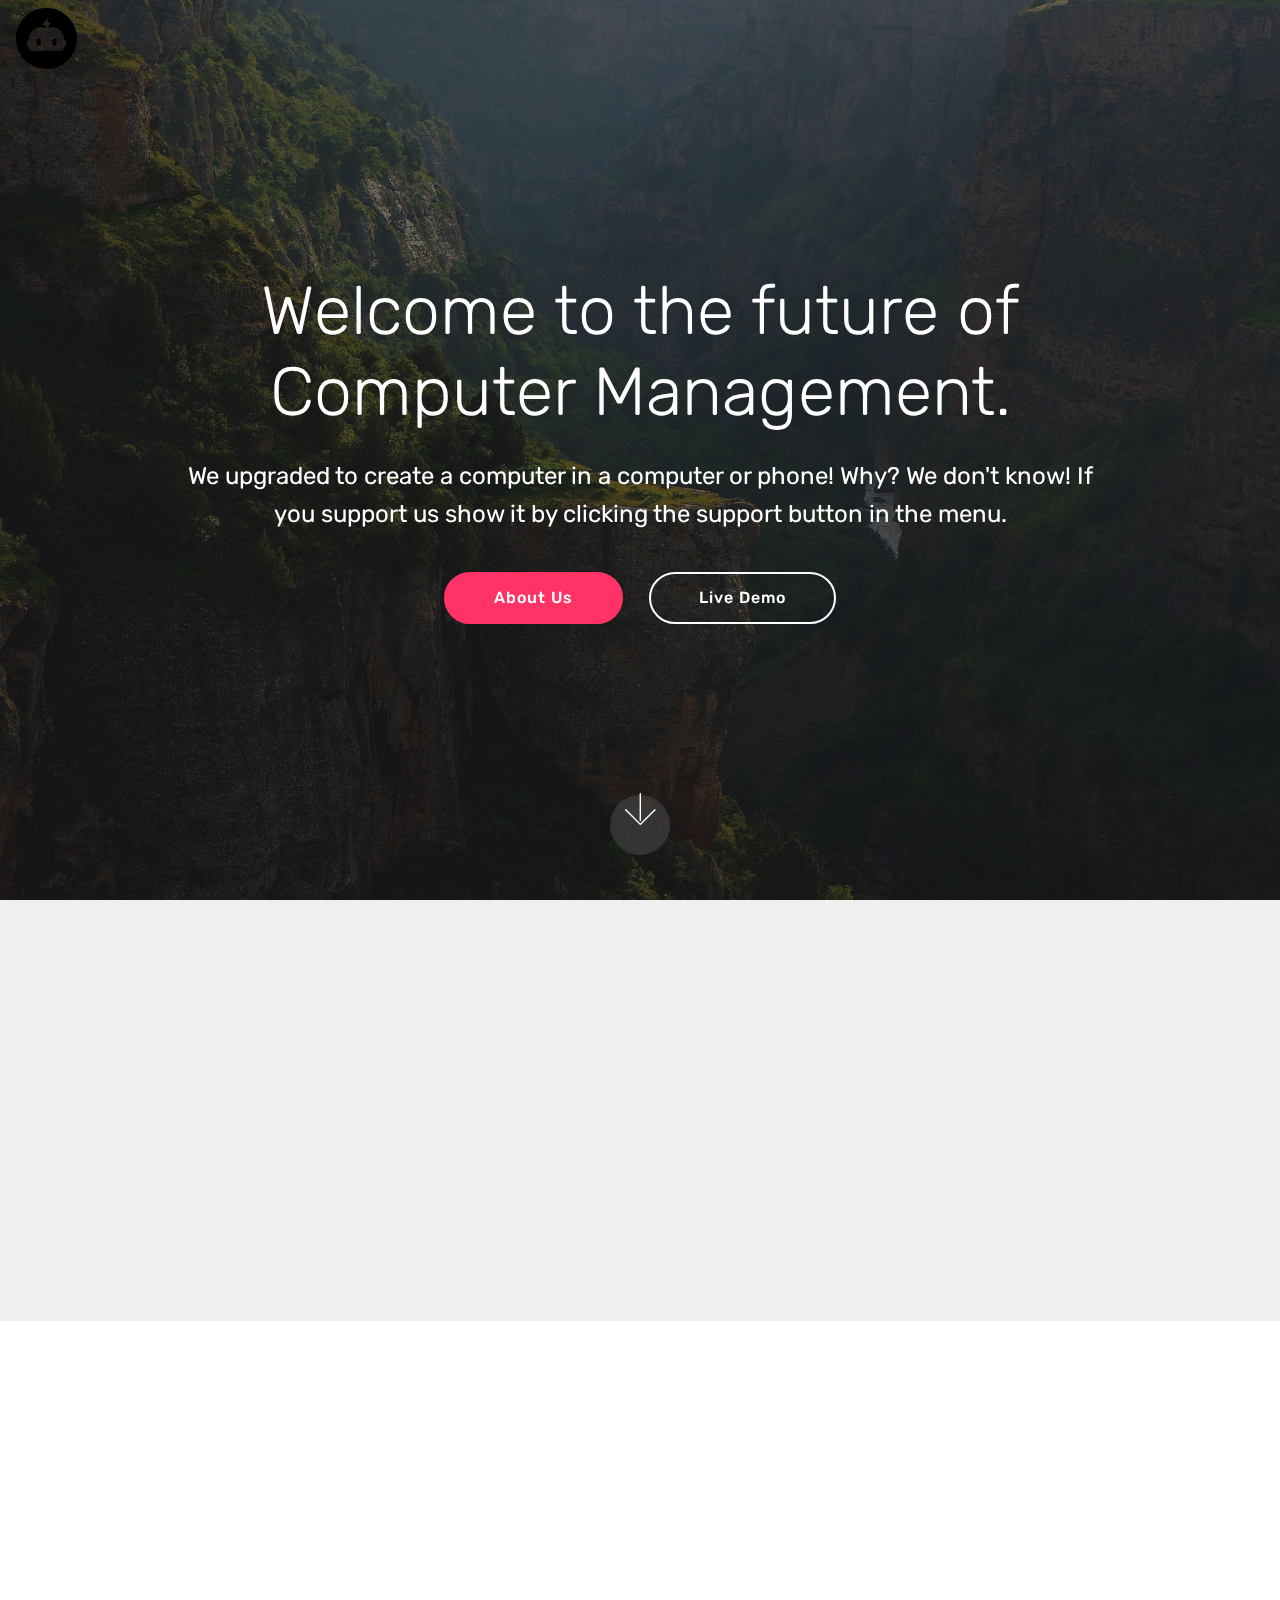
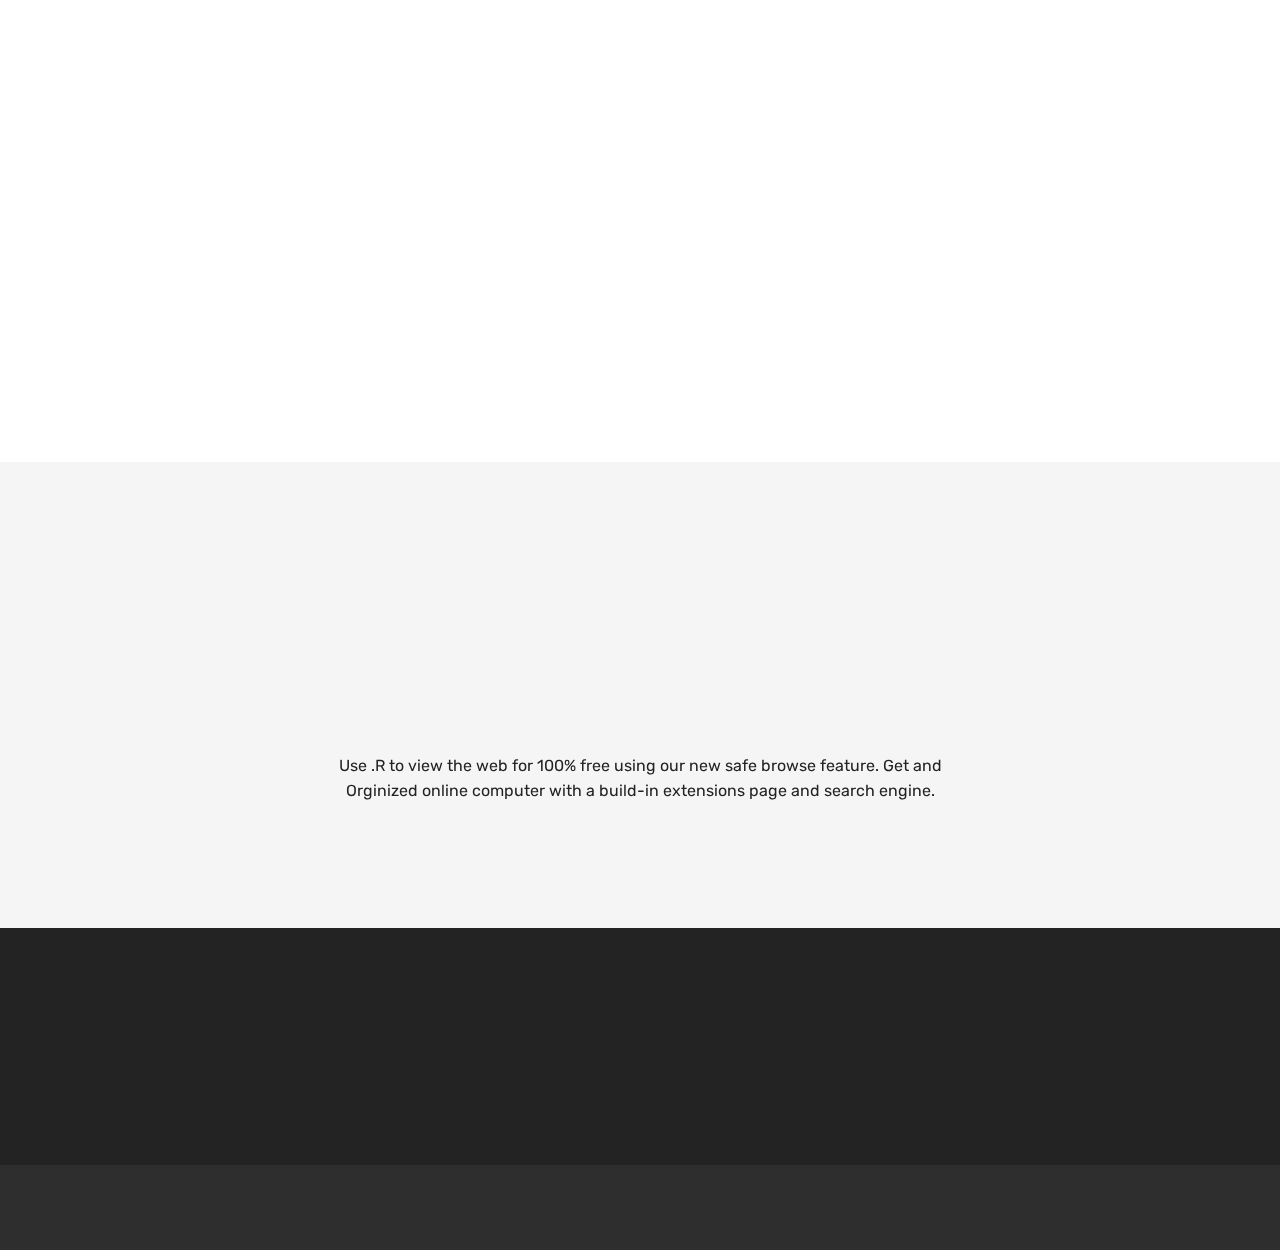
<file: index.html>
<!DOCTYPE html>
<html  >
<head>
  <!-- Site made with Mobirise Website Builder v4.10.1, https://mobirise.com -->
  <meta charset="UTF-8">
  <meta http-equiv="X-UA-Compatible" content="IE=edge">
  <meta name="generator" content="Mobirise v4.10.1, mobirise.com">
  <meta name="viewport" content="width=device-width, initial-scale=1, minimum-scale=1">
  <link rel="shortcut icon" href="assets/images/42a7d4f19e.svg" type="image/x-icon">
  <meta name="description" content="">
  
  <title>Home</title>
  <link rel="stylesheet" href="assets/web/assets/mobirise-icons2/mobirise2.css">
  <link rel="stylesheet" href="assets/web/assets/mobirise-icons/mobirise-icons.css">
  <link rel="stylesheet" href="assets/tether/tether.min.css">
  <link rel="stylesheet" href="assets/bootstrap/css/bootstrap.min.css">
  <link rel="stylesheet" href="assets/bootstrap/css/bootstrap-grid.min.css">
  <link rel="stylesheet" href="assets/bootstrap/css/bootstrap-reboot.min.css">
  <link rel="stylesheet" href="assets/dropdown/css/style.css">
  <link rel="stylesheet" href="assets/animatecss/animate.min.css">
  <link rel="stylesheet" href="assets/socicon/css/styles.css">
  <link rel="stylesheet" href="assets/theme/css/style.css">
  <link rel="stylesheet" href="assets/mobirise/css/mbr-additional.css" type="text/css">
  
  
  
</head>
<body>
  <section class="menu cid-rr9OuaOMRp" once="menu" id="menu2-0">

    

    <nav class="navbar navbar-expand beta-menu navbar-dropdown align-items-center collapsed bg-color transparent">
        <button class="navbar-toggler navbar-toggler-right" type="button" data-toggle="collapse" data-target="#navbarSupportedContent" aria-controls="navbarSupportedContent" aria-expanded="false" aria-label="Toggle navigation">
            <div class="hamburger">
                <span></span>
                <span></span>
                <span></span>
                <span></span>
            </div>
        </button>
        <div class="menu-logo">
            <div class="navbar-brand">
                <span class="navbar-logo">
                    <a href="https://dotrbot.mobirisesite.com/">
                        <img src="assets/images/42a7d4f19e.svg" alt="Mobirise" title="" style="height: 3.8rem;">
                    </a>
                </span>
                
            </div>
        </div>
        <div class="collapse navbar-collapse" id="navbarSupportedContent">
            <ul class="navbar-nav nav-dropdown" data-app-modern-menu="true"><li class="nav-item">
                    <a class="nav-link link text-black display-4" href="index.html">
                        Home</a>
                </li>
                <li class="nav-item">
                    <a class="nav-link link text-black display-4" href="page1.html">Live Demo</a>
                </li></ul>
            <div class="navbar-buttons mbr-section-btn"><a class="btn btn-sm btn-primary display-4" href="page8.html"><span class="mobi-mbri mobi-mbri-hearth mbr-iconfont mbr-iconfont-btn"></span>
                    
                    Support Us</a> <a class="btn btn-sm btn-success display-4" href="page4.html"><span class="mbri-idea mbr-iconfont mbr-iconfont-btn"></span>
                    
                    Contact Us</a> <a class="btn btn-sm btn-black display-4" href="page6.html"><span class="mbri-extension mbr-iconfont mbr-iconfont-btn"></span>
                    
                    Extensions</a></div>
        </div>
    </nav>
</section>

<section class="engine"><a href="https://mobirise.info/b">create a site</a></section><section class="header5 cid-rr9SkQaSRL mbr-fullscreen mbr-parallax-background" id="header5-1">

    

    <div class="mbr-overlay" style="opacity: 0.6; background-color: rgb(35, 35, 35);">
    </div>
    <div class="container">
        <div class="row justify-content-center">
            <div class="mbr-white col-md-10">
                <h1 class="mbr-section-title align-center pb-3 mbr-fonts-style display-1">
                    Welcome to the future of Computer Management.</h1>
                <p class="mbr-text align-center display-5 pb-3 mbr-fonts-style">
                   We upgraded to create a computer in a computer or phone! Why? We don't know! If you support us show it by clicking the support button in the menu.</p>
                <div class="mbr-section-btn align-center"><a class="btn btn-md btn-secondary display-4" href="index.html#tabs2-8">About Us</a>
                        <a class="btn btn-md btn-white-outline display-4" href="page1.html">Live Demo</a></div>
            </div>
        </div>
    </div>

    <div class="mbr-arrow hidden-sm-down" aria-hidden="true">
        <a href="#next">
            <i class="mbri-down mbr-iconfont"></i>
        </a>
    </div>
</section>

<section class="header1 cid-rrrtLpcYQd" id="header16-i">

    

    

    <div class="container">
        <div class="row justify-content-md-center">
            <div class="col-md-10 align-center">
                <h1 class="mbr-section-title mbr-bold pb-3 mbr-fonts-style display-1">
                    NEWS</h1>
                
                <p class="mbr-text pb-3 mbr-fonts-style display-5">
                    Introducing DOTR Version 2.3!</p>
                <div class="mbr-section-btn"><a class="btn btn-md btn-black-outline display-4" href="page1.html">Live Demo</a></div>
            </div>
        </div>
    </div>

</section>

<section class="mbr-section article content1 cid-rr9T4ncLx4" id="content2-3">

     

    <div class="container">
        <div class="media-container-row">
            <div class="mbr-text col-12 col-md-8 mbr-fonts-style display-7">
                <blockquote><p><strong>Make your own expedition&nbsp;</strong></p><p><span style="font-style: normal;">Join DOTR to explore the internet</span></p></blockquote>
            </div>
        </div>
    </div>
</section>

<section class="mbr-section content8 cid-rr9TE5f1d5" id="content8-4">

    

    <div class="container">
        <div class="media-container-row title">
            <div class="col-12 col-md-8">
                <div class="mbr-section-btn align-center"><a class="btn btn-primary display-4" href="https://mobirise.co">START FOR FREE</a>
                    <a class="btn btn-black-outline display-4" href="page1.html">LIVE DEMO</a></div>
            </div>
        </div>
    </div>
</section>

<section class="mbr-section info1 cid-rruII5QJ0O" id="info1-14">

    

    
    <div class="container">
        <div class="row justify-content-center content-row">
            <div class="media-container-column title col-12 col-lg-7 col-md-6">
                <h3 class="mbr-section-subtitle align-left mbr-light pb-3 mbr-fonts-style display-5">Use the site with even more strength.</h3>
                <h2 class="align-left mbr-bold mbr-fonts-style display-2">PLUGINS</h2>
            </div>
            <div class="media-container-column col-12 col-lg-3 col-md-4">
                <div class="mbr-section-btn align-right py-4"><a class="btn btn-success display-4" href="page6.html">LAUNCH&nbsp;</a></div>
            </div>
        </div>
    </div>
</section>

<section class="tabs2 cid-rr9WobrYr1 mbr-parallax-background" id="tabs2-8">

    

    <div class="mbr-overlay" style="opacity: 0.4; background-color: rgb(255, 255, 255);">
    </div>
    <div class="container">
        <h2 class="mbr-section-title align-center pb-5 mbr-fonts-style display-2"><strong>
            The .R Expirience</strong></h2>
        <div class="media-container-row">
            <div class="col-12 col-md-8">
                <ul class="nav nav-tabs" role="tablist">
                    <li class="nav-item"><a class="nav-link mbr-fonts-style show active display-7" role="tab" data-toggle="tab" href="#tabs2-8_tab0" aria-selected="true">
                            About</a></li>
                    <li class="nav-item"><a class="nav-link mbr-fonts-style show active display-7" role="tab" data-toggle="tab" href="#tabs2-8_tab1" aria-selected="true">
                            Why choose us</a></li>
                    
                    
                    
                    
                </ul>
                <div class="tab-content">
                    <div id="tab1" class="tab-pane in active" role="tabpanel">
                        <div class="row">
                            <div class="col-md-12">
                                <p class="mbr-text py-5 mbr-fonts-style display-7">
                                    Use .R to view the web for 100% free using our new safe browse feature. Get and<br>Orginized online computer with a build-in extensions page and search engine.</p>
                            </div>
                        </div>
                    </div>
                    <div id="tab2" class="tab-pane" role="tabpanel">
                        <div class="row">
                            <div class="col-md-12">
                                <p class="mbr-text py-5 mbr-fonts-style display-7">
                                    DOTR is a easy engine. Sign up and browse! This is a one of a kind idea<br>you can be a part of.</p>
                            </div>
                        </div>
                    </div>
                    <div id="tab3" class="tab-pane" role="tabpanel">
                        <div class="row">
                            <div class="col-md-12">
                                <p class="mbr-text py-5 mbr-fonts-style display-7">
                                    Mobirise offers many site blocks in several themes, and though these blocks are pre-made, they are flexible. You can combine blocks in different ways on your pages.
                                </p>
                            </div>
                        </div>
                    </div>
                    <div id="tab4" class="tab-pane" role="tabpanel">
                        <div class="row">
                            <div class="col-md-12">
                                <p class="mbr-text py-5 mbr-fonts-style display-7">
                                    Mobirise gives you the freedom to develop as many websites as you like given the fact that it is a desktop app.
                                </p>
                            </div>
                        </div>
                    </div>
                    <div id="tab5" class="tab-pane" role="tabpanel">
                        <div class="row">
                            <div class="col-md-12">
                                <p class="mbr-text py-5 mbr-fonts-style display-7">
                                    Publish your website to a local drive, FTP or host on Amazon S3, Google Cloud, Github Pages. Don't be a hostage to just one platform or service provider.
                                </p>
                            </div>
                        </div>
                    </div>
                    <div id="tab6" class="tab-pane" role="tabpanel">
                        <div class="row">
                            <div class="col-md-12">
                                <p class="mbr-text py-5 mbr-fonts-style display-7">
                                    Just drop the blocks into the page, edit content inline and publish - no technical skills required.
                                </p>
                            </div>
                        </div>
                    </div>
                </div>
            </div>
        </div>
    </div>
</section>

<section class="cid-rruAaYpath" id="social-buttons3-o">
    
    

    

    <div class="container">
        <div class="media-container-row">
            <div class="col-md-8 align-center">
                
                <div>
                    <div class="mbr-social-likes">
                        <span class="btn btn-social socicon-bg-facebook facebook mx-2" title="Share link on Facebook">
                            <i class="socicon socicon-facebook"></i>
                        </span>
                        <span class="btn btn-social twitter socicon-bg-twitter mx-2" title="Share link on Twitter">
                            <i class="socicon socicon-twitter"></i>
                        </span>
                        <span class="btn btn-social plusone socicon-bg-googleplus mx-2" title="Share link on Google+">
                            <i class="socicon socicon-googleplus"></i>
                        </span>
                        <span class="btn btn-social vkontakte socicon-bg-vkontakte mx-2" title="Share link on VKontakte">
                            <i class="socicon socicon-vkontakte"></i>
                        </span>
                        <span class="btn btn-social odnoklassniki socicon-bg-odnoklassniki mx-2" title="Share link on Odnoklassniki">
                            <i class="socicon socicon-odnoklassniki"></i>
                        </span>
                        <span class="btn btn-social pinterest socicon-bg-pinterest mx-2" title="Share link on Pinterest">
                            <i class="socicon socicon-pinterest"></i>
                        </span>
                        <span class="btn btn-social mailru socicon-bg-mail mx-2" title="Share link on Mailru">
                            <i class="socicon socicon-mail"></i>
                        </span>
                    </div>
                </div>
            </div>
        </div>
    </div>
</section>

<section once="footers" class="cid-rruAW5I0xa" id="footer6-r">

    

    

    <div class="container">
        <div class="media-container-row align-center mbr-white">
            <div class="col-12">
                <p class="mbr-text mb-0 mbr-fonts-style display-7"><strong>
                    .R </strong>Online Computer</p>
            </div>
        </div>
    </div>
</section>


  <script src="assets/web/assets/jquery/jquery.min.js"></script>
  <script src="assets/tether/tether.min.js"></script>
  <script src="assets/popper/popper.min.js"></script>
  <script src="assets/bootstrap/js/bootstrap.min.js"></script>
  <script src="assets/dropdown/js/script.min.js"></script>
  <script src="assets/touchswipe/jquery.touch-swipe.min.js"></script>
  <script src="assets/smoothscroll/smooth-scroll.js"></script>
  <script src="assets/parallax/jarallax.min.js"></script>
  <script src="assets/mbr-tabs/mbr-tabs.js"></script>
  <script src="assets/sociallikes/social-likes.js"></script>
  <script src="assets/viewportchecker/jquery.viewportchecker.js"></script>
  <script src="assets/theme/js/script.js"></script>
  
  
 <div id="scrollToTop" class="scrollToTop mbr-arrow-up"><a style="text-align: center;"><i class="mbr-arrow-up-icon mbr-arrow-up-icon-cm cm-icon cm-icon-smallarrow-up"></i></a></div>
    <input name="animation" type="hidden">
  </body>
</html>
</file>
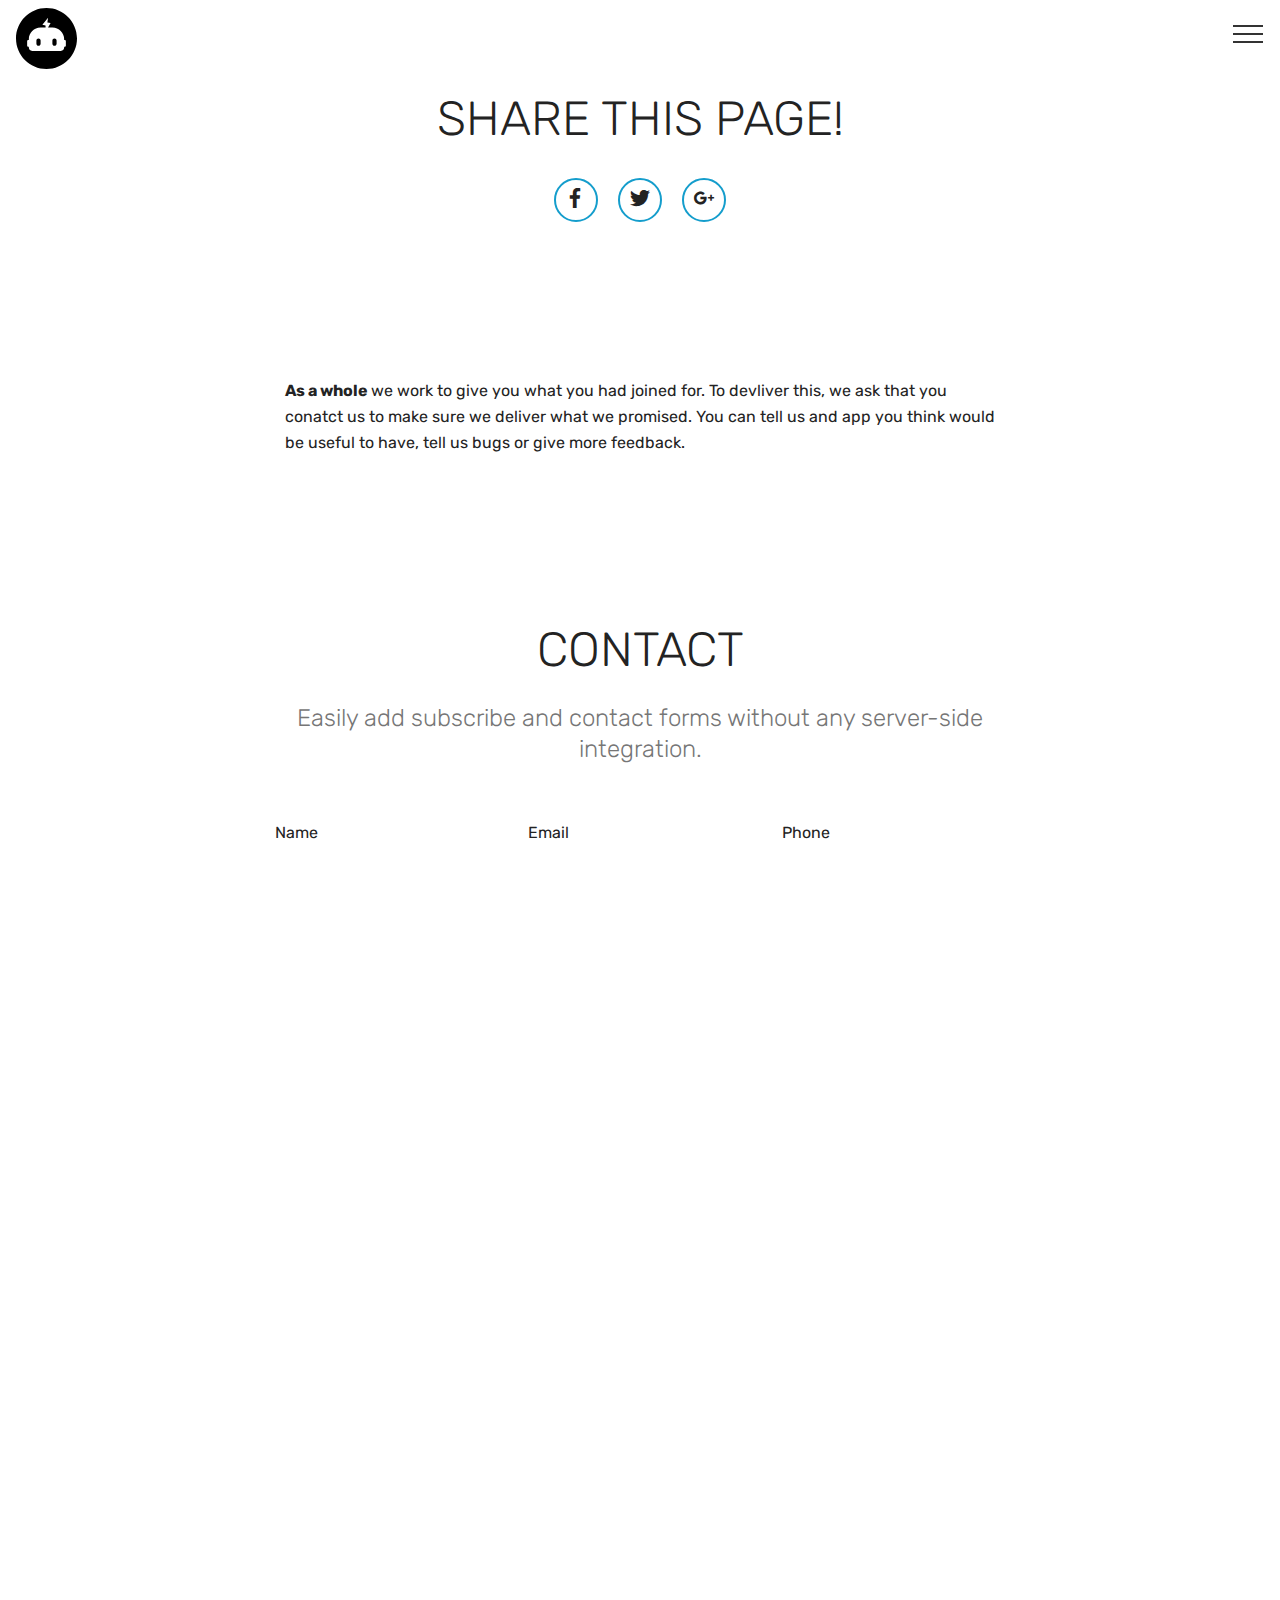
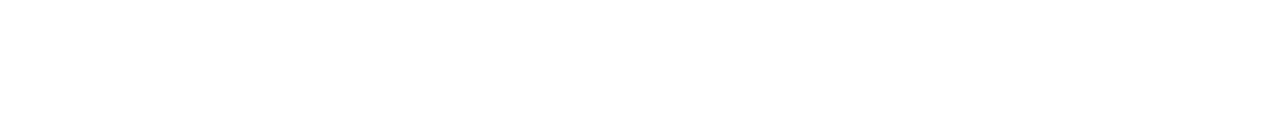
<file: contact.html>
<!DOCTYPE html>
<html  >
<head>
  <!-- Site made with Mobirise Website Builder v4.10.1, https://mobirise.com -->
  <meta charset="UTF-8">
  <meta http-equiv="X-UA-Compatible" content="IE=edge">
  <meta name="generator" content="Mobirise v4.10.1, mobirise.com">
  <meta name="viewport" content="width=device-width, initial-scale=1, minimum-scale=1">
  <link rel="shortcut icon" href="assets/images/42a7d4f19e.svg" type="image/x-icon">
  <meta name="description" content="Website Creator Description">
  
  <title>Contact</title>
  <link rel="stylesheet" href="assets/web/assets/mobirise-icons/mobirise-icons.css">
  <link rel="stylesheet" href="assets/web/assets/mobirise-icons2/mobirise2.css">
  <link rel="stylesheet" href="assets/tether/tether.min.css">
  <link rel="stylesheet" href="assets/bootstrap/css/bootstrap.min.css">
  <link rel="stylesheet" href="assets/bootstrap/css/bootstrap-grid.min.css">
  <link rel="stylesheet" href="assets/bootstrap/css/bootstrap-reboot.min.css">
  <link rel="stylesheet" href="assets/dropdown/css/style.css">
  <link rel="stylesheet" href="assets/animatecss/animate.min.css">
  <link rel="stylesheet" href="assets/socicon/css/styles.css">
  <link rel="stylesheet" href="assets/theme/css/style.css">
  <link rel="stylesheet" href="assets/mobirise/css/mbr-additional.css" type="text/css">
  
  
  
</head>
<body>
  <section class="menu cid-rr9OuaOMRp" once="menu" id="menu2-j">

    

    <nav class="navbar navbar-expand beta-menu navbar-dropdown align-items-center collapsed bg-color transparent">
        <button class="navbar-toggler navbar-toggler-right" type="button" data-toggle="collapse" data-target="#navbarSupportedContent" aria-controls="navbarSupportedContent" aria-expanded="false" aria-label="Toggle navigation">
            <div class="hamburger">
                <span></span>
                <span></span>
                <span></span>
                <span></span>
            </div>
        </button>
        <div class="menu-logo">
            <div class="navbar-brand">
                <span class="navbar-logo">
                    <a href="https://dotrbot.mobirisesite.com/">
                        <img src="assets/images/42a7d4f19e.svg" alt="Mobirise" title="" style="height: 3.8rem;">
                    </a>
                </span>
                
            </div>
        </div>
        <div class="collapse navbar-collapse" id="navbarSupportedContent">
            <ul class="navbar-nav nav-dropdown" data-app-modern-menu="true"><li class="nav-item">
                    <a class="nav-link link text-black display-4" href="index.html">
                        Home</a>
                </li>
                <li class="nav-item">
                    <a class="nav-link link text-black display-4" href="page1.html">Live Demo</a>
                </li></ul>
            <div class="navbar-buttons mbr-section-btn"><a class="btn btn-sm btn-primary display-4" href="page8.html"><span class="mobi-mbri mobi-mbri-hearth mbr-iconfont mbr-iconfont-btn"></span>
                    
                    Support Us</a> <a class="btn btn-sm btn-success display-4" href="page4.html"><span class="mbri-idea mbr-iconfont mbr-iconfont-btn"></span>
                    
                    Contact Us</a> <a class="btn btn-sm btn-black display-4" href="page6.html"><span class="mbri-extension mbr-iconfont mbr-iconfont-btn"></span>
                    
                    Extensions</a></div>
        </div>
    </nav>
</section>

<section class="engine"><a href="https://mobirise.info/b">how to create a website</a></section><section class="cid-rruyDT5Xyq" id="social-buttons1-k">
    
    

    

    <div class="container">
        <div class="media-container-row">
            <div class="col-md-8 align-center">
                <h2 class="pb-3 mbr-section-title mbr-fonts-style display-2">
                    SHARE THIS PAGE!
                </h2>
                <div>
                    <div class="mbr-social-likes" data-counters="false">
                        <span class="btn btn-social facebook mx-2" title="Share link on Facebook">
                            <i class="socicon socicon-facebook"></i>
                        </span>
                        <span class="btn btn-social twitter mx-2" title="Share link on Twitter">
                            <i class="socicon socicon-twitter"></i>
                        </span>
                        <span class="btn btn-social plusone mx-2" title="Share link on Google+">
                            <i class="socicon socicon-googleplus"></i>
                        </span>
                        
                        
                    </div>
                </div>
            </div>
        </div>
    </div>
</section>

<section class="mbr-section article content1 cid-rruyHFnCxo" id="content1-l">
    
     

    <div class="container">
        <div class="media-container-row">
            <div class="mbr-text col-12 mbr-fonts-style display-7 col-md-8"><p><strong>As a whole </strong>we work to give you what you had joined for. To devliver this, we ask that you conatct us to make sure we deliver what we promised. You can tell us and app you think would be useful to have, tell us bugs or give more feedback.</p></div>
        </div>
    </div>
</section>

<section class="mbr-section form1 cid-rruzmy8rG0" id="form1-m">

    

    
    <div class="container">
        <div class="row justify-content-center">
            <div class="title col-12 col-lg-8">
                <h2 class="mbr-section-title align-center pb-3 mbr-fonts-style display-2">
                    CONTACT</h2>
                <h3 class="mbr-section-subtitle align-center mbr-light pb-3 mbr-fonts-style display-5">
                    Easily add subscribe and contact forms without any server-side integration.
                </h3>
            </div>
        </div>
    </div>
    <div class="container">
        <div class="row justify-content-center">
            <div class="media-container-column col-lg-8" data-form-type="formoid">
                <!---Formbuilder Form--->
                <form action="https://mobirise.com/" method="POST" class="mbr-form form-with-styler" data-form-title="Mobirise Form"><input type="hidden" name="email" data-form-email="true" value="TQS4pqHjqKx3JsHAUuo0tkmqB3RKhvUMezMGv5KQYEXJcpqly3SytFRVSq9sw48u4GgOO6QN9R9+rA/vQuFeOwUS1e7dyFBvXlk/KCNO331nUCK7r2IK8IUqDfLTyK4r">
                    <div class="row">
                        <div hidden="hidden" data-form-alert="" class="alert alert-success col-12">Thanks for filling out the form!</div>
                        <div hidden="hidden" data-form-alert-danger="" class="alert alert-danger col-12">
                        </div>
                    </div>
                    <div class="dragArea row">
                        <div class="col-md-4  form-group" data-for="name">
                            <label for="name-form1-m" class="form-control-label mbr-fonts-style display-7">Name</label>
                            <input type="text" name="name" data-form-field="Name" required="required" class="form-control display-7" id="name-form1-m">
                        </div>
                        <div class="col-md-4  form-group" data-for="email">
                            <label for="email-form1-m" class="form-control-label mbr-fonts-style display-7">Email</label>
                            <input type="email" name="email" data-form-field="Email" required="required" class="form-control display-7" id="email-form1-m">
                        </div>
                        <div data-for="phone" class="col-md-4  form-group">
                            <label for="phone-form1-m" class="form-control-label mbr-fonts-style display-7">Phone</label>
                            <input type="tel" name="phone" data-form-field="Phone" class="form-control display-7" id="phone-form1-m">
                        </div>
                        <div data-for="message" class="col-md-12 form-group">
                            <label for="message-form1-m" class="form-control-label mbr-fonts-style display-7">Message</label>
                            <textarea name="message" data-form-field="Message" class="form-control display-7" id="message-form1-m"></textarea>
                        </div>
                        <div class="col-md-12 input-group-btn align-center"><button type="submit" class="btn btn-form btn-info display-4">SEND FORM</button></div>
                    </div>
                </form><!---Formbuilder Form--->
            </div>
        </div>
    </div>
</section>

<section class="mbr-section form3 cid-rruznjUjqX" id="form3-n">

    

    

    <div class="container">
        <div class="row justify-content-center">
            <div class="title col-12 col-lg-8">
                <h2 class="align-center pb-2 mbr-fonts-style display-2">
                    SUBSCRIBE</h2>
                <h3 class="mbr-section-subtitle align-center pb-5 mbr-light mbr-fonts-style display-5">
                    Subscribe to our Newsletter
                </h3>
            </div>
        </div>

        <div class="row py-2 justify-content-center">
            <div class="col-12 col-lg-6  col-md-8 " data-form-type="formoid">
                <!---Formbuilder Form--->
                <form action="https://mobirise.com/" method="POST" class="mbr-form form-with-styler" data-form-title="Mobirise Form"><input type="hidden" name="email" data-form-email="true" value="RFcKbQ3W0ulHl5qtV1JkB/anBTooJXfT4hf1jvNWjLygD6VJ6cc9iIT3zU+aIGQv2QiJqAcYB9aW8tZTy9UDjyaYViX+UrGGJWJgJKK+MwOrioGMoojzwR/SxgEa1NOO">
                    <div class="row">
                        <div hidden="hidden" data-form-alert="" class="alert alert-success col-12">Thanks for filling out the form!</div>
                        <div hidden="hidden" data-form-alert-danger="" class="alert alert-danger col-12">
                        </div>
                    </div>
                    <div class="dragArea row">
                        <div class="form-group col" data-for="email">
                            <input type="email" name="email" placeholder="Email" data-form-field="Email" required="required" class="form-control display-7" id="email-form3-n">
                        </div>
                        <div class="col-auto input-group-btn"><button type="submit" class="btn  btn-info display-4">SUBSCRIBE</button></div>
                    </div>
                </form><!---Formbuilder Form--->
            </div>
        </div>
    </div>
</section>


  <script src="assets/web/assets/jquery/jquery.min.js"></script>
  <script src="assets/popper/popper.min.js"></script>
  <script src="assets/tether/tether.min.js"></script>
  <script src="assets/bootstrap/js/bootstrap.min.js"></script>
  <script src="assets/dropdown/js/script.min.js"></script>
  <script src="assets/touchswipe/jquery.touch-swipe.min.js"></script>
  <script src="assets/viewportchecker/jquery.viewportchecker.js"></script>
  <script src="assets/sociallikes/social-likes.js"></script>
  <script src="assets/smoothscroll/smooth-scroll.js"></script>
  <script src="assets/theme/js/script.js"></script>
  <script src="assets/formoid/formoid.min.js"></script>
  
  
 <div id="scrollToTop" class="scrollToTop mbr-arrow-up"><a style="text-align: center;"><i class="mbr-arrow-up-icon mbr-arrow-up-icon-cm cm-icon cm-icon-smallarrow-up"></i></a></div>
    <input name="animation" type="hidden">
  </body>
</html>
</file>
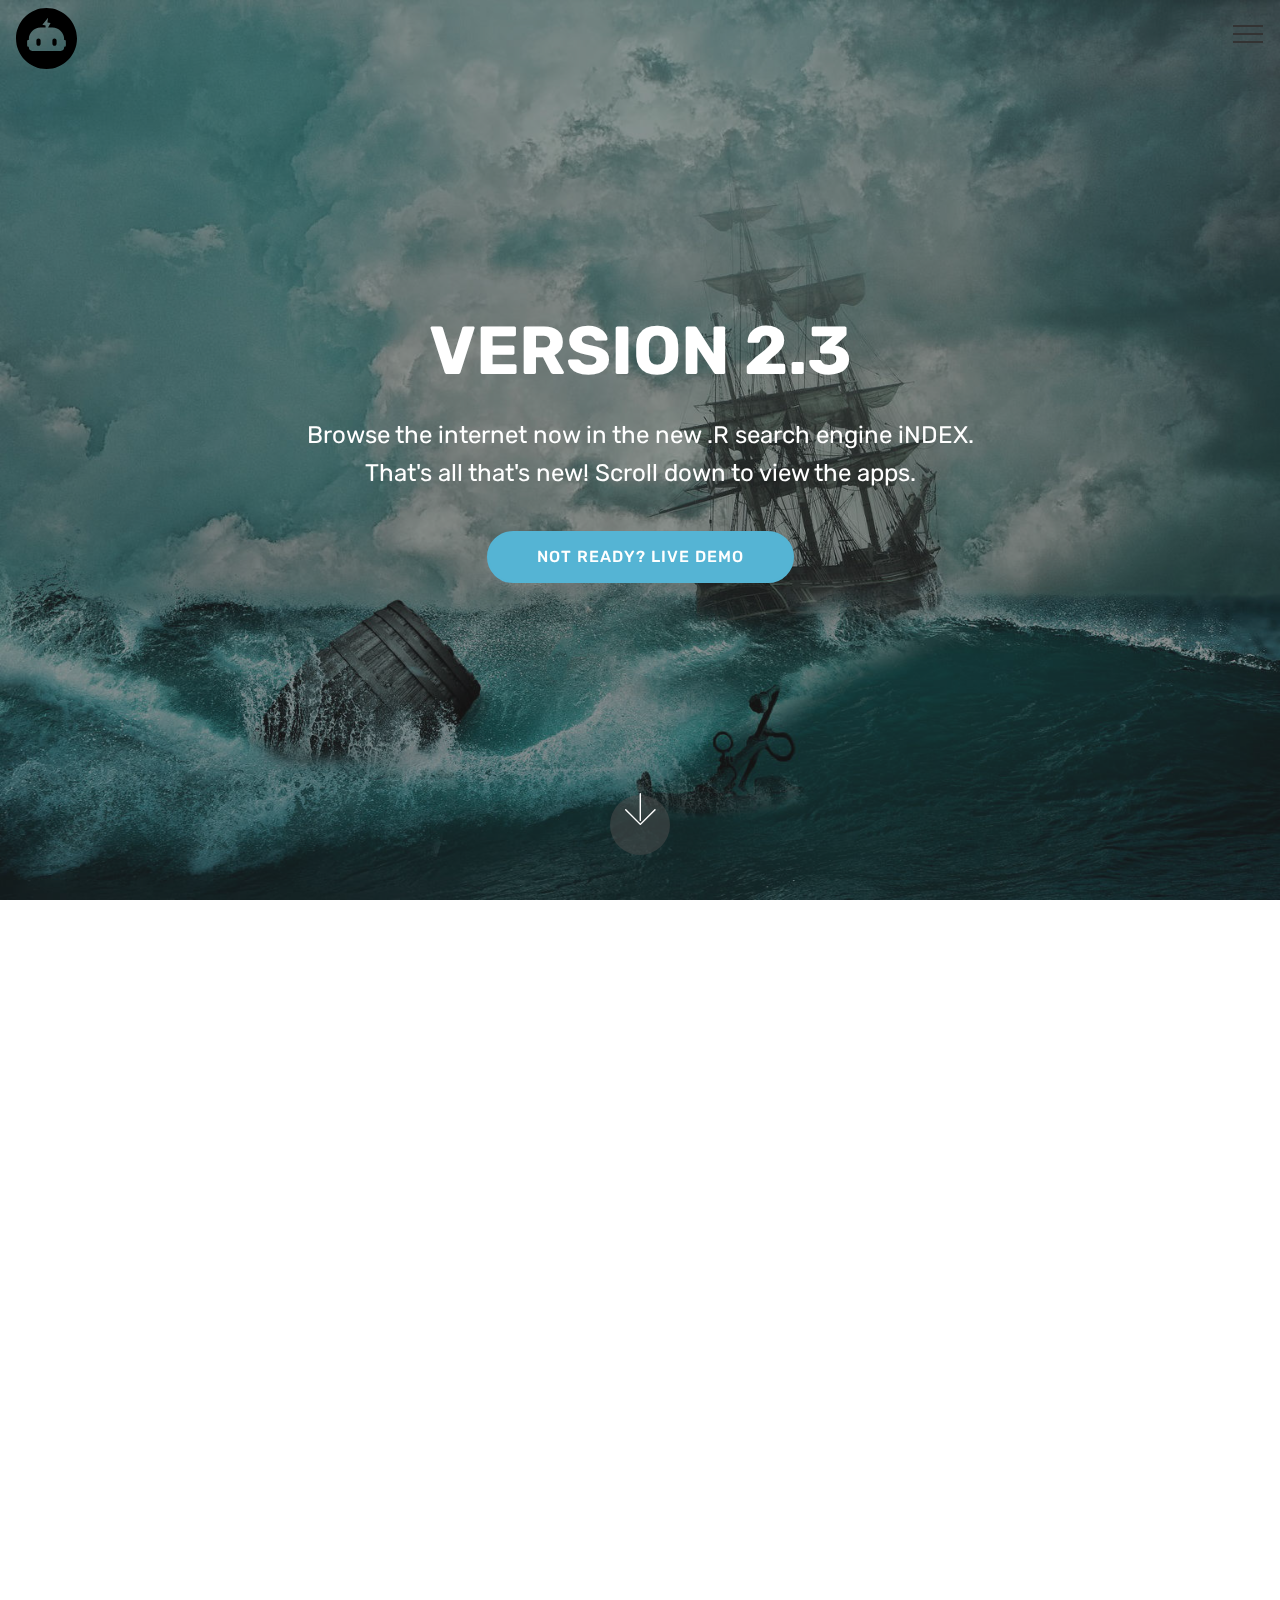
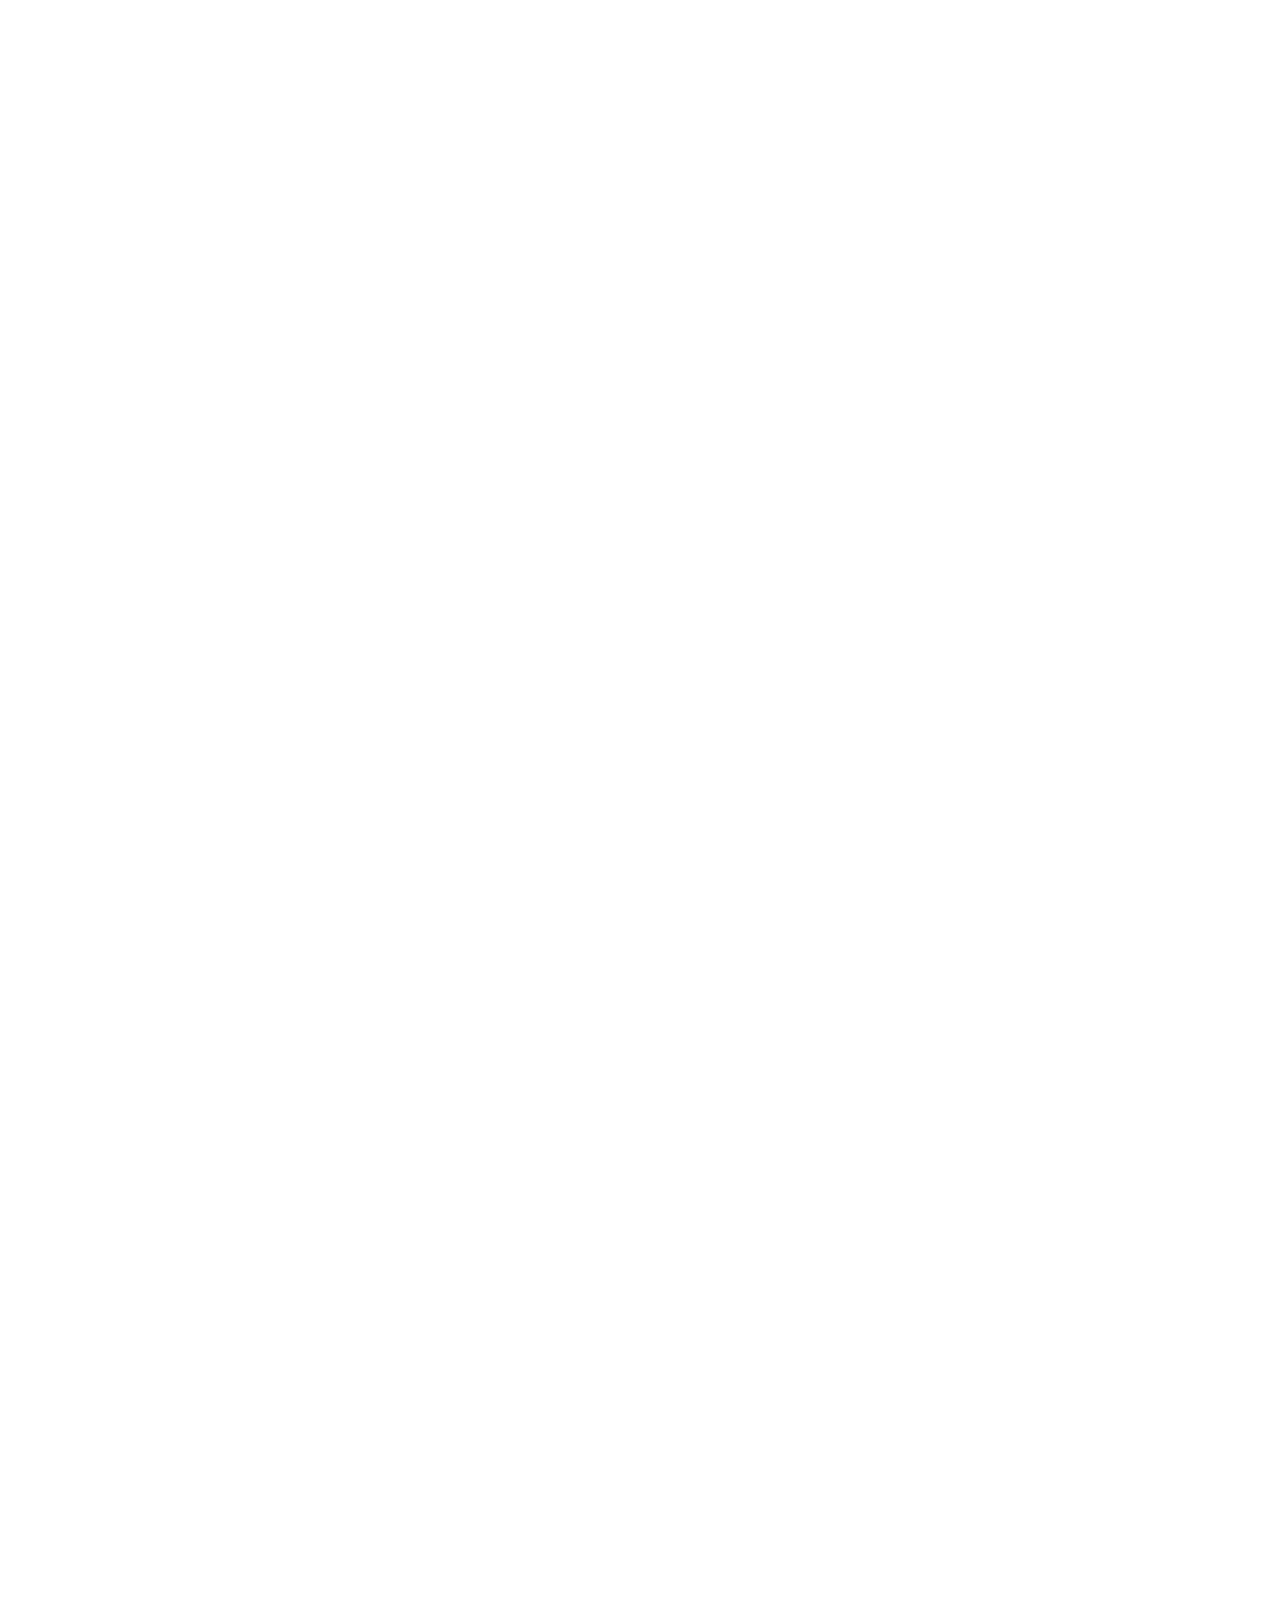
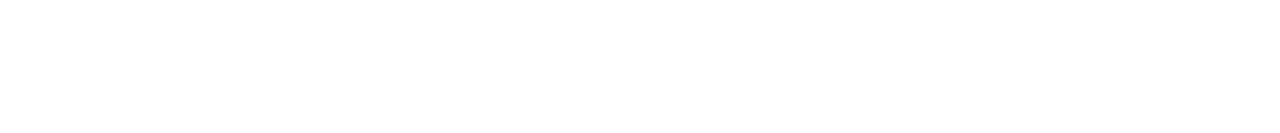
<file: full.html>
<!DOCTYPE html>
<html  >
<head>
  <!-- Site made with Mobirise Website Builder v4.10.1, https://mobirise.com -->
  <meta charset="UTF-8">
  <meta http-equiv="X-UA-Compatible" content="IE=edge">
  <meta name="generator" content="Mobirise v4.10.1, mobirise.com">
  <meta name="viewport" content="width=device-width, initial-scale=1, minimum-scale=1">
  <link rel="shortcut icon" href="assets/images/42a7d4f19e.svg" type="image/x-icon">
  <meta name="description" content="Site Builder Description">
  
  <title>Version 2.3</title>
  <link rel="stylesheet" href="assets/web/assets/mobirise-icons2/mobirise2.css">
  <link rel="stylesheet" href="assets/web/assets/mobirise-icons/mobirise-icons.css">
  <link rel="stylesheet" href="assets/tether/tether.min.css">
  <link rel="stylesheet" href="assets/bootstrap/css/bootstrap.min.css">
  <link rel="stylesheet" href="assets/bootstrap/css/bootstrap-grid.min.css">
  <link rel="stylesheet" href="assets/bootstrap/css/bootstrap-reboot.min.css">
  <link rel="stylesheet" href="assets/socicon/css/styles.css">
  <link rel="stylesheet" href="assets/dropdown/css/style.css">
  <link rel="stylesheet" href="assets/datatables/data-tables.bootstrap4.min.css">
  <link rel="stylesheet" href="assets/animatecss/animate.min.css">
  <link rel="stylesheet" href="assets/theme/css/style.css">
  <link rel="stylesheet" href="assets/mobirise/css/mbr-additional.css" type="text/css">
  
  
  
</head>
<body>
  <section class="menu cid-rr9OuaOMRp" once="menu" id="menu2-f">

    

    <nav class="navbar navbar-expand beta-menu navbar-dropdown align-items-center collapsed bg-color transparent">
        <button class="navbar-toggler navbar-toggler-right" type="button" data-toggle="collapse" data-target="#navbarSupportedContent" aria-controls="navbarSupportedContent" aria-expanded="false" aria-label="Toggle navigation">
            <div class="hamburger">
                <span></span>
                <span></span>
                <span></span>
                <span></span>
            </div>
        </button>
        <div class="menu-logo">
            <div class="navbar-brand">
                <span class="navbar-logo">
                    <a href="https://dotrbot.mobirisesite.com/">
                        <img src="assets/images/42a7d4f19e.svg" alt="Mobirise" title="" style="height: 3.8rem;">
                    </a>
                </span>
                
            </div>
        </div>
        <div class="collapse navbar-collapse" id="navbarSupportedContent">
            <ul class="navbar-nav nav-dropdown" data-app-modern-menu="true"><li class="nav-item">
                    <a class="nav-link link text-black display-4" href="index.html">
                        Home</a>
                </li>
                <li class="nav-item">
                    <a class="nav-link link text-black display-4" href="page1.html">Live Demo</a>
                </li></ul>
            <div class="navbar-buttons mbr-section-btn"><a class="btn btn-sm btn-primary display-4" href="page8.html"><span class="mobi-mbri mobi-mbri-hearth mbr-iconfont mbr-iconfont-btn"></span>
                    
                    Support Us</a> <a class="btn btn-sm btn-success display-4" href="page4.html"><span class="mbri-idea mbr-iconfont mbr-iconfont-btn"></span>
                    
                    Contact Us</a> <a class="btn btn-sm btn-black display-4" href="page6.html"><span class="mbri-extension mbr-iconfont mbr-iconfont-btn"></span>
                    
                    Extensions</a></div>
        </div>
    </nav>
</section>

<section class="engine"><a href="https://mobirise.info/g">build your own website for free</a></section><section class="cid-rruLQYwEyP mbr-fullscreen mbr-parallax-background" id="header2-1a">

    

    <div class="mbr-overlay" style="opacity: 0.5; background-color: rgb(35, 35, 35);"></div>

    <div class="container align-center">
        <div class="row justify-content-md-center">
            <div class="mbr-white col-md-10">
                <h1 class="mbr-section-title mbr-bold pb-3 mbr-fonts-style display-1">
                    VERSION 2.3</h1>
                
                <p class="mbr-text pb-3 mbr-fonts-style display-5">Browse the internet now in the new .R search engine iNDEX.<br>That's all that's new! Scroll down to view the apps.</p>
                <div class="mbr-section-btn"><a class="btn btn-md btn-success display-4" href="live-demo.html">NOT READY? LIVE DEMO</a></div>
            </div>
        </div>
    </div>
    <div class="mbr-arrow hidden-sm-down" aria-hidden="true">
        <a href="#next">
            <i class="mbri-down mbr-iconfont"></i>
        </a>
    </div>
</section>

<section class="header1 cid-rrrtf1w7Y1" id="header16-h">

    

    

    <div class="container">
        <div class="row justify-content-md-center">
            <div class="col-md-10 align-center">
                <h1 class="mbr-section-title mbr-bold pb-3 mbr-fonts-style display-1">
                    iNDEX</h1>
                
                <p class="mbr-text pb-3 mbr-fonts-style display-5">
                    Powered By Google.</p>
                <div class="mbr-section-btn"><a class="btn btn-md btn-black-outline display-4" href="https://cse.google.com/cse?cx=014250685301482914120:wvdm4cjeuns"><span class="mbri-search mbr-iconfont mbr-iconfont-btn"></span>Explore</a></div>
            </div>
        </div>
    </div>

</section>

<section class="header1 cid-rrrteu5UW0" id="header16-g">

    

    

    <div class="container">
        <div class="row justify-content-md-center">
            <div class="col-md-10 align-center">
                <h1 class="mbr-section-title mbr-bold pb-3 mbr-fonts-style display-1">DOCS</h1>
                
                <p class="mbr-text pb-3 mbr-fonts-style display-5">
                    docs.google.com</p>
                <div class="mbr-section-btn"><a class="btn btn-md btn-black-outline display-4" href="http://docs.google.com"><span class="mbri-paperclip mbr-iconfont mbr-iconfont-btn"></span>Explore</a></div>
            </div>
        </div>
    </div>

</section>

<section class="header1 cid-rruMAxUoVa" id="header16-1b">

    

    

    <div class="container">
        <div class="row justify-content-md-center">
            <div class="col-md-10 align-center">
                <h1 class="mbr-section-title mbr-bold pb-3 mbr-fonts-style display-1">
                    MAIL</h1>
                
                <p class="mbr-text pb-3 mbr-fonts-style display-5">
                    Full width intro with adjustable height, background image and a color overlay. Click any text to edit or style it.
                </p>
                <div class="mbr-section-btn"><a class="btn btn-md btn-primary display-4" href="http://gmail.com"><span class="socicon socicon-mail mbr-iconfont mbr-iconfont-btn"></span>GOOGLE</a> <a class="btn btn-md btn-success display-4" href="http://outlook.com"><span class="socicon socicon-mail mbr-iconfont mbr-iconfont-btn"></span>OUTLOOK</a> <a class="btn btn-md btn-info display-4" href="http://mail.yahoo.com"><span class="socicon socicon-mail mbr-iconfont mbr-iconfont-btn"></span>YAHOO</a></div>
            </div>
        </div>
    </div>

</section>

<section class="header1 cid-rruP9JI332" id="header16-1c">

    

    

    <div class="container">
        <div class="row justify-content-md-center">
            <div class="col-md-10 align-center">
                <h1 class="mbr-section-title mbr-bold pb-3 mbr-fonts-style display-1">
                    PROTECTION</h1>
                
                <p class="mbr-text pb-3 mbr-fonts-style display-5">
                    Actual computer protection we recomend</p>
                <div class="mbr-section-btn"><a class="btn btn-md btn-info display-4" href="https://www.avg.com/en-ww/ppc/protection-free?gclid=Cj0KCQjwz6PnBRCPARIsANOtCw3ZOMTz06i8fRtBv-6Fow_1cuRV9iI_X72o8c91Bmbc826pl26wd5kaAie1EALw_wcB&ppc=b3&gclsrc=aw.ds"><span class="mbri-sun2 mbr-iconfont mbr-iconfont-btn"></span>AVG</a> <a class="btn btn-md btn-success display-4" href="http://avast.com">AVAST</a> <a class="btn btn-md btn-primary display-4" href="http://mcafee.com">MCAFEE</a></div>
            </div>
        </div>
    </div>

</section>

<section class="section-table cid-rruPkboozC" id="table1-1d">

  
  
  <div class="container container-table">
      <h2 class="mbr-section-title mbr-fonts-style align-center pb-3 display-2">
          PROTECTION</h2>
      <h3 class="mbr-section-subtitle mbr-fonts-style align-center pb-5 mbr-light display-5">Pros VS Cons.</h3>
      <div class="table-wrapper">
        <div class="container">
          <div class="row search">
            <div class="col-md-6"></div>
            <div class="col-md-6">
                <div class="dataTables_filter">
                  <label class="searchInfo mbr-fonts-style display-7">Search:</label>
                  <input class="form-control input-sm" disabled="">
                </div>
            </div>
          </div>
        </div>

        <div class="container scroll">
          <table class="table isSearch" cellspacing="0">
            <thead>
              <tr class="table-heads ">
                  
                  
                  
                  
              <th class="head-item mbr-fonts-style display-7">
                      NAME</th><th class="head-item mbr-fonts-style display-7">FREE TRIAL</th><th class="head-item mbr-fonts-style display-7">ADS AFTER TRIAL</th><th class="head-item mbr-fonts-style display-7">OVERALL SCORE</th></tr>
            </thead>

            <tbody>
              
              
              
              
            <tr> 
                
                
                
                
              <td class="body-item mbr-fonts-style display-7">McAfee</td><td class="body-item mbr-fonts-style display-7">YES</td><td class="body-item mbr-fonts-style display-7">YES</td><td class="body-item mbr-fonts-style display-7">5/10</td></tr><tr> 
                
                
                
                
              <td class="body-item mbr-fonts-style display-7">AVAST</td><td class="body-item mbr-fonts-style display-7">FOREVER</td><td class="body-item mbr-fonts-style display-7">NO</td><td class="body-item mbr-fonts-style display-7">7/10</td></tr><tr> 
                
                
                
                
              <td class="body-item mbr-fonts-style display-7">AVG</td><td class="body-item mbr-fonts-style display-7">FOREVER</td><td class="body-item mbr-fonts-style display-7">NO</td><td class="body-item mbr-fonts-style display-7">9/10</td></tr></tbody>
          </table>
        </div>
        <div class="container table-info-container">
          <div class="row info">
            <div class="col-md-6">
              <div class="dataTables_info mbr-fonts-style display-7">
                <span class="infoBefore">Showing</span>
                <span class="inactive infoRows"></span>
                <span class="infoAfter">entries</span>
                <span class="infoFilteredBefore">(filtered from</span>
                <span class="inactive infoRows"></span>
                <span class="infoFilteredAfter"> total entries)</span>
              </div>
            </div>
            <div class="col-md-6"></div>
          </div>
        </div>
      </div>
    </div>
</section>


  <script src="assets/web/assets/jquery/jquery.min.js"></script>
  <script src="assets/popper/popper.min.js"></script>
  <script src="assets/tether/tether.min.js"></script>
  <script src="assets/bootstrap/js/bootstrap.min.js"></script>
  <script src="assets/parallax/jarallax.min.js"></script>
  <script src="assets/viewportchecker/jquery.viewportchecker.js"></script>
  <script src="assets/dropdown/js/script.min.js"></script>
  <script src="assets/touchswipe/jquery.touch-swipe.min.js"></script>
  <script src="assets/datatables/jquery.data-tables.min.js"></script>
  <script src="assets/datatables/data-tables.bootstrap4.min.js"></script>
  <script src="assets/smoothscroll/smooth-scroll.js"></script>
  <script src="assets/theme/js/script.js"></script>
  
  
 <div id="scrollToTop" class="scrollToTop mbr-arrow-up"><a style="text-align: center;"><i class="mbr-arrow-up-icon mbr-arrow-up-icon-cm cm-icon cm-icon-smallarrow-up"></i></a></div>
    <input name="animation" type="hidden">
  </body>
</html>
</file>
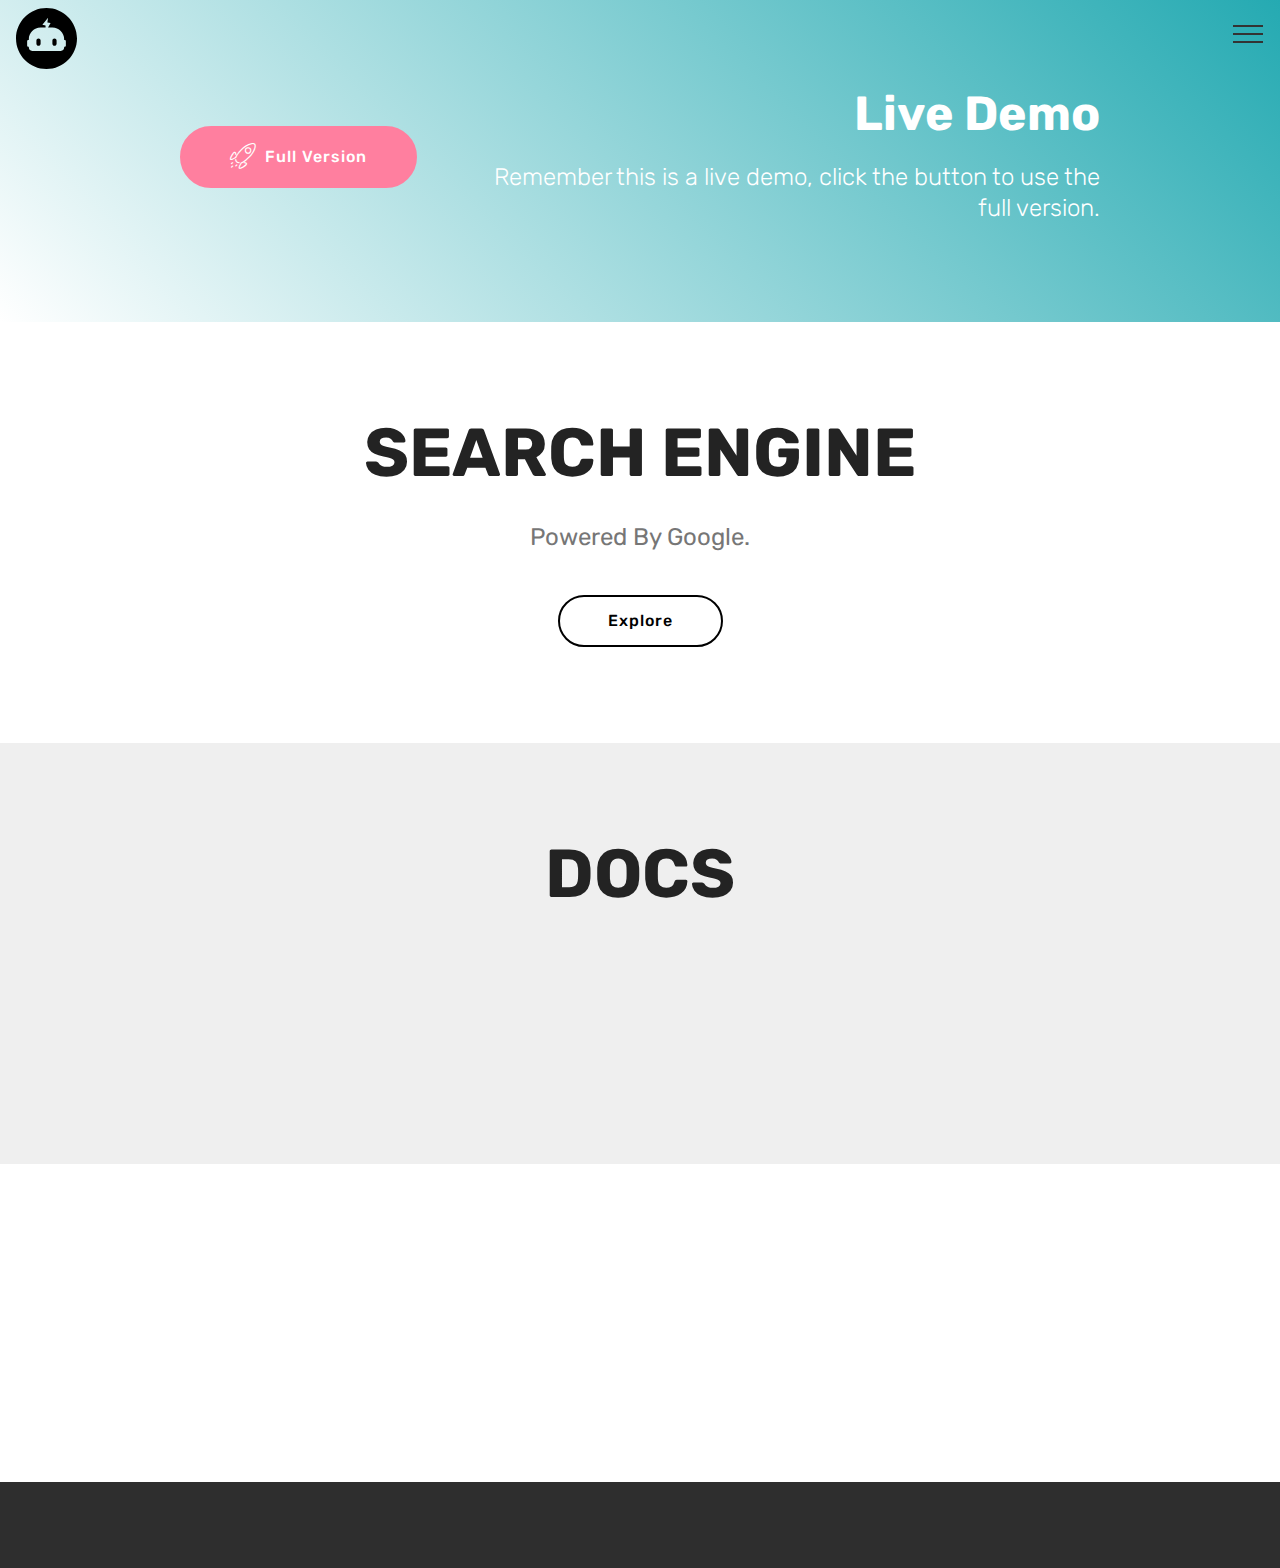
<file: live-demo.html>
<!DOCTYPE html>
<html  >
<head>
  <!-- Site made with Mobirise Website Builder v4.10.1, https://mobirise.com -->
  <meta charset="UTF-8">
  <meta http-equiv="X-UA-Compatible" content="IE=edge">
  <meta name="generator" content="Mobirise v4.10.1, mobirise.com">
  <meta name="viewport" content="width=device-width, initial-scale=1, minimum-scale=1">
  <link rel="shortcut icon" href="assets/images/42a7d4f19e.svg" type="image/x-icon">
  <meta name="description" content="Web Page Builder Description">
  
  <title>Live Demo</title>
  <link rel="stylesheet" href="assets/web/assets/mobirise-icons2/mobirise2.css">
  <link rel="stylesheet" href="assets/web/assets/mobirise-icons/mobirise-icons.css">
  <link rel="stylesheet" href="assets/tether/tether.min.css">
  <link rel="stylesheet" href="assets/bootstrap/css/bootstrap.min.css">
  <link rel="stylesheet" href="assets/bootstrap/css/bootstrap-grid.min.css">
  <link rel="stylesheet" href="assets/bootstrap/css/bootstrap-reboot.min.css">
  <link rel="stylesheet" href="assets/dropdown/css/style.css">
  <link rel="stylesheet" href="assets/socicon/css/styles.css">
  <link rel="stylesheet" href="assets/animatecss/animate.min.css">
  <link rel="stylesheet" href="assets/theme/css/style.css">
  <link rel="stylesheet" href="assets/mobirise/css/mbr-additional.css" type="text/css">
  
  
  
</head>
<body>
  <section class="menu cid-rr9OuaOMRp" once="menu" id="menu2-5">

    

    <nav class="navbar navbar-expand beta-menu navbar-dropdown align-items-center collapsed bg-color transparent">
        <button class="navbar-toggler navbar-toggler-right" type="button" data-toggle="collapse" data-target="#navbarSupportedContent" aria-controls="navbarSupportedContent" aria-expanded="false" aria-label="Toggle navigation">
            <div class="hamburger">
                <span></span>
                <span></span>
                <span></span>
                <span></span>
            </div>
        </button>
        <div class="menu-logo">
            <div class="navbar-brand">
                <span class="navbar-logo">
                    <a href="https://dotrbot.mobirisesite.com/">
                        <img src="assets/images/42a7d4f19e.svg" alt="Mobirise" title="" style="height: 3.8rem;">
                    </a>
                </span>
                
            </div>
        </div>
        <div class="collapse navbar-collapse" id="navbarSupportedContent">
            <ul class="navbar-nav nav-dropdown" data-app-modern-menu="true"><li class="nav-item">
                    <a class="nav-link link text-black display-4" href="index.html">
                        Home</a>
                </li>
                <li class="nav-item">
                    <a class="nav-link link text-black display-4" href="page1.html">Live Demo</a>
                </li></ul>
            <div class="navbar-buttons mbr-section-btn"><a class="btn btn-sm btn-primary display-4" href="page8.html"><span class="mobi-mbri mobi-mbri-hearth mbr-iconfont mbr-iconfont-btn"></span>
                    
                    Support Us</a> <a class="btn btn-sm btn-success display-4" href="page4.html"><span class="mbri-idea mbr-iconfont mbr-iconfont-btn"></span>
                    
                    Contact Us</a> <a class="btn btn-sm btn-black display-4" href="page6.html"><span class="mbri-extension mbr-iconfont mbr-iconfont-btn"></span>
                    
                    Extensions</a></div>
        </div>
    </nav>
</section>

<section class="engine"><a href="https://mobirise.info/x">css templates</a></section><section class="mbr-section info2 cid-rr9TRNxgki" id="info2-6">

    

    

    <div class="container">
        <div class="row main justify-content-center">
            <div class="media-container-column col-12 col-lg-3 col-md-4">
                <div class="mbr-section-btn align-left py-4"><a class="btn btn-primary display-4" href="page3.html"><span class="mbri-rocket mbr-iconfont mbr-iconfont-btn"></span>
                    
                    Full Version</a></div>
            </div>
            <div class="media-container-column title col-12 col-lg-7 col-md-6">
                <h2 class="align-right mbr-bold mbr-white pb-3 mbr-fonts-style display-2">
                    Live Demo</h2>
                <h3 class="mbr-section-subtitle align-right mbr-light mbr-white mbr-fonts-style display-5">
                    Remember this is a live demo, click the button to use the full version.<br></h3>
            </div>
        </div>
    </div>
</section>

<section class="header1 cid-rrrsD65HA4" id="header16-d">

    

    

    <div class="container">
        <div class="row justify-content-md-center">
            <div class="col-md-10 align-center">
                <h1 class="mbr-section-title mbr-bold pb-3 mbr-fonts-style display-1">
                    SEARCH ENGINE</h1>
                
                <p class="mbr-text pb-3 mbr-fonts-style display-5">
                    Powered By Google.</p>
                <div class="mbr-section-btn"><a class="btn btn-md btn-black-outline display-4" href="https://cse.google.com/cse?cx=014250685301482914120:wvdm4cjeuns">Explore</a></div>
            </div>
        </div>
    </div>

</section>

<section class="header1 cid-rrrsLCnFME" id="header16-e">

    

    

    <div class="container">
        <div class="row justify-content-md-center">
            <div class="col-md-10 align-center">
                <h1 class="mbr-section-title mbr-bold pb-3 mbr-fonts-style display-1">DOCS</h1>
                
                <p class="mbr-text pb-3 mbr-fonts-style display-5">
                    docs.google.com</p>
                <div class="mbr-section-btn"><a class="btn btn-md btn-black-outline display-4" href="http://docs.google.com">Explore</a></div>
            </div>
        </div>
    </div>

</section>

<section class="cid-rruAfSIxgN" id="social-buttons1-p">
    
    

    

    <div class="container">
        <div class="media-container-row">
            <div class="col-md-8 align-center">
                <h2 class="pb-3 mbr-section-title mbr-fonts-style display-2">
                    SHARE THIS PAGE!
                </h2>
                <div>
                    <div class="mbr-social-likes" data-counters="false">
                        <span class="btn btn-social facebook mx-2" title="Share link on Facebook">
                            <i class="socicon socicon-facebook"></i>
                        </span>
                        <span class="btn btn-social twitter mx-2" title="Share link on Twitter">
                            <i class="socicon socicon-twitter"></i>
                        </span>
                        <span class="btn btn-social plusone mx-2" title="Share link on Google+">
                            <i class="socicon socicon-googleplus"></i>
                        </span>
                        
                        
                    </div>
                </div>
            </div>
        </div>
    </div>
</section>

<section once="footers" class="cid-rruAlJ9X5C" id="footer6-q">

    

    

    <div class="container">
        <div class="media-container-row align-center mbr-white">
            <div class="col-12">
                <p class="mbr-text mb-0 mbr-fonts-style display-7"><strong>
                    .R </strong>Online Computer</p>
            </div>
        </div>
    </div>
</section>


  <script src="assets/web/assets/jquery/jquery.min.js"></script>
  <script src="assets/popper/popper.min.js"></script>
  <script src="assets/tether/tether.min.js"></script>
  <script src="assets/bootstrap/js/bootstrap.min.js"></script>
  <script src="assets/dropdown/js/script.min.js"></script>
  <script src="assets/viewportchecker/jquery.viewportchecker.js"></script>
  <script src="assets/sociallikes/social-likes.js"></script>
  <script src="assets/smoothscroll/smooth-scroll.js"></script>
  <script src="assets/touchswipe/jquery.touch-swipe.min.js"></script>
  <script src="assets/theme/js/script.js"></script>
  
  
 <div id="scrollToTop" class="scrollToTop mbr-arrow-up"><a style="text-align: center;"><i class="mbr-arrow-up-icon mbr-arrow-up-icon-cm cm-icon cm-icon-smallarrow-up"></i></a></div>
    <input name="animation" type="hidden">
  </body>
</html>
</file>
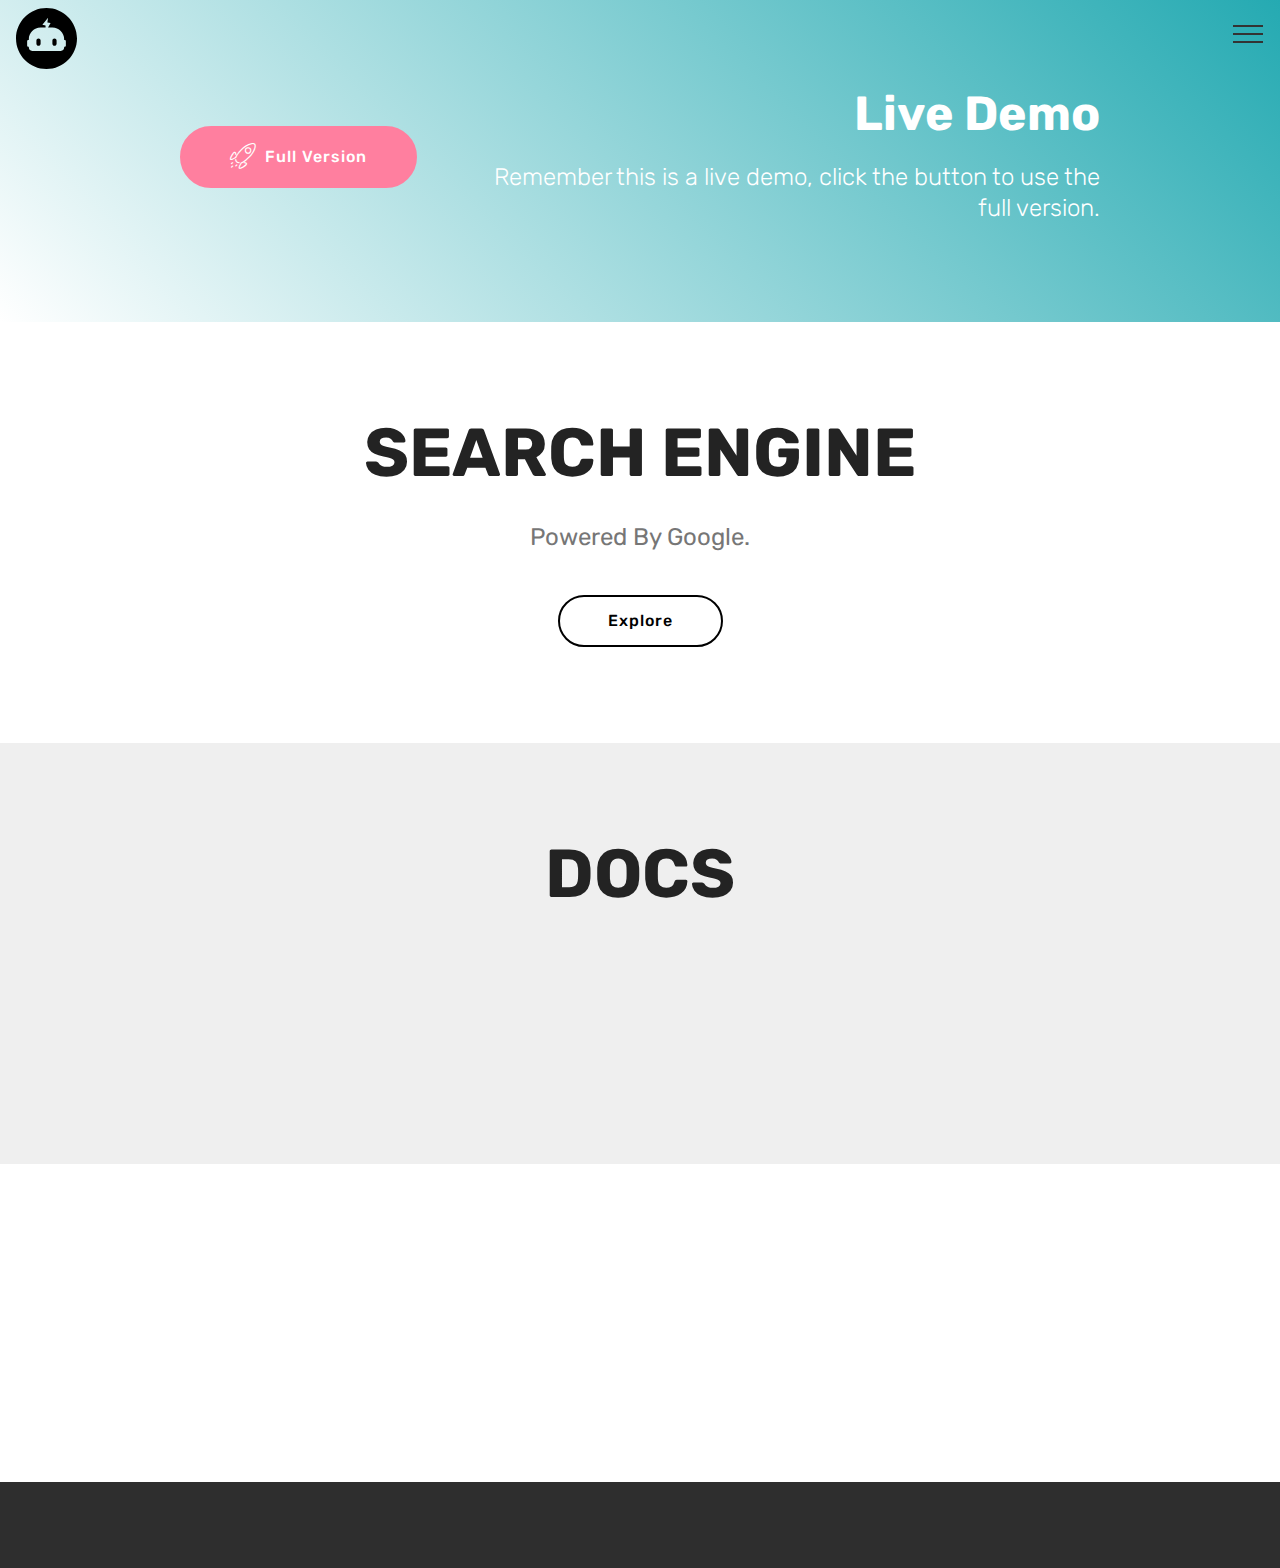
<file: page1.html>
<!DOCTYPE html>
<html  >
<head>
  <!-- Site made with Mobirise Website Builder v4.10.1, https://mobirise.com -->
  <meta charset="UTF-8">
  <meta http-equiv="X-UA-Compatible" content="IE=edge">
  <meta name="generator" content="Mobirise v4.10.1, mobirise.com">
  <meta name="viewport" content="width=device-width, initial-scale=1, minimum-scale=1">
  <link rel="shortcut icon" href="assets/images/42a7d4f19e.svg" type="image/x-icon">
  <meta name="description" content="Web Page Builder Description">
  
  <title>Live Demo</title>
  <link rel="stylesheet" href="assets/web/assets/mobirise-icons2/mobirise2.css">
  <link rel="stylesheet" href="assets/web/assets/mobirise-icons/mobirise-icons.css">
  <link rel="stylesheet" href="assets/tether/tether.min.css">
  <link rel="stylesheet" href="assets/bootstrap/css/bootstrap.min.css">
  <link rel="stylesheet" href="assets/bootstrap/css/bootstrap-grid.min.css">
  <link rel="stylesheet" href="assets/bootstrap/css/bootstrap-reboot.min.css">
  <link rel="stylesheet" href="assets/dropdown/css/style.css">
  <link rel="stylesheet" href="assets/socicon/css/styles.css">
  <link rel="stylesheet" href="assets/animatecss/animate.min.css">
  <link rel="stylesheet" href="assets/theme/css/style.css">
  <link rel="stylesheet" href="assets/mobirise/css/mbr-additional.css" type="text/css">
  
  
  
</head>
<body>
  <section class="menu cid-rr9OuaOMRp" once="menu" id="menu2-5">

    

    <nav class="navbar navbar-expand beta-menu navbar-dropdown align-items-center collapsed bg-color transparent">
        <button class="navbar-toggler navbar-toggler-right" type="button" data-toggle="collapse" data-target="#navbarSupportedContent" aria-controls="navbarSupportedContent" aria-expanded="false" aria-label="Toggle navigation">
            <div class="hamburger">
                <span></span>
                <span></span>
                <span></span>
                <span></span>
            </div>
        </button>
        <div class="menu-logo">
            <div class="navbar-brand">
                <span class="navbar-logo">
                    <a href="https://dotrbot.mobirisesite.com/">
                        <img src="assets/images/42a7d4f19e.svg" alt="Mobirise" title="" style="height: 3.8rem;">
                    </a>
                </span>
                
            </div>
        </div>
        <div class="collapse navbar-collapse" id="navbarSupportedContent">
            <ul class="navbar-nav nav-dropdown" data-app-modern-menu="true"><li class="nav-item">
                    <a class="nav-link link text-black display-4" href="index.html">
                        Home</a>
                </li>
                <li class="nav-item">
                    <a class="nav-link link text-black display-4" href="page1.html">Live Demo</a>
                </li></ul>
            <div class="navbar-buttons mbr-section-btn"><a class="btn btn-sm btn-primary display-4" href="tel:+1-234-567-8901"><span class="mobi-mbri mobi-mbri-hearth mbr-iconfont mbr-iconfont-btn"></span>
                    
                    Support Us</a> <a class="btn btn-sm btn-success display-4" href="tel:+1-234-567-8901"><span class="mbri-idea mbr-iconfont mbr-iconfont-btn"></span>
                    
                    Contact Us</a></div>
        </div>
    </nav>
</section>

<section class="engine"><a href="https://mobirise.info/y">free html website templates</a></section><section class="mbr-section info2 cid-rr9TRNxgki" id="info2-6">

    

    

    <div class="container">
        <div class="row main justify-content-center">
            <div class="media-container-column col-12 col-lg-3 col-md-4">
                <div class="mbr-section-btn align-left py-4"><a class="btn btn-primary display-4" href="page3.html"><span class="mbri-rocket mbr-iconfont mbr-iconfont-btn"></span>
                    
                    Full Version</a></div>
            </div>
            <div class="media-container-column title col-12 col-lg-7 col-md-6">
                <h2 class="align-right mbr-bold mbr-white pb-3 mbr-fonts-style display-2">
                    Live Demo</h2>
                <h3 class="mbr-section-subtitle align-right mbr-light mbr-white mbr-fonts-style display-5">
                    Remember this is a live demo, click the button to use the full version.<br></h3>
            </div>
        </div>
    </div>
</section>

<section class="header1 cid-rrrsD65HA4" id="header16-d">

    

    

    <div class="container">
        <div class="row justify-content-md-center">
            <div class="col-md-10 align-center">
                <h1 class="mbr-section-title mbr-bold pb-3 mbr-fonts-style display-1">
                    SEARCH ENGINE</h1>
                
                <p class="mbr-text pb-3 mbr-fonts-style display-5">
                    Powered By Google.</p>
                <div class="mbr-section-btn"><a class="btn btn-md btn-black-outline display-4" href="https://cse.google.com/cse?cx=014250685301482914120:wvdm4cjeuns">Explore</a></div>
            </div>
        </div>
    </div>

</section>

<section class="header1 cid-rrrsLCnFME" id="header16-e">

    

    

    <div class="container">
        <div class="row justify-content-md-center">
            <div class="col-md-10 align-center">
                <h1 class="mbr-section-title mbr-bold pb-3 mbr-fonts-style display-1">DOCS</h1>
                
                <p class="mbr-text pb-3 mbr-fonts-style display-5">
                    docs.google.com</p>
                <div class="mbr-section-btn"><a class="btn btn-md btn-black-outline display-4" href="http://docs.google.com">Explore</a></div>
            </div>
        </div>
    </div>

</section>

<section class="cid-rruAfSIxgN" id="social-buttons1-p">
    
    

    

    <div class="container">
        <div class="media-container-row">
            <div class="col-md-8 align-center">
                <h2 class="pb-3 mbr-section-title mbr-fonts-style display-2">
                    SHARE THIS PAGE!
                </h2>
                <div>
                    <div class="mbr-social-likes" data-counters="false">
                        <span class="btn btn-social facebook mx-2" title="Share link on Facebook">
                            <i class="socicon socicon-facebook"></i>
                        </span>
                        <span class="btn btn-social twitter mx-2" title="Share link on Twitter">
                            <i class="socicon socicon-twitter"></i>
                        </span>
                        <span class="btn btn-social plusone mx-2" title="Share link on Google+">
                            <i class="socicon socicon-googleplus"></i>
                        </span>
                        
                        
                    </div>
                </div>
            </div>
        </div>
    </div>
</section>

<section once="footers" class="cid-rruAlJ9X5C" id="footer6-q">

    

    

    <div class="container">
        <div class="media-container-row align-center mbr-white">
            <div class="col-12">
                <p class="mbr-text mb-0 mbr-fonts-style display-7"><strong>
                    .R </strong>Online Computer</p>
            </div>
        </div>
    </div>
</section>


  <script src="assets/web/assets/jquery/jquery.min.js"></script>
  <script src="assets/popper/popper.min.js"></script>
  <script src="assets/tether/tether.min.js"></script>
  <script src="assets/bootstrap/js/bootstrap.min.js"></script>
  <script src="assets/dropdown/js/script.min.js"></script>
  <script src="assets/viewportchecker/jquery.viewportchecker.js"></script>
  <script src="assets/sociallikes/social-likes.js"></script>
  <script src="assets/smoothscroll/smooth-scroll.js"></script>
  <script src="assets/touchswipe/jquery.touch-swipe.min.js"></script>
  <script src="assets/theme/js/script.js"></script>
  
  
 <div id="scrollToTop" class="scrollToTop mbr-arrow-up"><a style="text-align: center;"><i class="mbr-arrow-up-icon mbr-arrow-up-icon-cm cm-icon cm-icon-smallarrow-up"></i></a></div>
    <input name="animation" type="hidden">
  </body>
</html>
</file>
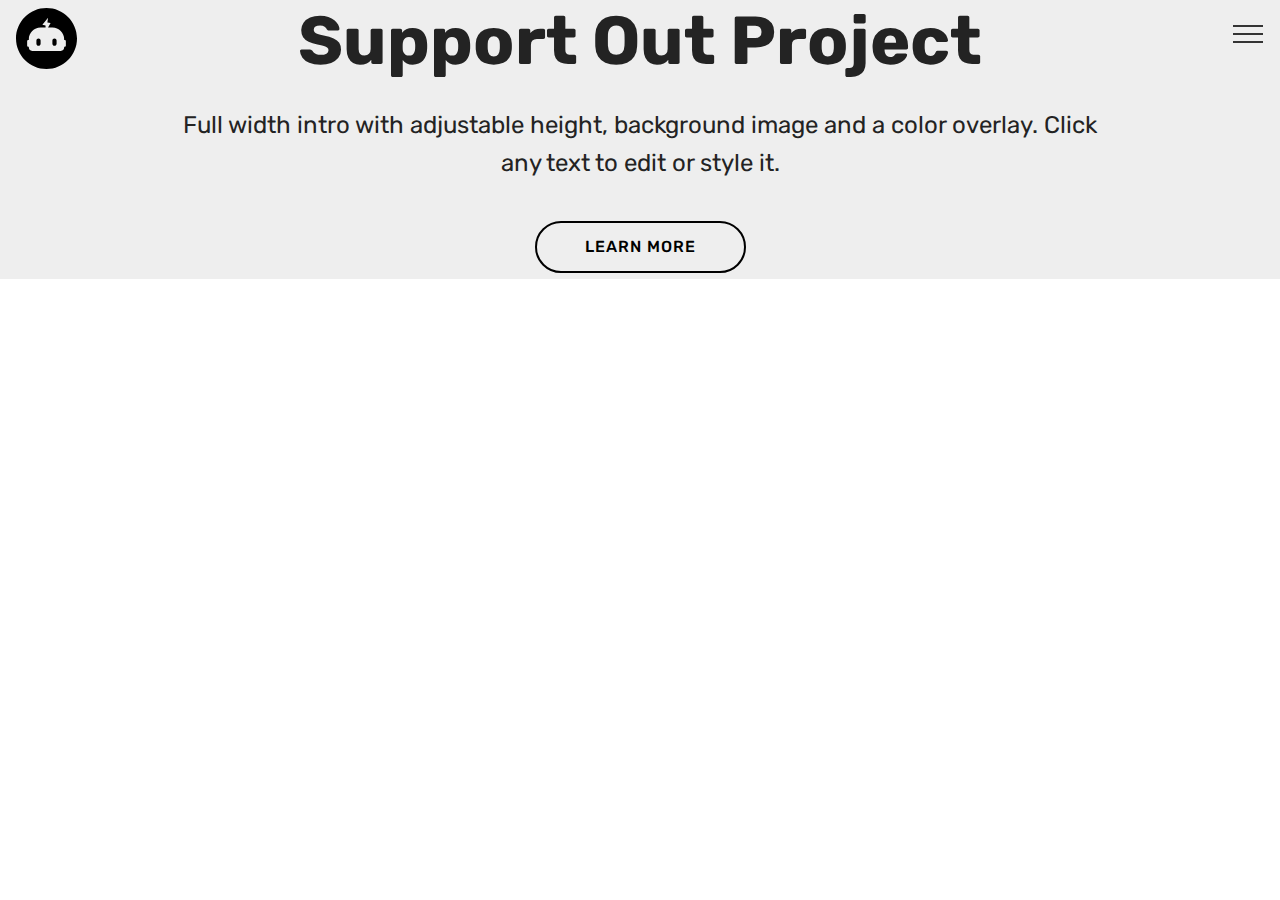
<file: page2.html>
<!DOCTYPE html>
<html  >
<head>
  <!-- Site made with Mobirise Website Builder v4.10.1, https://mobirise.com -->
  <meta charset="UTF-8">
  <meta http-equiv="X-UA-Compatible" content="IE=edge">
  <meta name="generator" content="Mobirise v4.10.1, mobirise.com">
  <meta name="viewport" content="width=device-width, initial-scale=1, minimum-scale=1">
  <link rel="shortcut icon" href="assets/images/42a7d4f19e.svg" type="image/x-icon">
  <meta name="description" content="Website Maker Description">
  
  <title>Support</title>
  <link rel="stylesheet" href="assets/web/assets/mobirise-icons2/mobirise2.css">
  <link rel="stylesheet" href="assets/web/assets/mobirise-icons/mobirise-icons.css">
  <link rel="stylesheet" href="assets/tether/tether.min.css">
  <link rel="stylesheet" href="assets/bootstrap/css/bootstrap.min.css">
  <link rel="stylesheet" href="assets/bootstrap/css/bootstrap-grid.min.css">
  <link rel="stylesheet" href="assets/bootstrap/css/bootstrap-reboot.min.css">
  <link rel="stylesheet" href="assets/animatecss/animate.min.css">
  <link rel="stylesheet" href="assets/dropdown/css/style.css">
  <link rel="stylesheet" href="assets/theme/css/style.css">
  <link rel="stylesheet" href="assets/mobirise/css/mbr-additional.css" type="text/css">
  
  
  
</head>
<body>
  <section class="menu cid-rr9OuaOMRp" once="menu" id="menu2-a">

    

    <nav class="navbar navbar-expand beta-menu navbar-dropdown align-items-center collapsed bg-color transparent">
        <button class="navbar-toggler navbar-toggler-right" type="button" data-toggle="collapse" data-target="#navbarSupportedContent" aria-controls="navbarSupportedContent" aria-expanded="false" aria-label="Toggle navigation">
            <div class="hamburger">
                <span></span>
                <span></span>
                <span></span>
                <span></span>
            </div>
        </button>
        <div class="menu-logo">
            <div class="navbar-brand">
                <span class="navbar-logo">
                    <a href="https://dotrbot.mobirisesite.com/">
                        <img src="assets/images/42a7d4f19e.svg" alt="Mobirise" title="" style="height: 3.8rem;">
                    </a>
                </span>
                
            </div>
        </div>
        <div class="collapse navbar-collapse" id="navbarSupportedContent">
            <ul class="navbar-nav nav-dropdown" data-app-modern-menu="true"><li class="nav-item">
                    <a class="nav-link link text-black display-4" href="index.html">
                        Home</a>
                </li>
                <li class="nav-item">
                    <a class="nav-link link text-black display-4" href="page1.html">Live Demo</a>
                </li></ul>
            <div class="navbar-buttons mbr-section-btn"><a class="btn btn-sm btn-primary display-4" href="tel:+1-234-567-8901"><span class="mobi-mbri mobi-mbri-hearth mbr-iconfont mbr-iconfont-btn"></span>
                    
                    Support Us</a> <a class="btn btn-sm btn-success display-4" href="tel:+1-234-567-8901"><span class="mbri-idea mbr-iconfont mbr-iconfont-btn"></span>
                    
                    Contact Us</a></div>
        </div>
    </nav>
</section>

<section class="engine"><a href="https://mobirise.info/c">site builder</a></section><section class="header1 cid-rr9Ys2InWD" id="header16-b">

    

    

    <div class="container">
        <div class="row justify-content-md-center">
            <div class="col-md-10 align-center">
                <h1 class="mbr-section-title mbr-bold pb-3 mbr-fonts-style display-1">
                    Support Out Project</h1>
                
                <p class="mbr-text pb-3 mbr-fonts-style display-5">
                    Full width intro with adjustable height, background image and a color overlay. Click any text to edit or style it.
                </p>
                <div class="mbr-section-btn"><a class="btn btn-md btn-black-outline display-4" href="https://mobirise.co">LEARN MORE</a>
                </div>
            </div>
        </div>
    </div>

</section>


  <script src="assets/web/assets/jquery/jquery.min.js"></script>
  <script src="assets/tether/tether.min.js"></script>
  <script src="assets/popper/popper.min.js"></script>
  <script src="assets/bootstrap/js/bootstrap.min.js"></script>
  <script src="assets/smoothscroll/smooth-scroll.js"></script>
  <script src="assets/touchswipe/jquery.touch-swipe.min.js"></script>
  <script src="assets/viewportchecker/jquery.viewportchecker.js"></script>
  <script src="assets/dropdown/js/script.min.js"></script>
  <script src="assets/theme/js/script.js"></script>
  
  
 <div id="scrollToTop" class="scrollToTop mbr-arrow-up"><a style="text-align: center;"><i class="mbr-arrow-up-icon mbr-arrow-up-icon-cm cm-icon cm-icon-smallarrow-up"></i></a></div>
    <input name="animation" type="hidden">
  </body>
</html>
</file>
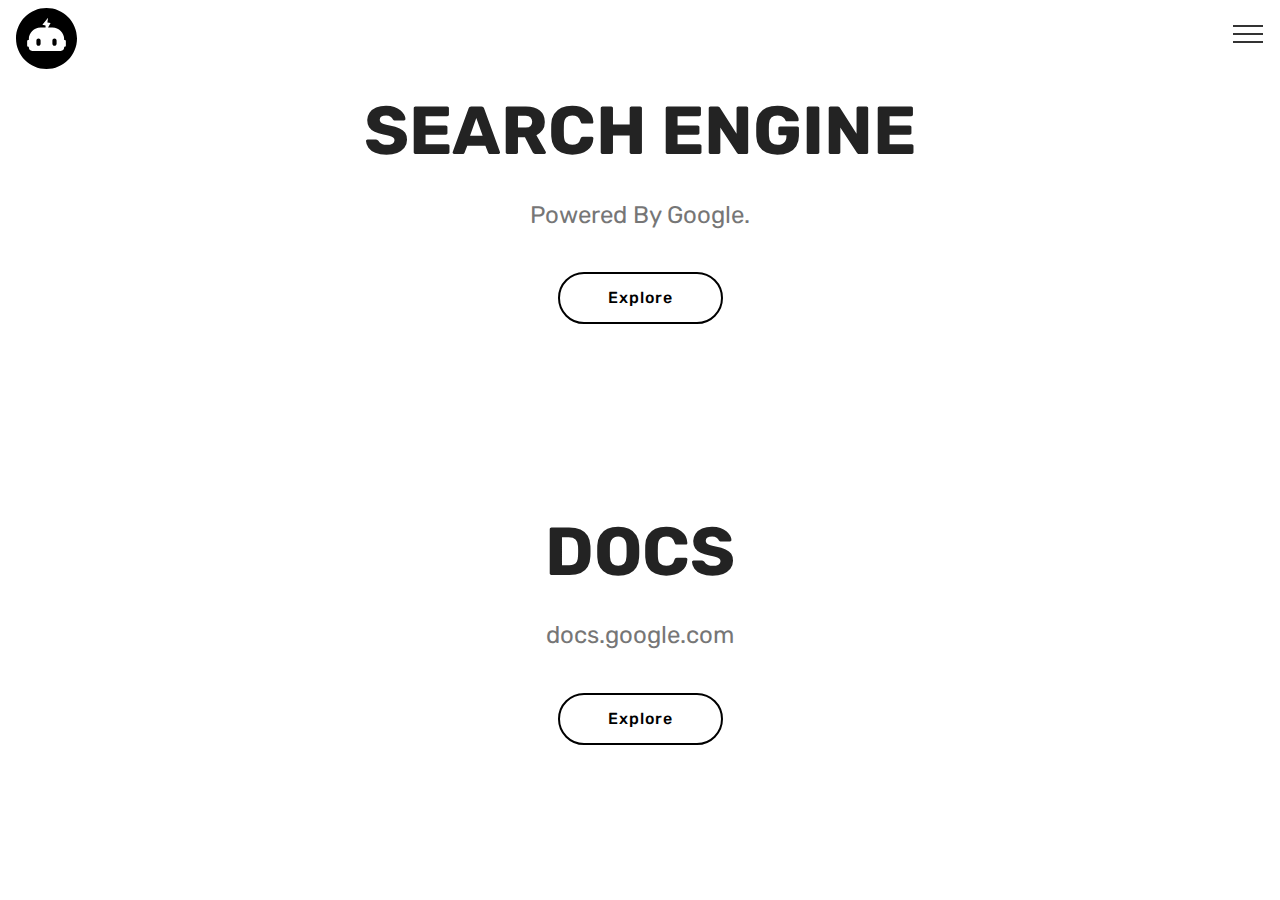
<file: page3.html>
<!DOCTYPE html>
<html  >
<head>
  <!-- Site made with Mobirise Website Builder v4.10.1, https://mobirise.com -->
  <meta charset="UTF-8">
  <meta http-equiv="X-UA-Compatible" content="IE=edge">
  <meta name="generator" content="Mobirise v4.10.1, mobirise.com">
  <meta name="viewport" content="width=device-width, initial-scale=1, minimum-scale=1">
  <link rel="shortcut icon" href="assets/images/42a7d4f19e.svg" type="image/x-icon">
  <meta name="description" content="Site Builder Description">
  
  <title>Version 2.3</title>
  <link rel="stylesheet" href="assets/web/assets/mobirise-icons2/mobirise2.css">
  <link rel="stylesheet" href="assets/web/assets/mobirise-icons/mobirise-icons.css">
  <link rel="stylesheet" href="assets/tether/tether.min.css">
  <link rel="stylesheet" href="assets/bootstrap/css/bootstrap.min.css">
  <link rel="stylesheet" href="assets/bootstrap/css/bootstrap-grid.min.css">
  <link rel="stylesheet" href="assets/bootstrap/css/bootstrap-reboot.min.css">
  <link rel="stylesheet" href="assets/dropdown/css/style.css">
  <link rel="stylesheet" href="assets/animatecss/animate.min.css">
  <link rel="stylesheet" href="assets/theme/css/style.css">
  <link rel="stylesheet" href="assets/mobirise/css/mbr-additional.css" type="text/css">
  
  
  
</head>
<body>
  <section class="menu cid-rr9OuaOMRp" once="menu" id="menu2-f">

    

    <nav class="navbar navbar-expand beta-menu navbar-dropdown align-items-center collapsed bg-color transparent">
        <button class="navbar-toggler navbar-toggler-right" type="button" data-toggle="collapse" data-target="#navbarSupportedContent" aria-controls="navbarSupportedContent" aria-expanded="false" aria-label="Toggle navigation">
            <div class="hamburger">
                <span></span>
                <span></span>
                <span></span>
                <span></span>
            </div>
        </button>
        <div class="menu-logo">
            <div class="navbar-brand">
                <span class="navbar-logo">
                    <a href="https://dotrbot.mobirisesite.com/">
                        <img src="assets/images/42a7d4f19e.svg" alt="Mobirise" title="" style="height: 3.8rem;">
                    </a>
                </span>
                
            </div>
        </div>
        <div class="collapse navbar-collapse" id="navbarSupportedContent">
            <ul class="navbar-nav nav-dropdown" data-app-modern-menu="true"><li class="nav-item">
                    <a class="nav-link link text-black display-4" href="index.html">
                        Home</a>
                </li>
                <li class="nav-item">
                    <a class="nav-link link text-black display-4" href="page1.html">Live Demo</a>
                </li></ul>
            <div class="navbar-buttons mbr-section-btn"><a class="btn btn-sm btn-primary display-4" href="tel:+1-234-567-8901"><span class="mobi-mbri mobi-mbri-hearth mbr-iconfont mbr-iconfont-btn"></span>
                    
                    Support Us</a> <a class="btn btn-sm btn-success display-4" href="tel:+1-234-567-8901"><span class="mbri-idea mbr-iconfont mbr-iconfont-btn"></span>
                    
                    Contact Us</a></div>
        </div>
    </nav>
</section>

<section class="engine"><a href="https://mobirise.info/c">free site builder</a></section><section class="header1 cid-rrrtf1w7Y1" id="header16-h">

    

    

    <div class="container">
        <div class="row justify-content-md-center">
            <div class="col-md-10 align-center">
                <h1 class="mbr-section-title mbr-bold pb-3 mbr-fonts-style display-1">
                    SEARCH ENGINE</h1>
                
                <p class="mbr-text pb-3 mbr-fonts-style display-5">
                    Powered By Google.</p>
                <div class="mbr-section-btn"><a class="btn btn-md btn-black-outline display-4" href="https://cse.google.com/cse?cx=014250685301482914120:wvdm4cjeuns">Explore</a></div>
            </div>
        </div>
    </div>

</section>

<section class="header1 cid-rrrteu5UW0" id="header16-g">

    

    

    <div class="container">
        <div class="row justify-content-md-center">
            <div class="col-md-10 align-center">
                <h1 class="mbr-section-title mbr-bold pb-3 mbr-fonts-style display-1">DOCS</h1>
                
                <p class="mbr-text pb-3 mbr-fonts-style display-5">
                    docs.google.com</p>
                <div class="mbr-section-btn"><a class="btn btn-md btn-black-outline display-4" href="http://docs.google.com">Explore</a></div>
            </div>
        </div>
    </div>

</section>


  <script src="assets/web/assets/jquery/jquery.min.js"></script>
  <script src="assets/tether/tether.min.js"></script>
  <script src="assets/popper/popper.min.js"></script>
  <script src="assets/bootstrap/js/bootstrap.min.js"></script>
  <script src="assets/smoothscroll/smooth-scroll.js"></script>
  <script src="assets/viewportchecker/jquery.viewportchecker.js"></script>
  <script src="assets/dropdown/js/script.min.js"></script>
  <script src="assets/touchswipe/jquery.touch-swipe.min.js"></script>
  <script src="assets/theme/js/script.js"></script>
  
  
 <div id="scrollToTop" class="scrollToTop mbr-arrow-up"><a style="text-align: center;"><i class="mbr-arrow-up-icon mbr-arrow-up-icon-cm cm-icon cm-icon-smallarrow-up"></i></a></div>
    <input name="animation" type="hidden">
  </body>
</html>
</file>
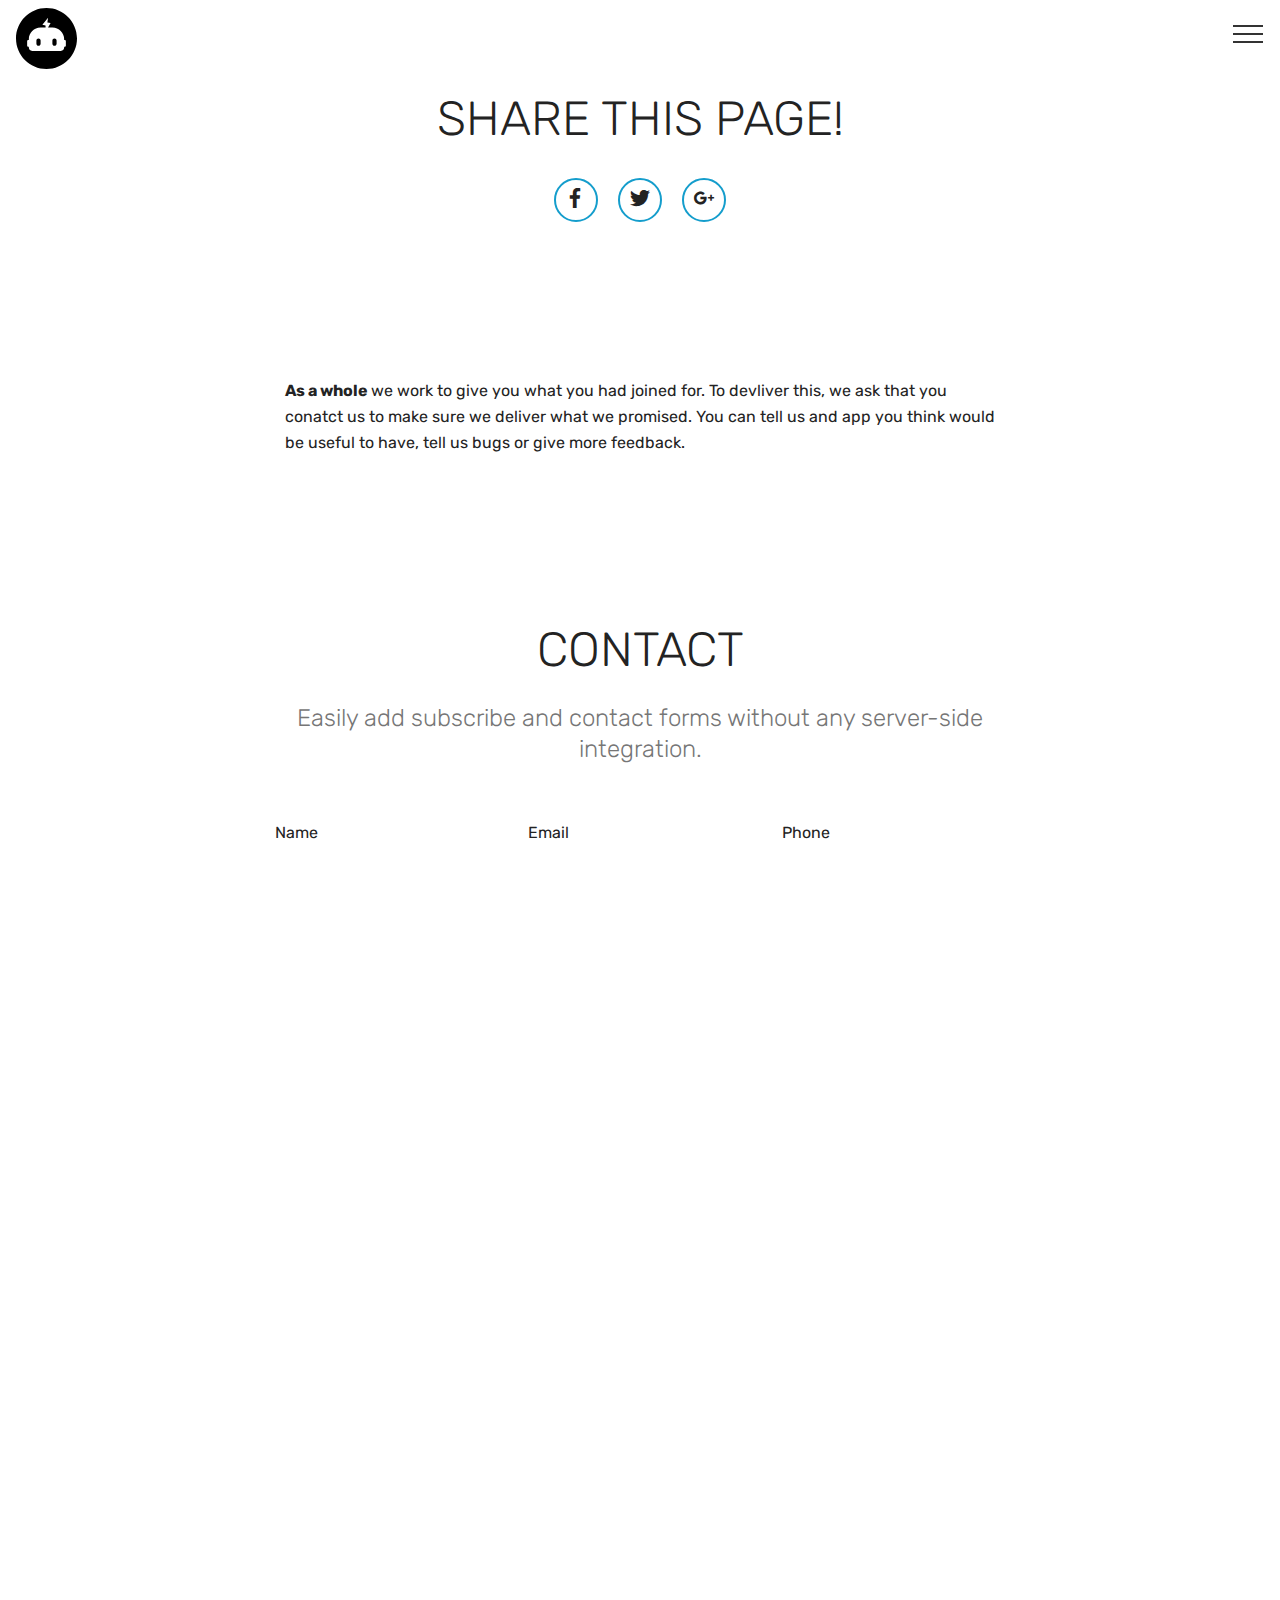
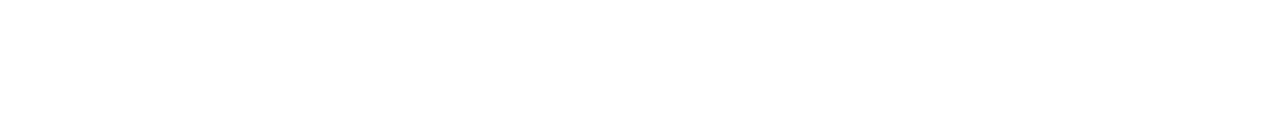
<file: page4.html>
<!DOCTYPE html>
<html  >
<head>
  <!-- Site made with Mobirise Website Builder v4.10.1, https://mobirise.com -->
  <meta charset="UTF-8">
  <meta http-equiv="X-UA-Compatible" content="IE=edge">
  <meta name="generator" content="Mobirise v4.10.1, mobirise.com">
  <meta name="viewport" content="width=device-width, initial-scale=1, minimum-scale=1">
  <link rel="shortcut icon" href="assets/images/42a7d4f19e.svg" type="image/x-icon">
  <meta name="description" content="Website Creator Description">
  
  <title>Contact</title>
  <link rel="stylesheet" href="assets/web/assets/mobirise-icons/mobirise-icons.css">
  <link rel="stylesheet" href="assets/web/assets/mobirise-icons2/mobirise2.css">
  <link rel="stylesheet" href="assets/tether/tether.min.css">
  <link rel="stylesheet" href="assets/bootstrap/css/bootstrap.min.css">
  <link rel="stylesheet" href="assets/bootstrap/css/bootstrap-grid.min.css">
  <link rel="stylesheet" href="assets/bootstrap/css/bootstrap-reboot.min.css">
  <link rel="stylesheet" href="assets/dropdown/css/style.css">
  <link rel="stylesheet" href="assets/animatecss/animate.min.css">
  <link rel="stylesheet" href="assets/socicon/css/styles.css">
  <link rel="stylesheet" href="assets/theme/css/style.css">
  <link rel="stylesheet" href="assets/mobirise/css/mbr-additional.css" type="text/css">
  
  
  
</head>
<body>
  <section class="menu cid-rr9OuaOMRp" once="menu" id="menu2-j">

    

    <nav class="navbar navbar-expand beta-menu navbar-dropdown align-items-center collapsed bg-color transparent">
        <button class="navbar-toggler navbar-toggler-right" type="button" data-toggle="collapse" data-target="#navbarSupportedContent" aria-controls="navbarSupportedContent" aria-expanded="false" aria-label="Toggle navigation">
            <div class="hamburger">
                <span></span>
                <span></span>
                <span></span>
                <span></span>
            </div>
        </button>
        <div class="menu-logo">
            <div class="navbar-brand">
                <span class="navbar-logo">
                    <a href="https://dotrbot.mobirisesite.com/">
                        <img src="assets/images/42a7d4f19e.svg" alt="Mobirise" title="" style="height: 3.8rem;">
                    </a>
                </span>
                
            </div>
        </div>
        <div class="collapse navbar-collapse" id="navbarSupportedContent">
            <ul class="navbar-nav nav-dropdown" data-app-modern-menu="true"><li class="nav-item">
                    <a class="nav-link link text-black display-4" href="index.html">
                        Home</a>
                </li>
                <li class="nav-item">
                    <a class="nav-link link text-black display-4" href="page1.html">Live Demo</a>
                </li></ul>
            <div class="navbar-buttons mbr-section-btn"><a class="btn btn-sm btn-primary display-4" href="tel:+1-234-567-8901"><span class="mobi-mbri mobi-mbri-hearth mbr-iconfont mbr-iconfont-btn"></span>
                    
                    Support Us</a> <a class="btn btn-sm btn-success display-4" href="tel:+1-234-567-8901"><span class="mbri-idea mbr-iconfont mbr-iconfont-btn"></span>
                    
                    Contact Us</a></div>
        </div>
    </nav>
</section>

<section class="engine"><a href="https://mobirise.info/x">css templates</a></section><section class="cid-rruyDT5Xyq" id="social-buttons1-k">
    
    

    

    <div class="container">
        <div class="media-container-row">
            <div class="col-md-8 align-center">
                <h2 class="pb-3 mbr-section-title mbr-fonts-style display-2">
                    SHARE THIS PAGE!
                </h2>
                <div>
                    <div class="mbr-social-likes" data-counters="false">
                        <span class="btn btn-social facebook mx-2" title="Share link on Facebook">
                            <i class="socicon socicon-facebook"></i>
                        </span>
                        <span class="btn btn-social twitter mx-2" title="Share link on Twitter">
                            <i class="socicon socicon-twitter"></i>
                        </span>
                        <span class="btn btn-social plusone mx-2" title="Share link on Google+">
                            <i class="socicon socicon-googleplus"></i>
                        </span>
                        
                        
                    </div>
                </div>
            </div>
        </div>
    </div>
</section>

<section class="mbr-section article content1 cid-rruyHFnCxo" id="content1-l">
    
     

    <div class="container">
        <div class="media-container-row">
            <div class="mbr-text col-12 mbr-fonts-style display-7 col-md-8"><p><strong>As a whole </strong>we work to give you what you had joined for. To devliver this, we ask that you conatct us to make sure we deliver what we promised. You can tell us and app you think would be useful to have, tell us bugs or give more feedback.</p></div>
        </div>
    </div>
</section>

<section class="mbr-section form1 cid-rruzmy8rG0" id="form1-m">

    

    
    <div class="container">
        <div class="row justify-content-center">
            <div class="title col-12 col-lg-8">
                <h2 class="mbr-section-title align-center pb-3 mbr-fonts-style display-2">
                    CONTACT</h2>
                <h3 class="mbr-section-subtitle align-center mbr-light pb-3 mbr-fonts-style display-5">
                    Easily add subscribe and contact forms without any server-side integration.
                </h3>
            </div>
        </div>
    </div>
    <div class="container">
        <div class="row justify-content-center">
            <div class="media-container-column col-lg-8" data-form-type="formoid">
                <!---Formbuilder Form--->
                <form action="https://mobirise.com/" method="POST" class="mbr-form form-with-styler" data-form-title="Mobirise Form"><input type="hidden" name="email" data-form-email="true" value="ER+uVbeF8LshX7EG4ri05Oob42dag2q00bMGgvL1WpL22FuGWYUx+SQc+/Tg7379Sv7xIrWxfeat/2UJ+NSiRZ0FQMlX2dq0l4lhWw+wd9xUANNNl585W2tq5mEiGOFR">
                    <div class="row">
                        <div hidden="hidden" data-form-alert="" class="alert alert-success col-12">Thanks for filling out the form!</div>
                        <div hidden="hidden" data-form-alert-danger="" class="alert alert-danger col-12">
                        </div>
                    </div>
                    <div class="dragArea row">
                        <div class="col-md-4  form-group" data-for="name">
                            <label for="name-form1-m" class="form-control-label mbr-fonts-style display-7">Name</label>
                            <input type="text" name="name" data-form-field="Name" required="required" class="form-control display-7" id="name-form1-m">
                        </div>
                        <div class="col-md-4  form-group" data-for="email">
                            <label for="email-form1-m" class="form-control-label mbr-fonts-style display-7">Email</label>
                            <input type="email" name="email" data-form-field="Email" required="required" class="form-control display-7" id="email-form1-m">
                        </div>
                        <div data-for="phone" class="col-md-4  form-group">
                            <label for="phone-form1-m" class="form-control-label mbr-fonts-style display-7">Phone</label>
                            <input type="tel" name="phone" data-form-field="Phone" class="form-control display-7" id="phone-form1-m">
                        </div>
                        <div data-for="message" class="col-md-12 form-group">
                            <label for="message-form1-m" class="form-control-label mbr-fonts-style display-7">Message</label>
                            <textarea name="message" data-form-field="Message" class="form-control display-7" id="message-form1-m"></textarea>
                        </div>
                        <div class="col-md-12 input-group-btn align-center"><button type="submit" class="btn btn-form btn-info display-4">SEND FORM</button></div>
                    </div>
                </form><!---Formbuilder Form--->
            </div>
        </div>
    </div>
</section>

<section class="mbr-section form3 cid-rruznjUjqX" id="form3-n">

    

    

    <div class="container">
        <div class="row justify-content-center">
            <div class="title col-12 col-lg-8">
                <h2 class="align-center pb-2 mbr-fonts-style display-2">
                    SUBSCRIBE</h2>
                <h3 class="mbr-section-subtitle align-center pb-5 mbr-light mbr-fonts-style display-5">
                    Subscribe to our Newsletter
                </h3>
            </div>
        </div>

        <div class="row py-2 justify-content-center">
            <div class="col-12 col-lg-6  col-md-8 " data-form-type="formoid">
                <!---Formbuilder Form--->
                <form action="https://mobirise.com/" method="POST" class="mbr-form form-with-styler" data-form-title="Mobirise Form"><input type="hidden" name="email" data-form-email="true" value="jqboaxoCPGUbd1cP3EaZoWXcj314j/yGQMlIe+V5sUPqjm4KbqGbwKT5YHuNwtu7gcpm/RNwDqzJ3wlSIxl5eA3Aex/tOIIL6DfIj7h+HV8zifk19CCBcu7ou+F9TTrs">
                    <div class="row">
                        <div hidden="hidden" data-form-alert="" class="alert alert-success col-12">Thanks for filling out the form!</div>
                        <div hidden="hidden" data-form-alert-danger="" class="alert alert-danger col-12">
                        </div>
                    </div>
                    <div class="dragArea row">
                        <div class="form-group col" data-for="email">
                            <input type="email" name="email" placeholder="Email" data-form-field="Email" required="required" class="form-control display-7" id="email-form3-n">
                        </div>
                        <div class="col-auto input-group-btn"><button type="submit" class="btn  btn-info display-4">SUBSCRIBE</button></div>
                    </div>
                </form><!---Formbuilder Form--->
            </div>
        </div>
    </div>
</section>


  <script src="assets/web/assets/jquery/jquery.min.js"></script>
  <script src="assets/popper/popper.min.js"></script>
  <script src="assets/tether/tether.min.js"></script>
  <script src="assets/bootstrap/js/bootstrap.min.js"></script>
  <script src="assets/dropdown/js/script.min.js"></script>
  <script src="assets/touchswipe/jquery.touch-swipe.min.js"></script>
  <script src="assets/viewportchecker/jquery.viewportchecker.js"></script>
  <script src="assets/sociallikes/social-likes.js"></script>
  <script src="assets/smoothscroll/smooth-scroll.js"></script>
  <script src="assets/theme/js/script.js"></script>
  <script src="assets/formoid/formoid.min.js"></script>
  
  
 <div id="scrollToTop" class="scrollToTop mbr-arrow-up"><a style="text-align: center;"><i class="mbr-arrow-up-icon mbr-arrow-up-icon-cm cm-icon cm-icon-smallarrow-up"></i></a></div>
    <input name="animation" type="hidden">
  </body>
</html>
</file>
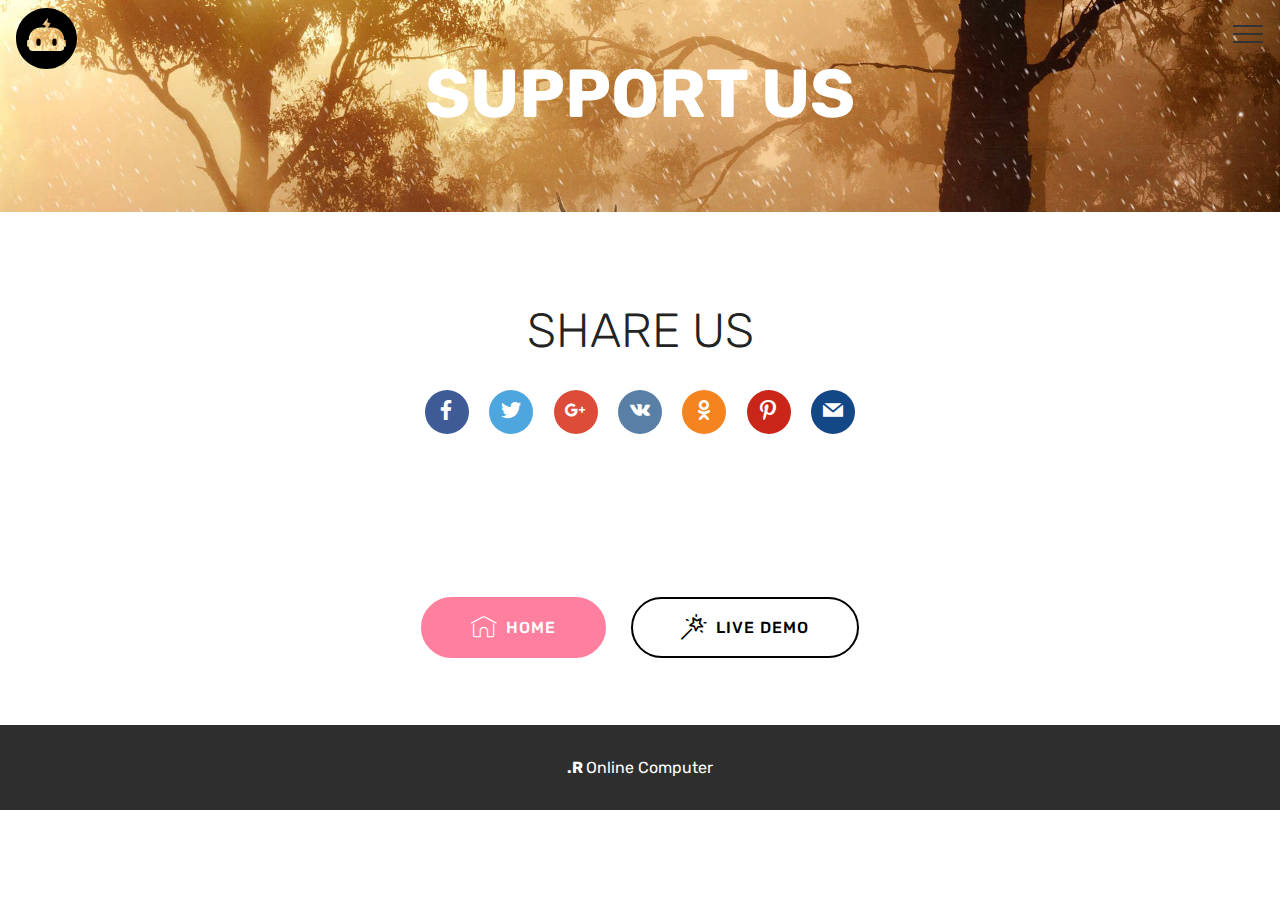
<file: page8.html>
<!DOCTYPE html>
<html  >
<head>
  <!-- Site made with Mobirise Website Builder v4.10.1, https://mobirise.com -->
  <meta charset="UTF-8">
  <meta http-equiv="X-UA-Compatible" content="IE=edge">
  <meta name="generator" content="Mobirise v4.10.1, mobirise.com">
  <meta name="viewport" content="width=device-width, initial-scale=1, minimum-scale=1">
  <link rel="shortcut icon" href="assets/images/42a7d4f19e.svg" type="image/x-icon">
  <meta name="description" content="Web Generator Description">
  
  <title>support</title>
  <link rel="stylesheet" href="assets/web/assets/mobirise-icons-bold/mobirise-icons-bold.css">
  <link rel="stylesheet" href="assets/web/assets/mobirise-icons2/mobirise2.css">
  <link rel="stylesheet" href="assets/web/assets/mobirise-icons/mobirise-icons.css">
  <link rel="stylesheet" href="assets/tether/tether.min.css">
  <link rel="stylesheet" href="assets/bootstrap/css/bootstrap.min.css">
  <link rel="stylesheet" href="assets/bootstrap/css/bootstrap-grid.min.css">
  <link rel="stylesheet" href="assets/bootstrap/css/bootstrap-reboot.min.css">
  <link rel="stylesheet" href="assets/animatecss/animate.min.css">
  <link rel="stylesheet" href="assets/socicon/css/styles.css">
  <link rel="stylesheet" href="assets/dropdown/css/style.css">
  <link rel="stylesheet" href="assets/theme/css/style.css">
  <link rel="stylesheet" href="assets/mobirise/css/mbr-additional.css" type="text/css">
  
  
  
</head>
<body>
  <section class="menu cid-rr9OuaOMRp" once="menu" id="menu2-15">

    

    <nav class="navbar navbar-expand beta-menu navbar-dropdown align-items-center collapsed bg-color transparent">
        <button class="navbar-toggler navbar-toggler-right" type="button" data-toggle="collapse" data-target="#navbarSupportedContent" aria-controls="navbarSupportedContent" aria-expanded="false" aria-label="Toggle navigation">
            <div class="hamburger">
                <span></span>
                <span></span>
                <span></span>
                <span></span>
            </div>
        </button>
        <div class="menu-logo">
            <div class="navbar-brand">
                <span class="navbar-logo">
                    <a href="https://dotrbot.mobirisesite.com/">
                        <img src="assets/images/42a7d4f19e.svg" alt="Mobirise" title="" style="height: 3.8rem;">
                    </a>
                </span>
                
            </div>
        </div>
        <div class="collapse navbar-collapse" id="navbarSupportedContent">
            <ul class="navbar-nav nav-dropdown" data-app-modern-menu="true"><li class="nav-item">
                    <a class="nav-link link text-black display-4" href="index.html">
                        Home</a>
                </li>
                <li class="nav-item">
                    <a class="nav-link link text-black display-4" href="page1.html">Live Demo</a>
                </li></ul>
            <div class="navbar-buttons mbr-section-btn"><a class="btn btn-sm btn-primary display-4" href="page8.html"><span class="mobi-mbri mobi-mbri-hearth mbr-iconfont mbr-iconfont-btn"></span>
                    
                    Support Us</a> <a class="btn btn-sm btn-success display-4" href="page4.html"><span class="mbri-idea mbr-iconfont mbr-iconfont-btn"></span>
                    
                    Contact Us</a> <a class="btn btn-sm btn-black display-4" href="page6.html"><span class="mbri-extension mbr-iconfont mbr-iconfont-btn"></span>
                    
                    Extensions</a></div>
        </div>
    </nav>
</section>

<section class="engine"><a href="https://mobirise.info/w">free html5 templates</a></section><section class="mbr-section content5 cid-rruRJIurXM mbr-parallax-background" id="content5-1e">

    

    

    <div class="container">
        <div class="media-container-row">
            <div class="title col-12 col-md-8">
                <h2 class="align-center mbr-bold mbr-white pb-3 mbr-fonts-style display-1">
                    SUPPORT US</h2>
                
                
                
            </div>
        </div>
    </div>
</section>

<section class="cid-rruRVTCl5d" id="social-buttons3-1f">
    
    

    

    <div class="container">
        <div class="media-container-row">
            <div class="col-md-8 align-center">
                <h2 class="pb-3 mbr-section-title mbr-fonts-style display-2">SHARE US</h2>
                <div>
                    <div class="mbr-social-likes">
                        <span class="btn btn-social socicon-bg-facebook facebook mx-2" title="Share link on Facebook">
                            <i class="socicon socicon-facebook"></i>
                        </span>
                        <span class="btn btn-social twitter socicon-bg-twitter mx-2" title="Share link on Twitter">
                            <i class="socicon socicon-twitter"></i>
                        </span>
                        <span class="btn btn-social plusone socicon-bg-googleplus mx-2" title="Share link on Google+">
                            <i class="socicon socicon-googleplus"></i>
                        </span>
                        <span class="btn btn-social vkontakte socicon-bg-vkontakte mx-2" title="Share link on VKontakte">
                            <i class="socicon socicon-vkontakte"></i>
                        </span>
                        <span class="btn btn-social odnoklassniki socicon-bg-odnoklassniki mx-2" title="Share link on Odnoklassniki">
                            <i class="socicon socicon-odnoklassniki"></i>
                        </span>
                        <span class="btn btn-social pinterest socicon-bg-pinterest mx-2" title="Share link on Pinterest">
                            <i class="socicon socicon-pinterest"></i>
                        </span>
                        <span class="btn btn-social mailru socicon-bg-mail mx-2" title="Share link on Mailru">
                            <i class="socicon socicon-mail"></i>
                        </span>
                    </div>
                </div>
            </div>
        </div>
    </div>
</section>

<section class="mbr-section content8 cid-rruRZQlP4Y" id="content8-1g">

    

    <div class="container">
        <div class="media-container-row title">
            <div class="col-12 col-md-8">
                <div class="mbr-section-btn align-center"><a class="btn btn-primary display-4" href="index.html"><span class="mbri-home mbr-iconfont mbr-iconfont-btn"></span>HOME</a>
                    <a class="btn btn-black-outline display-4" href="live-demo.html"><span class="mbrib-magic-stick mbr-iconfont mbr-iconfont-btn"></span>LIVE DEMO</a></div>
            </div>
        </div>
    </div>
</section>

<section once="footers" class="cid-rruAW5I0xa" id="footer6-16">

    

    

    <div class="container">
        <div class="media-container-row align-center mbr-white">
            <div class="col-12">
                <p class="mbr-text mb-0 mbr-fonts-style display-7"><strong>
                    .R </strong>Online Computer</p>
            </div>
        </div>
    </div>
</section>


  <script src="assets/web/assets/jquery/jquery.min.js"></script>
  <script src="assets/tether/tether.min.js"></script>
  <script src="assets/popper/popper.min.js"></script>
  <script src="assets/bootstrap/js/bootstrap.min.js"></script>
  <script src="assets/parallax/jarallax.min.js"></script>
  <script src="assets/viewportchecker/jquery.viewportchecker.js"></script>
  <script src="assets/smoothscroll/smooth-scroll.js"></script>
  <script src="assets/sociallikes/social-likes.js"></script>
  <script src="assets/dropdown/js/script.min.js"></script>
  <script src="assets/touchswipe/jquery.touch-swipe.min.js"></script>
  <script src="assets/theme/js/script.js"></script>
  
  
 <div id="scrollToTop" class="scrollToTop mbr-arrow-up"><a style="text-align: center;"><i class="mbr-arrow-up-icon mbr-arrow-up-icon-cm cm-icon cm-icon-smallarrow-up"></i></a></div>
    <input name="animation" type="hidden">
  </body>
</html>
</file>
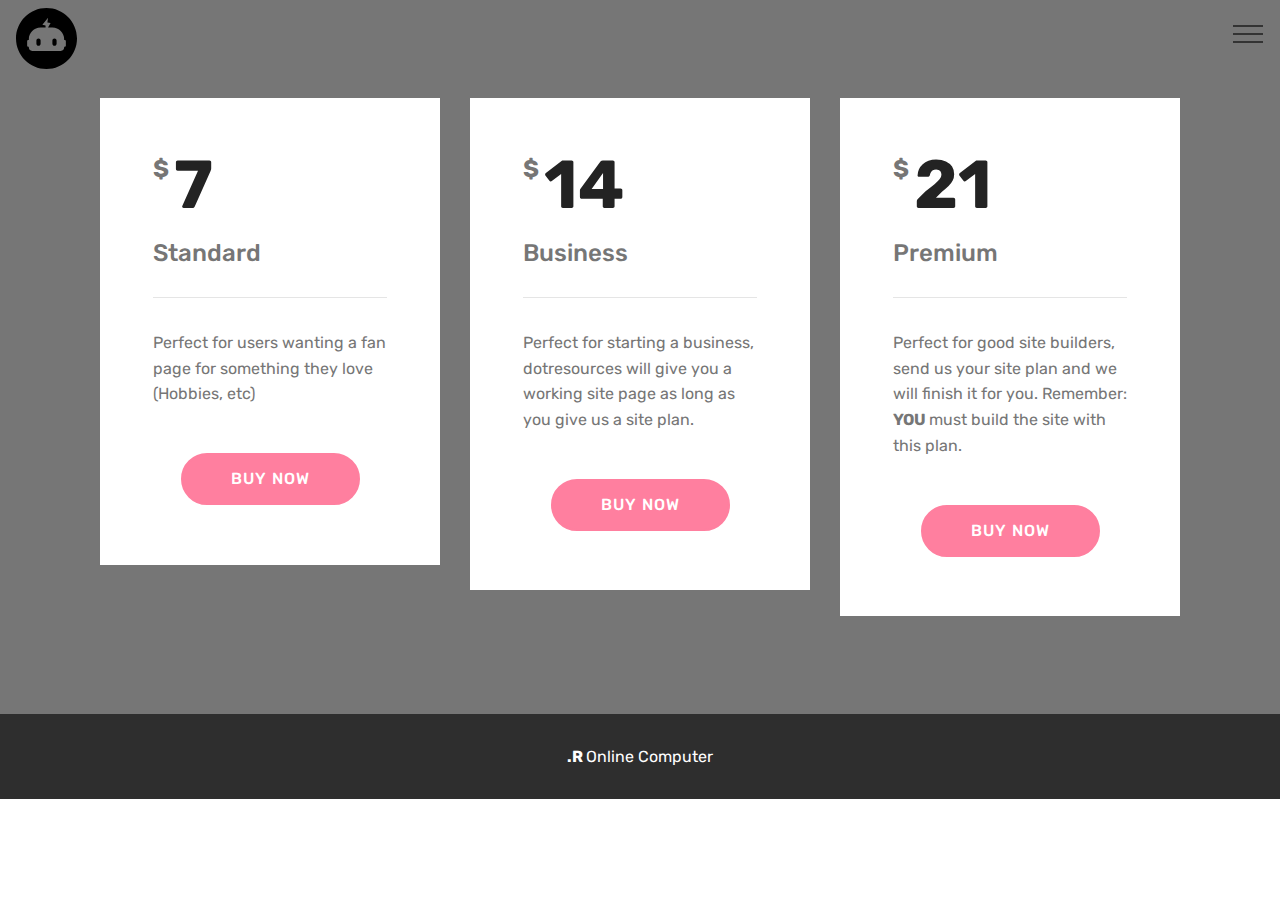
<file: plugin1.html>
<!DOCTYPE html>
<html  >
<head>
  <!-- Site made with Mobirise Website Builder v4.10.1, https://mobirise.com -->
  <meta charset="UTF-8">
  <meta http-equiv="X-UA-Compatible" content="IE=edge">
  <meta name="generator" content="Mobirise v4.10.1, mobirise.com">
  <meta name="viewport" content="width=device-width, initial-scale=1, minimum-scale=1">
  <link rel="shortcut icon" href="assets/images/42a7d4f19e.svg" type="image/x-icon">
  <meta name="description" content="Web Site Builder Description">
  
  <title>Dotresourses</title>
  <link rel="stylesheet" href="assets/web/assets/mobirise-icons2/mobirise2.css">
  <link rel="stylesheet" href="assets/web/assets/mobirise-icons/mobirise-icons.css">
  <link rel="stylesheet" href="assets/tether/tether.min.css">
  <link rel="stylesheet" href="assets/bootstrap/css/bootstrap.min.css">
  <link rel="stylesheet" href="assets/bootstrap/css/bootstrap-grid.min.css">
  <link rel="stylesheet" href="assets/bootstrap/css/bootstrap-reboot.min.css">
  <link rel="stylesheet" href="assets/animatecss/animate.min.css">
  <link rel="stylesheet" href="assets/dropdown/css/style.css">
  <link rel="stylesheet" href="assets/theme/css/style.css">
  <link rel="stylesheet" href="assets/mobirise/css/mbr-additional.css" type="text/css">
  
  
  
</head>
<body>
  <section class="menu cid-rr9OuaOMRp" once="menu" id="menu2-s">

    

    <nav class="navbar navbar-expand beta-menu navbar-dropdown align-items-center collapsed bg-color transparent">
        <button class="navbar-toggler navbar-toggler-right" type="button" data-toggle="collapse" data-target="#navbarSupportedContent" aria-controls="navbarSupportedContent" aria-expanded="false" aria-label="Toggle navigation">
            <div class="hamburger">
                <span></span>
                <span></span>
                <span></span>
                <span></span>
            </div>
        </button>
        <div class="menu-logo">
            <div class="navbar-brand">
                <span class="navbar-logo">
                    <a href="https://dotrbot.mobirisesite.com/">
                        <img src="assets/images/42a7d4f19e.svg" alt="Mobirise" title="" style="height: 3.8rem;">
                    </a>
                </span>
                
            </div>
        </div>
        <div class="collapse navbar-collapse" id="navbarSupportedContent">
            <ul class="navbar-nav nav-dropdown" data-app-modern-menu="true"><li class="nav-item">
                    <a class="nav-link link text-black display-4" href="index.html">
                        Home</a>
                </li>
                <li class="nav-item">
                    <a class="nav-link link text-black display-4" href="page1.html">Live Demo</a>
                </li></ul>
            <div class="navbar-buttons mbr-section-btn"><a class="btn btn-sm btn-primary display-4" href="page8.html"><span class="mobi-mbri mobi-mbri-hearth mbr-iconfont mbr-iconfont-btn"></span>
                    
                    Support Us</a> <a class="btn btn-sm btn-success display-4" href="page4.html"><span class="mbri-idea mbr-iconfont mbr-iconfont-btn"></span>
                    
                    Contact Us</a> <a class="btn btn-sm btn-black display-4" href="page6.html"><span class="mbri-extension mbr-iconfont mbr-iconfont-btn"></span>
                    
                    Extensions</a></div>
        </div>
    </nav>
</section>

<section class="engine"><a href="https://mobirise.info/j">website templates</a></section><section class="pricing-table3 cid-rruFBeAYiy" id="pricing-tables3-u">

    

    
    <div class="container">
        <div class="media-container-row">
            <div class=" col-12 col-lg-4 col-md-6 my-2">
                <div class="pricing">
                    <div class="plan-header">
                        <div class="plan-price">
                            <span class="price-value mbr-fonts-style display-5">
                                $
                            </span>
                            <span class="price-figure mbr-fonts-style display-1">
                                7
                            </span>
                            <h3 class="plan-title mbr-fonts-style display-5">
                                Standard
                            </h3>
                            <hr>
                        </div>
                    </div>
                    <div class="plan-body">
                        <p class="mbr-text mbr-fonts-style display-7">
                            Perfect for users wanting a fan page for something they love (Hobbies, etc)</p>
                        <div class="mbr-section-btn pt-4 text-center"><a href="page7.html" class="btn btn-primary display-4">BUY NOW</a></div>
                    </div>
                </div>
            </div>

            <div class="col-12 col-lg-4 col-md-6 my-2">
                <div class="pricing">
                    <div class="plan-header">
                        <div class="plan-price">
                            <span class="price-value mbr-fonts-style display-5">
                                $
                            </span>
                            <span class="price-figure mbr-fonts-style display-1">
                                14</span>
                            <h3 class="plan-title mbr-fonts-style display-5">
                                Business
                            </h3>
                            <hr>
                        </div>
                    </div>
                    <div class="plan-body">
                        <p class="mbr-text mbr-fonts-style display-7">
                            Perfect for starting a business, dotresources will give you a working site page as long as you give us a site plan.</p>
                        <div class="mbr-section-btn pt-4 text-center"><a href="page7.html" class="btn btn-primary display-4">BUY NOW</a></div>
                    </div>
                </div>
            </div>

            <div class="col-12 col-lg-4 col-md-6 my-2">
                <div class="pricing">
                    <div class="plan-header">
                        <div class="plan-price">
                            <span class="price-value mbr-fonts-style display-5">
                                $
                            </span>
                            <span class="price-figure mbr-fonts-style display-1">
                                21</span>
                            <h3 class="plan-title mbr-fonts-style display-5">
                                Premium
                            </h3>
                            <hr>
                        </div>
                    </div>
                    <div class="plan-body ">
                        <p class="mbr-text mbr-fonts-style display-7">
                            Perfect for good site builders, send us your site plan and we will finish it for you. Remember: <strong>YOU </strong>must build the site with this plan.</p>
                        <div class="mbr-section-btn pt-4 text-center"><a href="page7.html" class="btn btn-primary display-4">BUY NOW</a></div>
                    </div>
                </div>
            </div>

        </div>
    </div>
</section>

<section once="footers" class="cid-rruAW5I0xa" id="footer6-t">

    

    

    <div class="container">
        <div class="media-container-row align-center mbr-white">
            <div class="col-12">
                <p class="mbr-text mb-0 mbr-fonts-style display-7"><strong>
                    .R </strong>Online Computer</p>
            </div>
        </div>
    </div>
</section>


  <script src="assets/web/assets/jquery/jquery.min.js"></script>
  <script src="assets/tether/tether.min.js"></script>
  <script src="assets/popper/popper.min.js"></script>
  <script src="assets/bootstrap/js/bootstrap.min.js"></script>
  <script src="assets/smoothscroll/smooth-scroll.js"></script>
  <script src="assets/touchswipe/jquery.touch-swipe.min.js"></script>
  <script src="assets/viewportchecker/jquery.viewportchecker.js"></script>
  <script src="assets/dropdown/js/script.min.js"></script>
  <script src="assets/theme/js/script.js"></script>
  
  
 <div id="scrollToTop" class="scrollToTop mbr-arrow-up"><a style="text-align: center;"><i class="mbr-arrow-up-icon mbr-arrow-up-icon-cm cm-icon cm-icon-smallarrow-up"></i></a></div>
    <input name="animation" type="hidden">
  </body>
</html>
</file>
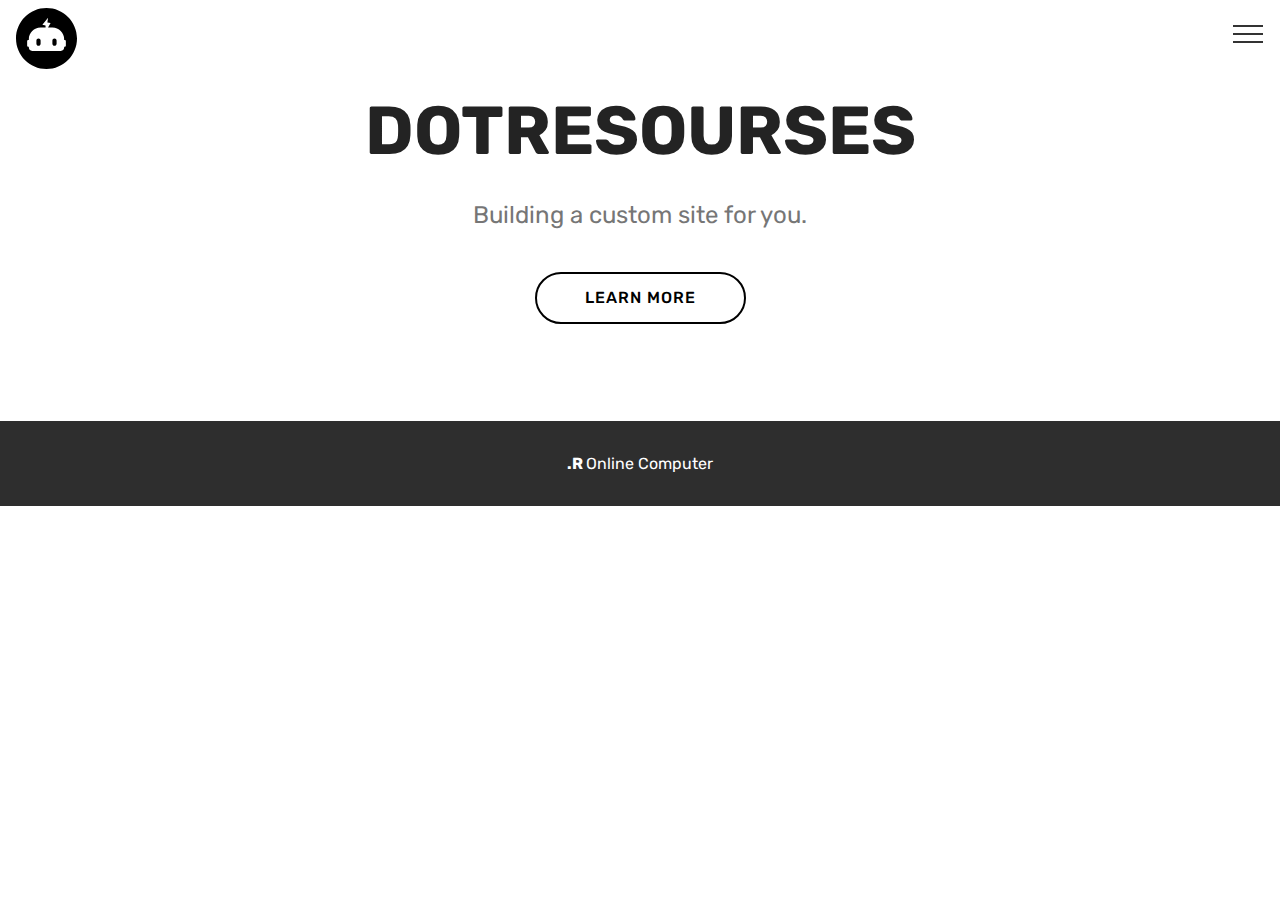
<file: plugins.html>
<!DOCTYPE html>
<html  >
<head>
  <!-- Site made with Mobirise Website Builder v4.10.1, https://mobirise.com -->
  <meta charset="UTF-8">
  <meta http-equiv="X-UA-Compatible" content="IE=edge">
  <meta name="generator" content="Mobirise v4.10.1, mobirise.com">
  <meta name="viewport" content="width=device-width, initial-scale=1, minimum-scale=1">
  <link rel="shortcut icon" href="assets/images/42a7d4f19e.svg" type="image/x-icon">
  <meta name="description" content="Web Page Maker Description">
  
  <title>plugins</title>
  <link rel="stylesheet" href="assets/web/assets/mobirise-icons2/mobirise2.css">
  <link rel="stylesheet" href="assets/web/assets/mobirise-icons/mobirise-icons.css">
  <link rel="stylesheet" href="assets/tether/tether.min.css">
  <link rel="stylesheet" href="assets/bootstrap/css/bootstrap.min.css">
  <link rel="stylesheet" href="assets/bootstrap/css/bootstrap-grid.min.css">
  <link rel="stylesheet" href="assets/bootstrap/css/bootstrap-reboot.min.css">
  <link rel="stylesheet" href="assets/animatecss/animate.min.css">
  <link rel="stylesheet" href="assets/dropdown/css/style.css">
  <link rel="stylesheet" href="assets/theme/css/style.css">
  <link rel="stylesheet" href="assets/mobirise/css/mbr-additional.css" type="text/css">
  
  
  
</head>
<body>
  <section class="menu cid-rr9OuaOMRp" once="menu" id="menu2-v">

    

    <nav class="navbar navbar-expand beta-menu navbar-dropdown align-items-center collapsed bg-color transparent">
        <button class="navbar-toggler navbar-toggler-right" type="button" data-toggle="collapse" data-target="#navbarSupportedContent" aria-controls="navbarSupportedContent" aria-expanded="false" aria-label="Toggle navigation">
            <div class="hamburger">
                <span></span>
                <span></span>
                <span></span>
                <span></span>
            </div>
        </button>
        <div class="menu-logo">
            <div class="navbar-brand">
                <span class="navbar-logo">
                    <a href="https://dotrbot.mobirisesite.com/">
                        <img src="assets/images/42a7d4f19e.svg" alt="Mobirise" title="" style="height: 3.8rem;">
                    </a>
                </span>
                
            </div>
        </div>
        <div class="collapse navbar-collapse" id="navbarSupportedContent">
            <ul class="navbar-nav nav-dropdown" data-app-modern-menu="true"><li class="nav-item">
                    <a class="nav-link link text-black display-4" href="index.html">
                        Home</a>
                </li>
                <li class="nav-item">
                    <a class="nav-link link text-black display-4" href="page1.html">Live Demo</a>
                </li></ul>
            <div class="navbar-buttons mbr-section-btn"><a class="btn btn-sm btn-primary display-4" href="page8.html"><span class="mobi-mbri mobi-mbri-hearth mbr-iconfont mbr-iconfont-btn"></span>
                    
                    Support Us</a> <a class="btn btn-sm btn-success display-4" href="page4.html"><span class="mbri-idea mbr-iconfont mbr-iconfont-btn"></span>
                    
                    Contact Us</a> <a class="btn btn-sm btn-black display-4" href="page6.html"><span class="mbri-extension mbr-iconfont mbr-iconfont-btn"></span>
                    
                    Extensions</a></div>
        </div>
    </nav>
</section>

<section class="engine"><a href="https://mobirise.info/h">create your own web page for free</a></section><section class="header1 cid-rruGOco6Pa" id="header16-x">

    

    

    <div class="container">
        <div class="row justify-content-md-center">
            <div class="col-md-10 align-center">
                <h1 class="mbr-section-title mbr-bold pb-3 mbr-fonts-style display-1">
                    DOTRESOURSES</h1>
                
                <p class="mbr-text pb-3 mbr-fonts-style display-5">Building a custom site for you.</p>
                <div class="mbr-section-btn"><a class="btn btn-md btn-black-outline display-4" href="page5.html">LEARN MORE</a></div>
            </div>
        </div>
    </div>

</section>

<section once="footers" class="cid-rruAW5I0xa" id="footer6-w">

    

    

    <div class="container">
        <div class="media-container-row align-center mbr-white">
            <div class="col-12">
                <p class="mbr-text mb-0 mbr-fonts-style display-7"><strong>
                    .R </strong>Online Computer</p>
            </div>
        </div>
    </div>
</section>


  <script src="assets/web/assets/jquery/jquery.min.js"></script>
  <script src="assets/tether/tether.min.js"></script>
  <script src="assets/popper/popper.min.js"></script>
  <script src="assets/bootstrap/js/bootstrap.min.js"></script>
  <script src="assets/smoothscroll/smooth-scroll.js"></script>
  <script src="assets/touchswipe/jquery.touch-swipe.min.js"></script>
  <script src="assets/viewportchecker/jquery.viewportchecker.js"></script>
  <script src="assets/dropdown/js/script.min.js"></script>
  <script src="assets/theme/js/script.js"></script>
  
  
 <div id="scrollToTop" class="scrollToTop mbr-arrow-up"><a style="text-align: center;"><i class="mbr-arrow-up-icon mbr-arrow-up-icon-cm cm-icon cm-icon-smallarrow-up"></i></a></div>
    <input name="animation" type="hidden">
  </body>
</html>
</file>
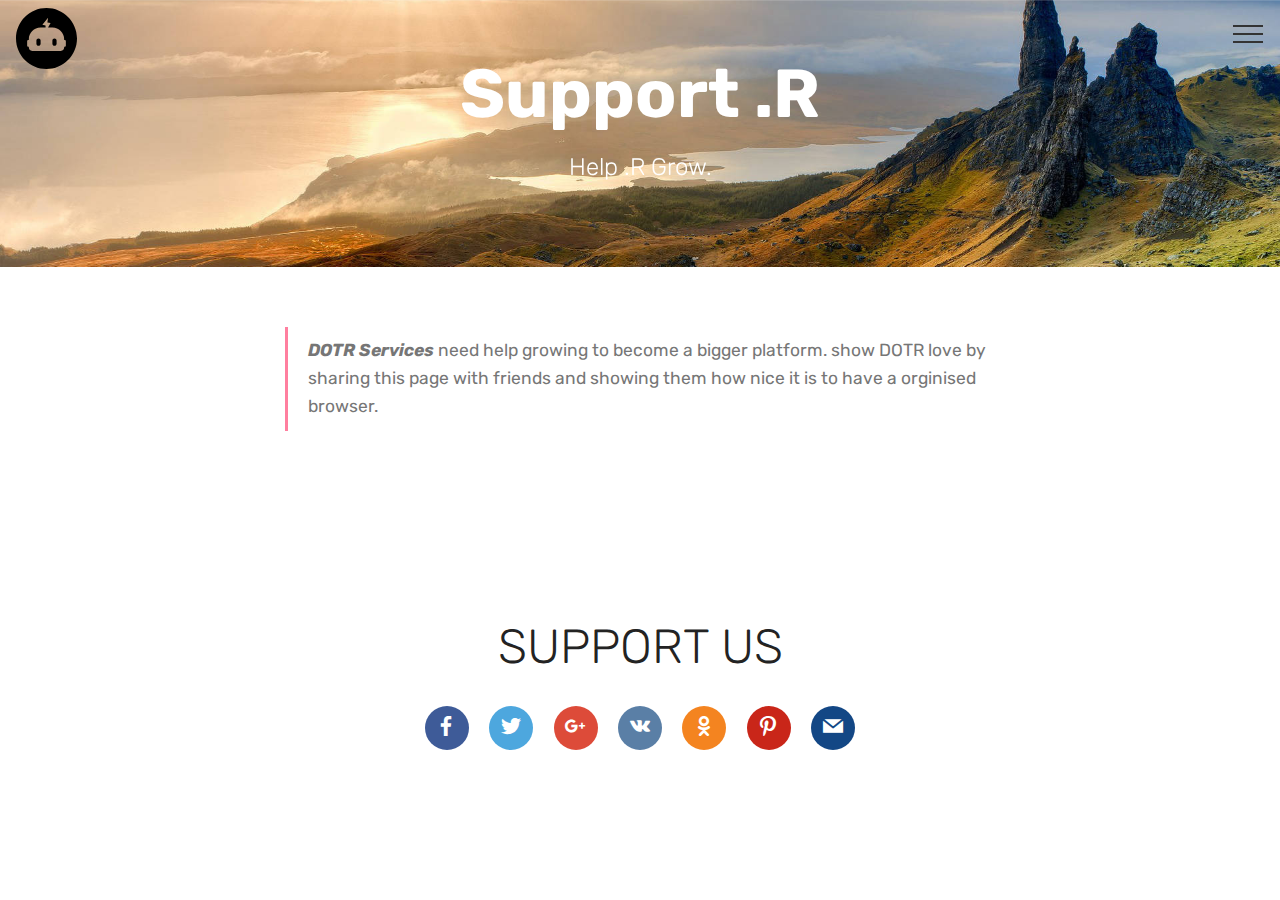
<file: support.html>
<!DOCTYPE html>
<html  >
<head>
  <!-- Site made with Mobirise Website Builder v4.10.1, https://mobirise.com -->
  <meta charset="UTF-8">
  <meta http-equiv="X-UA-Compatible" content="IE=edge">
  <meta name="generator" content="Mobirise v4.10.1, mobirise.com">
  <meta name="viewport" content="width=device-width, initial-scale=1, minimum-scale=1">
  <link rel="shortcut icon" href="assets/images/42a7d4f19e.svg" type="image/x-icon">
  <meta name="description" content="Website Maker Description">
  
  <title>Support</title>
  <link rel="stylesheet" href="assets/web/assets/mobirise-icons2/mobirise2.css">
  <link rel="stylesheet" href="assets/web/assets/mobirise-icons/mobirise-icons.css">
  <link rel="stylesheet" href="assets/tether/tether.min.css">
  <link rel="stylesheet" href="assets/bootstrap/css/bootstrap.min.css">
  <link rel="stylesheet" href="assets/bootstrap/css/bootstrap-grid.min.css">
  <link rel="stylesheet" href="assets/bootstrap/css/bootstrap-reboot.min.css">
  <link rel="stylesheet" href="assets/dropdown/css/style.css">
  <link rel="stylesheet" href="assets/animatecss/animate.min.css">
  <link rel="stylesheet" href="assets/socicon/css/styles.css">
  <link rel="stylesheet" href="assets/theme/css/style.css">
  <link rel="stylesheet" href="assets/mobirise/css/mbr-additional.css" type="text/css">
  
  
  
</head>
<body>
  <section class="menu cid-rr9OuaOMRp" once="menu" id="menu2-a">

    

    <nav class="navbar navbar-expand beta-menu navbar-dropdown align-items-center collapsed bg-color transparent">
        <button class="navbar-toggler navbar-toggler-right" type="button" data-toggle="collapse" data-target="#navbarSupportedContent" aria-controls="navbarSupportedContent" aria-expanded="false" aria-label="Toggle navigation">
            <div class="hamburger">
                <span></span>
                <span></span>
                <span></span>
                <span></span>
            </div>
        </button>
        <div class="menu-logo">
            <div class="navbar-brand">
                <span class="navbar-logo">
                    <a href="https://dotrbot.mobirisesite.com/">
                        <img src="assets/images/42a7d4f19e.svg" alt="Mobirise" title="" style="height: 3.8rem;">
                    </a>
                </span>
                
            </div>
        </div>
        <div class="collapse navbar-collapse" id="navbarSupportedContent">
            <ul class="navbar-nav nav-dropdown" data-app-modern-menu="true"><li class="nav-item">
                    <a class="nav-link link text-black display-4" href="index.html">
                        Home</a>
                </li>
                <li class="nav-item">
                    <a class="nav-link link text-black display-4" href="page1.html">Live Demo</a>
                </li></ul>
            <div class="navbar-buttons mbr-section-btn"><a class="btn btn-sm btn-primary display-4" href="page8.html"><span class="mobi-mbri mobi-mbri-hearth mbr-iconfont mbr-iconfont-btn"></span>
                    
                    Support Us</a> <a class="btn btn-sm btn-success display-4" href="page4.html"><span class="mbri-idea mbr-iconfont mbr-iconfont-btn"></span>
                    
                    Contact Us</a> <a class="btn btn-sm btn-black display-4" href="page6.html"><span class="mbri-extension mbr-iconfont mbr-iconfont-btn"></span>
                    
                    Extensions</a></div>
        </div>
    </nav>
</section>

<section class="engine"><a href="https://mobirise.info/z">best free html templates</a></section><section class="mbr-section content5 cid-rruJWngPHn mbr-parallax-background" id="content5-17">

    

    

    <div class="container">
        <div class="media-container-row">
            <div class="title col-12 col-md-8">
                <h2 class="align-center mbr-bold mbr-white pb-3 mbr-fonts-style display-1">
                    Support .R</h2>
                <h3 class="mbr-section-subtitle align-center mbr-light mbr-white pb-3 mbr-fonts-style display-5">
                    Help .R Grow.</h3>
                
                
            </div>
        </div>
    </div>
</section>

<section class="mbr-section article content1 cid-rruKa2djnC" id="content2-18">

     

    <div class="container">
        <div class="media-container-row">
            <div class="mbr-text col-12 col-md-8 mbr-fonts-style display-7">
                <blockquote><strong>DOTR Services </strong><span style="font-style: normal;">need help growing to become a bigger platform. show DOTR love by sharing this page with friends and showing them how nice it is to have a orginised browser.</span></blockquote>
            </div>
        </div>
    </div>
</section>

<section class="cid-rruKwKYsvy" id="social-buttons3-19">
    
    

    

    <div class="container">
        <div class="media-container-row">
            <div class="col-md-8 align-center">
                <h2 class="pb-3 mbr-section-title mbr-fonts-style display-2">
                    SUPPORT US</h2>
                <div>
                    <div class="mbr-social-likes">
                        <span class="btn btn-social socicon-bg-facebook facebook mx-2" title="Share link on Facebook">
                            <i class="socicon socicon-facebook"></i>
                        </span>
                        <span class="btn btn-social twitter socicon-bg-twitter mx-2" title="Share link on Twitter">
                            <i class="socicon socicon-twitter"></i>
                        </span>
                        <span class="btn btn-social plusone socicon-bg-googleplus mx-2" title="Share link on Google+">
                            <i class="socicon socicon-googleplus"></i>
                        </span>
                        <span class="btn btn-social vkontakte socicon-bg-vkontakte mx-2" title="Share link on VKontakte">
                            <i class="socicon socicon-vkontakte"></i>
                        </span>
                        <span class="btn btn-social odnoklassniki socicon-bg-odnoklassniki mx-2" title="Share link on Odnoklassniki">
                            <i class="socicon socicon-odnoklassniki"></i>
                        </span>
                        <span class="btn btn-social pinterest socicon-bg-pinterest mx-2" title="Share link on Pinterest">
                            <i class="socicon socicon-pinterest"></i>
                        </span>
                        <span class="btn btn-social mailru socicon-bg-mail mx-2" title="Share link on Mailru">
                            <i class="socicon socicon-mail"></i>
                        </span>
                    </div>
                </div>
            </div>
        </div>
    </div>
</section>


  <script src="assets/web/assets/jquery/jquery.min.js"></script>
  <script src="assets/tether/tether.min.js"></script>
  <script src="assets/popper/popper.min.js"></script>
  <script src="assets/bootstrap/js/bootstrap.min.js"></script>
  <script src="assets/dropdown/js/script.min.js"></script>
  <script src="assets/touchswipe/jquery.touch-swipe.min.js"></script>
  <script src="assets/smoothscroll/smooth-scroll.js"></script>
  <script src="assets/parallax/jarallax.min.js"></script>
  <script src="assets/sociallikes/social-likes.js"></script>
  <script src="assets/viewportchecker/jquery.viewportchecker.js"></script>
  <script src="assets/theme/js/script.js"></script>
  
  
 <div id="scrollToTop" class="scrollToTop mbr-arrow-up"><a style="text-align: center;"><i class="mbr-arrow-up-icon mbr-arrow-up-icon-cm cm-icon cm-icon-smallarrow-up"></i></a></div>
    <input name="animation" type="hidden">
  </body>
</html>
</file>
<file: assets/web/assets/mobirise-icons2/mobirise2.css>
@font-face {
  font-family: 'Moririse2';
  src:  url('mobirise2.eot?f2bix4');
  src:  url('mobirise2.eot?f2bix4#iefix') format('embedded-opentype'),
    url('mobirise2.ttf?f2bix4') format('truetype'),
    url('mobirise2.woff?f2bix4') format('woff'),
    url('mobirise2.svg?f2bix4#mobirise2') format('svg');
  font-weight: normal;
  font-style: normal;
}

[class^="mobi-"], [class*=" mobi-"] {
  /* use !important to prevent issues with browser extensions that change fonts */
  font-family: 'Moririse2' !important;
  speak: none;
  font-style: normal;
  font-weight: normal;
  font-variant: normal;
  text-transform: none;
  line-height: 1;

  /* Better Font Rendering =========== */
  -webkit-font-smoothing: antialiased;
  -moz-osx-font-smoothing: grayscale;
}

.mobi-mbri-add-submenu:before {
  content: "\e900";
}
.mobi-mbri-alert:before {
  content: "\e901";
}
.mobi-mbri-align-center:before {
  content: "\e902";
}
.mobi-mbri-align-justify:before {
  content: "\e903";
}
.mobi-mbri-align-left:before {
  content: "\e904";
}
.mobi-mbri-align-right:before {
  content: "\e905";
}
.mobi-mbri-android:before {
  content: "\e906";
}
.mobi-mbri-apple:before {
  content: "\e907";
}
.mobi-mbri-arrow-down:before {
  content: "\e908";
}
.mobi-mbri-arrow-next:before {
  content: "\e909";
}
.mobi-mbri-arrow-prev:before {
  content: "\e90a";
}
.mobi-mbri-arrow-up:before {
  content: "\e90b";
}
.mobi-mbri-bold:before {
  content: "\e90c";
}
.mobi-mbri-bookmark:before {
  content: "\e90d";
}
.mobi-mbri-bootstrap:before {
  content: "\e90e";
}
.mobi-mbri-briefcase:before {
  content: "\e90f";
}
.mobi-mbri-browse:before {
  content: "\e910";
}
.mobi-mbri-bulleted-list:before {
  content: "\e911";
}
.mobi-mbri-calendar:before {
  content: "\e912";
}
.mobi-mbri-camera:before {
  content: "\e913";
}
.mobi-mbri-cart-add:before {
  content: "\e914";
}
.mobi-mbri-cart-full:before {
  content: "\e915";
}
.mobi-mbri-cash:before {
  content: "\e916";
}
.mobi-mbri-change-style:before {
  content: "\e917";
}
.mobi-mbri-chat:before {
  content: "\e918";
}
.mobi-mbri-clock:before {
  content: "\e919";
}
.mobi-mbri-close:before {
  content: "\e91a";
}
.mobi-mbri-cloud:before {
  content: "\e91b";
}
.mobi-mbri-code:before {
  content: "\e91c";
}
.mobi-mbri-contact-form:before {
  content: "\e91d";
}
.mobi-mbri-credit-card:before {
  content: "\e91e";
}
.mobi-mbri-cursor-click:before {
  content: "\e91f";
}
.mobi-mbri-cust-feedback:before {
  content: "\e920";
}
.mobi-mbri-database:before {
  content: "\e921";
}
.mobi-mbri-delivery:before {
  content: "\e922";
}
.mobi-mbri-desktop:before {
  content: "\e923";
}
.mobi-mbri-devices:before {
  content: "\e924";
}
.mobi-mbri-down:before {
  content: "\e925";
}
.mobi-mbri-download-2:before {
  content: "\e926";
}
.mobi-mbri-download:before {
  content: "\e927";
}
.mobi-mbri-drag-n-drop-2:before {
  content: "\e928";
}
.mobi-mbri-drag-n-drop:before {
  content: "\e929";
}
.mobi-mbri-edit-2:before {
  content: "\e92a";
}
.mobi-mbri-edit:before {
  content: "\e92b";
}
.mobi-mbri-error:before {
  content: "\e92c";
}
.mobi-mbri-extension:before {
  content: "\e92d";
}
.mobi-mbri-features:before {
  content: "\e92e";
}
.mobi-mbri-file:before {
  content: "\e92f";
}
.mobi-mbri-flag:before {
  content: "\e930";
}
.mobi-mbri-folder:before {
  content: "\e931";
}
.mobi-mbri-gift:before {
  content: "\e932";
}
.mobi-mbri-github:before {
  content: "\e933";
}
.mobi-mbri-globe-2:before {
  content: "\e934";
}
.mobi-mbri-globe:before {
  content: "\e935";
}
.mobi-mbri-growing-chart:before {
  content: "\e936";
}
.mobi-mbri-hearth:before {
  content: "\e937";
}
.mobi-mbri-help:before {
  content: "\e938";
}
.mobi-mbri-home:before {
  content: "\e939";
}
.mobi-mbri-hot-cup:before {
  content: "\e93a";
}
.mobi-mbri-idea:before {
  content: "\e93b";
}
.mobi-mbri-image-gallery:before {
  content: "\e93c";
}
.mobi-mbri-image-slider:before {
  content: "\e93d";
}
.mobi-mbri-info:before {
  content: "\e93e";
}
.mobi-mbri-italic:before {
  content: "\e93f";
}
.mobi-mbri-key:before {
  content: "\e940";
}
.mobi-mbri-laptop:before {
  content: "\e941";
}
.mobi-mbri-layers:before {
  content: "\e942";
}
.mobi-mbri-left-right:before {
  content: "\e943";
}
.mobi-mbri-left:before {
  content: "\e944";
}
.mobi-mbri-letter:before {
  content: "\e945";
}
.mobi-mbri-like:before {
  content: "\e946";
}
.mobi-mbri-link:before {
  content: "\e947";
}
.mobi-mbri-lock:before {
  content: "\e948";
}
.mobi-mbri-login:before {
  content: "\e949";
}
.mobi-mbri-logout:before {
  content: "\e94a";
}
.mobi-mbri-magic-stick:before {
  content: "\e94b";
}
.mobi-mbri-map-pin:before {
  content: "\e94c";
}
.mobi-mbri-menu:before {
  content: "\e94d";
}
.mobi-mbri-mobile-2:before {
  content: "\e94e";
}
.mobi-mbri-mobile-horizontal:before {
  content: "\e94f";
}
.mobi-mbri-mobile:before {
  content: "\e950";
}
.mobi-mbri-mobirise:before {
  content: "\e951";
}
.mobi-mbri-more-horizontal:before {
  content: "\e952";
}
.mobi-mbri-more-vertical:before {
  content: "\e953";
}
.mobi-mbri-music:before {
  content: "\e954";
}
.mobi-mbri-new-file:before {
  content: "\e955";
}
.mobi-mbri-numbered-list:before {
  content: "\e956";
}
.mobi-mbri-opened-folder:before {
  content: "\e957";
}
.mobi-mbri-pages:before {
  content: "\e958";
}
.mobi-mbri-paper-plane:before {
  content: "\e959";
}
.mobi-mbri-paperclip:before {
  content: "\e95a";
}
.mobi-mbri-phone:before {
  content: "\e95b";
}
.mobi-mbri-photo:before {
  content: "\e95c";
}
.mobi-mbri-photos:before {
  content: "\e95d";
}
.mobi-mbri-pin:before {
  content: "\e95e";
}
.mobi-mbri-play:before {
  content: "\e95f";
}
.mobi-mbri-plus:before {
  content: "\e960";
}
.mobi-mbri-preview:before {
  content: "\e961";
}
.mobi-mbri-print:before {
  content: "\e962";
}
.mobi-mbri-protect:before {
  content: "\e963";
}
.mobi-mbri-question:before {
  content: "\e964";
}
.mobi-mbri-quote-left:before {
  content: "\e965";
}
.mobi-mbri-quote-right:before {
  content: "\e966";
}
.mobi-mbri-redo:before {
  content: "\e967";
}
.mobi-mbri-refresh:before {
  content: "\e968";
}
.mobi-mbri-responsive-2:before {
  content: "\e969";
}
.mobi-mbri-responsive:before {
  content: "\e96a";
}
.mobi-mbri-right:before {
  content: "\e96b";
}
.mobi-mbri-rocket:before {
  content: "\e96c";
}
.mobi-mbri-sad-face:before {
  content: "\e96d";
}
.mobi-mbri-sale:before {
  content: "\e96e";
}
.mobi-mbri-save:before {
  content: "\e96f";
}
.mobi-mbri-search:before {
  content: "\e970";
}
.mobi-mbri-setting-2:before {
  content: "\e971";
}
.mobi-mbri-setting-3:before {
  content: "\e972";
}
.mobi-mbri-setting:before {
  content: "\e973";
}
.mobi-mbri-share:before {
  content: "\e974";
}
.mobi-mbri-shopping-bag:before {
  content: "\e975";
}
.mobi-mbri-shopping-basket:before {
  content: "\e976";
}
.mobi-mbri-shopping-cart:before {
  content: "\e977";
}
.mobi-mbri-sites:before {
  content: "\e978";
}
.mobi-mbri-smile-face:before {
  content: "\e979";
}
.mobi-mbri-speed:before {
  content: "\e97a";
}
.mobi-mbri-star:before {
  content: "\e97b";
}
.mobi-mbri-success:before {
  content: "\e97c";
}
.mobi-mbri-sun:before {
  content: "\e97d";
}
.mobi-mbri-sun2:before {
  content: "\e97e";
}
.mobi-mbri-tablet-vertical:before {
  content: "\e97f";
}
.mobi-mbri-tablet:before {
  content: "\e980";
}
.mobi-mbri-target:before {
  content: "\e981";
}
.mobi-mbri-timer:before {
  content: "\e982";
}
.mobi-mbri-to-ftp:before {
  content: "\e983";
}
.mobi-mbri-to-local-drive:before {
  content: "\e984";
}
.mobi-mbri-touch-swipe:before {
  content: "\e985";
}
.mobi-mbri-touch:before {
  content: "\e986";
}
.mobi-mbri-trash:before {
  content: "\e987";
}
.mobi-mbri-underline:before {
  content: "\e988";
}
.mobi-mbri-undo:before {
  content: "\e989";
}
.mobi-mbri-unlink:before {
  content: "\e98a";
}
.mobi-mbri-unlock:before {
  content: "\e98b";
}
.mobi-mbri-up-down:before {
  content: "\e98c";
}
.mobi-mbri-up:before {
  content: "\e98d";
}
.mobi-mbri-update:before {
  content: "\e98e";
}
.mobi-mbri-upload-2:before {
  content: "\e98f";
}
.mobi-mbri-upload:before {
  content: "\e990";
}
.mobi-mbri-user-2:before {
  content: "\e991";
}
.mobi-mbri-user:before {
  content: "\e992";
}
.mobi-mbri-users:before {
  content: "\e993";
}
.mobi-mbri-video-play:before {
  content: "\e994";
}
.mobi-mbri-video:before {
  content: "\e995";
}
.mobi-mbri-watch:before {
  content: "\e996";
}
.mobi-mbri-website-theme-2:before {
  content: "\e997";
}
.mobi-mbri-website-theme:before {
  content: "\e998";
}
.mobi-mbri-wifi:before {
  content: "\e999";
}
.mobi-mbri-windows:before {
  content: "\e99a";
}
.mobi-mbri-zoom-in:before {
  content: "\e99b";
}
.mobi-mbri-zoom-out:before {
  content: "\e99c";
}
</file>
<file: assets/web/assets/mobirise-icons/mobirise-icons.css>
@font-face {
  font-family: 'MobiriseIcons';
  src:  url('mobirise-icons.eot?spat4u');
  src:  url('mobirise-icons.eot?spat4u#iefix') format('embedded-opentype'),
    url('mobirise-icons.ttf?spat4u') format('truetype'),
    url('mobirise-icons.woff?spat4u') format('woff'),
    url('mobirise-icons.svg?spat4u#MobiriseIcons') format('svg');
  font-weight: normal;
  font-style: normal;
}

[class^="mbri-"], [class*=" mbri-"] {
  /* use !important to prevent issues with browser extensions that change fonts */
  font-family: MobiriseIcons !important;
  speak: none;
  font-style: normal;
  font-weight: normal;
  font-variant: normal;
  text-transform: none;
  line-height: 1;

  /* Better Font Rendering =========== */
  -webkit-font-smoothing: antialiased;
  -moz-osx-font-smoothing: grayscale;
}

.mbri-add-submenu:before {
  content: "\e900";
}
.mbri-alert:before {
  content: "\e901";
}
.mbri-align-center:before {
  content: "\e902";
}
.mbri-align-justify:before {
  content: "\e903";
}
.mbri-align-left:before {
  content: "\e904";
}
.mbri-align-right:before {
  content: "\e905";
}
.mbri-android:before {
  content: "\e906";
}
.mbri-apple:before {
  content: "\e907";
}
.mbri-arrow-down:before {
  content: "\e908";
}
.mbri-arrow-next:before {
  content: "\e909";
}
.mbri-arrow-prev:before {
  content: "\e90a";
}
.mbri-arrow-up:before {
  content: "\e90b";
}
.mbri-bold:before {
  content: "\e90c";
}
.mbri-bookmark:before {
  content: "\e90d";
}
.mbri-bootstrap:before {
  content: "\e90e";
}
.mbri-briefcase:before {
  content: "\e90f";
}
.mbri-browse:before {
  content: "\e910";
}
.mbri-bulleted-list:before {
  content: "\e911";
}
.mbri-calendar:before {
  content: "\e912";
}
.mbri-camera:before {
  content: "\e913";
}
.mbri-cart-add:before {
  content: "\e914";
}
.mbri-cart-full:before {
  content: "\e915";
}
.mbri-cash:before {
  content: "\e916";
}
.mbri-change-style:before {
  content: "\e917";
}
.mbri-chat:before {
  content: "\e918";
}
.mbri-clock:before {
  content: "\e919";
}
.mbri-close:before {
  content: "\e91a";
}
.mbri-cloud:before {
  content: "\e91b";
}
.mbri-code:before {
  content: "\e91c";
}
.mbri-contact-form:before {
  content: "\e91d";
}
.mbri-credit-card:before {
  content: "\e91e";
}
.mbri-cursor-click:before {
  content: "\e91f";
}
.mbri-cust-feedback:before {
  content: "\e920";
}
.mbri-database:before {
  content: "\e921";
}
.mbri-delivery:before {
  content: "\e922";
}
.mbri-desktop:before {
  content: "\e923";
}
.mbri-devices:before {
  content: "\e924";
}
.mbri-down:before {
  content: "\e925";
}
.mbri-download:before {
  content: "\e989";
}
.mbri-drag-n-drop:before {
  content: "\e927";
}
.mbri-drag-n-drop2:before {
  content: "\e928";
}
.mbri-edit:before {
  content: "\e929";
}
.mbri-edit2:before {
  content: "\e92a";
}
.mbri-error:before {
  content: "\e92b";
}
.mbri-extension:before {
  content: "\e92c";
}
.mbri-features:before {
  content: "\e92d";
}
.mbri-file:before {
  content: "\e92e";
}
.mbri-flag:before {
  content: "\e92f";
}
.mbri-folder:before {
  content: "\e930";
}
.mbri-gift:before {
  content: "\e931";
}
.mbri-github:before {
  content: "\e932";
}
.mbri-globe:before {
  content: "\e933";
}
.mbri-globe-2:before {
  content: "\e934";
}
.mbri-growing-chart:before {
  content: "\e935";
}
.mbri-hearth:before {
  content: "\e936";
}
.mbri-help:before {
  content: "\e937";
}
.mbri-home:before {
  content: "\e938";
}
.mbri-hot-cup:before {
  content: "\e939";
}
.mbri-idea:before {
  content: "\e93a";
}
.mbri-image-gallery:before {
  content: "\e93b";
}
.mbri-image-slider:before {
  content: "\e93c";
}
.mbri-info:before {
  content: "\e93d";
}
.mbri-italic:before {
  content: "\e93e";
}
.mbri-key:before {
  content: "\e93f";
}
.mbri-laptop:before {
  content: "\e940";
}
.mbri-layers:before {
  content: "\e941";
}
.mbri-left-right:before {
  content: "\e942";
}
.mbri-left:before {
  content: "\e943";
}
.mbri-letter:before {
  content: "\e944";
}
.mbri-like:before {
  content: "\e945";
}
.mbri-link:before {
  content: "\e946";
}
.mbri-lock:before {
  content: "\e947";
}
.mbri-login:before {
  content: "\e948";
}
.mbri-logout:before {
  content: "\e949";
}
.mbri-magic-stick:before {
  content: "\e94a";
}
.mbri-map-pin:before {
  content: "\e94b";
}
.mbri-menu:before {
  content: "\e94c";
}
.mbri-mobile:before {
  content: "\e94d";
}
.mbri-mobile2:before {
  content: "\e94e";
}
.mbri-mobirise:before {
  content: "\e94f";
}
.mbri-more-horizontal:before {
  content: "\e950";
}
.mbri-more-vertical:before {
  content: "\e951";
}
.mbri-music:before {
  content: "\e952";
}
.mbri-new-file:before {
  content: "\e953";
}
.mbri-numbered-list:before {
  content: "\e954";
}
.mbri-opened-folder:before {
  content: "\e955";
}
.mbri-pages:before {
  content: "\e956";
}
.mbri-paper-plane:before {
  content: "\e957";
}
.mbri-paperclip:before {
  content: "\e958";
}
.mbri-photo:before {
  content: "\e959";
}
.mbri-photos:before {
  content: "\e95a";
}
.mbri-pin:before {
  content: "\e95b";
}
.mbri-play:before {
  content: "\e95c";
}
.mbri-plus:before {
  content: "\e95d";
}
.mbri-preview:before {
  content: "\e95e";
}
.mbri-print:before {
  content: "\e95f";
}
.mbri-protect:before {
  content: "\e960";
}
.mbri-question:before {
  content: "\e961";
}
.mbri-quote-left:before {
  content: "\e962";
}
.mbri-quote-right:before {
  content: "\e963";
}
.mbri-refresh:before {
  content: "\e964";
}
.mbri-responsive:before {
  content: "\e965";
}
.mbri-right:before {
  content: "\e966";
}
.mbri-rocket:before {
  content: "\e967";
}
.mbri-sad-face:before {
  content: "\e968";
}
.mbri-sale:before {
  content: "\e969";
}
.mbri-save:before {
  content: "\e96a";
}
.mbri-search:before {
  content: "\e96b";
}
.mbri-setting:before {
  content: "\e96c";
}
.mbri-setting2:before {
  content: "\e96d";
}
.mbri-setting3:before {
  content: "\e96e";
}
.mbri-share:before {
  content: "\e96f";
}
.mbri-shopping-bag:before {
  content: "\e970";
}
.mbri-shopping-basket:before {
  content: "\e971";
}
.mbri-shopping-cart:before {
  content: "\e972";
}
.mbri-sites:before {
  content: "\e973";
}
.mbri-smile-face:before {
  content: "\e974";
}
.mbri-speed:before {
  content: "\e975";
}
.mbri-star:before {
  content: "\e976";
}
.mbri-success:before {
  content: "\e977";
}
.mbri-sun:before {
  content: "\e978";
}
.mbri-sun2:before {
  content: "\e979";
}
.mbri-tablet:before {
  content: "\e97a";
}
.mbri-tablet-vertical:before {
  content: "\e97b";
}
.mbri-target:before {
  content: "\e97c";
}
.mbri-timer:before {
  content: "\e97d";
}
.mbri-to-ftp:before {
  content: "\e97e";
}
.mbri-to-local-drive:before {
  content: "\e97f";
}
.mbri-touch-swipe:before {
  content: "\e980";
}
.mbri-touch:before {
  content: "\e981";
}
.mbri-trash:before {
  content: "\e982";
}
.mbri-underline:before {
  content: "\e983";
}
.mbri-unlink:before {
  content: "\e984";
}
.mbri-unlock:before {
  content: "\e985";
}
.mbri-up-down:before {
  content: "\e986";
}
.mbri-up:before {
  content: "\e987";
}
.mbri-update:before {
  content: "\e988";
}
.mbri-upload:before {
 content: "\e926"; 
}
.mbri-user:before {
  content: "\e98a";
}
.mbri-user2:before {
  content: "\e98b";
}
.mbri-users:before {
  content: "\e98c";
}
.mbri-video:before {
  content: "\e98d";
}
.mbri-video-play:before {
  content: "\e98e";
}
.mbri-watch:before {
  content: "\e98f";
}
.mbri-website-theme:before {
  content: "\e990";
}
.mbri-wifi:before {
  content: "\e991";
}
.mbri-windows:before {
  content: "\e992";
}
.mbri-zoom-out:before {
  content: "\e993";
}
.mbri-redo:before {
  content: "\e994";
}
.mbri-undo:before {
  content: "\e995";
}
</file>
<file: assets/dropdown/css/style.css>
.navbar-dropdown {
  left: 0;
  padding: 0;
  position: absolute;
  right: 0;
  top: 0;
  transition: all 0.45s ease;
  z-index: 1030;
  background: #282828; }
  .navbar-dropdown .navbar-logo {
    margin-right: 0.8rem;
    transition: margin 0.3s ease-in-out;
    vertical-align: middle; }
    .navbar-dropdown .navbar-logo img {
      height: 3.125rem;
      transition: all 0.3s ease-in-out; }
    .navbar-dropdown .navbar-logo.mbr-iconfont {
      font-size: 3.125rem;
      line-height: 3.125rem; }
  .navbar-dropdown .navbar-caption {
    font-weight: 700;
    white-space: normal;
    vertical-align: -4px;
    line-height: 3.125rem !important; }
    .navbar-dropdown .navbar-caption, .navbar-dropdown .navbar-caption:hover {
      color: inherit;
      text-decoration: none; }
  .navbar-dropdown .mbr-iconfont + .navbar-caption {
    vertical-align: -1px; }
  .navbar-dropdown.navbar-fixed-top {
    position: fixed; }
  .navbar-dropdown .navbar-brand span {
    vertical-align: -4px; }
  .navbar-dropdown.bg-color.transparent {
    background: none; }
  .navbar-dropdown.navbar-short .navbar-brand {
    padding: 0.625rem 0; }
    .navbar-dropdown.navbar-short .navbar-brand span {
      vertical-align: -1px; }
  .navbar-dropdown.navbar-short .navbar-caption {
    line-height: 2.375rem !important;
    vertical-align: -2px; }
  .navbar-dropdown.navbar-short .navbar-logo {
    margin-right: 0.5rem; }
    .navbar-dropdown.navbar-short .navbar-logo img {
      height: 2.375rem; }
    .navbar-dropdown.navbar-short .navbar-logo.mbr-iconfont {
      font-size: 2.375rem;
      line-height: 2.375rem; }
  .navbar-dropdown.navbar-short .mbr-table-cell {
    height: 3.625rem; }
  .navbar-dropdown .navbar-close {
    left: 0.6875rem;
    position: fixed;
    top: 0.75rem;
    z-index: 1000; }
  .navbar-dropdown .hamburger-icon {
    content: "";
    display: inline-block;
    vertical-align: middle;
    width: 16px;
    -webkit-box-shadow: 0 -6px 0 1px #282828,0 0 0 1px #282828,0 6px 0 1px #282828;
    -moz-box-shadow: 0 -6px 0 1px #282828,0 0 0 1px #282828,0 6px 0 1px #282828;
    box-shadow: 0 -6px 0 1px #282828,0 0 0 1px #282828,0 6px 0 1px #282828; }

.dropdown-menu .dropdown-toggle[data-toggle="dropdown-submenu"]::after {
  border-bottom: 0.35em solid transparent;
  border-left: 0.35em solid;
  border-right: 0;
  border-top: 0.35em solid transparent;
  margin-left: 0.3rem; }

.dropdown-menu .dropdown-item:focus {
  outline: 0; }

.nav-dropdown {
  font-size: 0.75rem;
  font-weight: 500;
  height: auto !important; }
  .nav-dropdown .nav-btn {
    padding-left: 1rem; }
  .nav-dropdown .link {
    margin: .667em 1.667em;
    font-weight: 500;
    padding: 0;
    transition: color .2s ease-in-out; }
    .nav-dropdown .link.dropdown-toggle {
      margin-right: 2.583em; }
      .nav-dropdown .link.dropdown-toggle::after {
        margin-left: .25rem;
        border-top: 0.35em solid;
        border-right: 0.35em solid transparent;
        border-left: 0.35em solid transparent;
        border-bottom: 0; }
      .nav-dropdown .link.dropdown-toggle[aria-expanded="true"] {
        margin: 0;
        padding: 0.667em 3.263em  0.667em 1.667em; }
  .nav-dropdown .link::after,
  .nav-dropdown .dropdown-item::after {
    color: inherit; }
  .nav-dropdown .btn {
    font-size: 0.75rem;
    font-weight: 700;
    letter-spacing: 0;
    margin-bottom: 0;
    padding-left: 1.25rem;
    padding-right: 1.25rem; }
  .nav-dropdown .dropdown-menu {
    border-radius: 0;
    border: 0;
    left: 0;
    margin: 0;
    padding-bottom: 1.25rem;
    padding-top: 1.25rem;
    position: relative; }
  .nav-dropdown .dropdown-submenu {
    margin-left: 0.125rem;
    top: 0; }
  .nav-dropdown .dropdown-item {
    font-weight: 500;
    line-height: 2;
    padding: 0.3846em 4.615em 0.3846em 1.5385em;
    position: relative;
    transition: color .2s ease-in-out, background-color .2s ease-in-out; }
    .nav-dropdown .dropdown-item::after {
      margin-top: -0.3077em;
      position: absolute;
      right: 1.1538em;
      top: 50%; }
    .nav-dropdown .dropdown-item:focus, .nav-dropdown .dropdown-item:hover {
      background: none; }

@media (max-width: 767px) {
  .nav-dropdown.navbar-toggleable-sm {
    bottom: 0;
    display: none;
    left: 0;
    overflow-x: hidden;
    position: fixed;
    top: 0;
    transform: translateX(-100%);
    -ms-transform: translateX(-100%);
    -webkit-transform: translateX(-100%);
    width: 18.75rem;
    z-index: 999; } }
.nav-dropdown.navbar-toggleable-xl {
  bottom: 0;
  display: none;
  left: 0;
  overflow-x: hidden;
  position: fixed;
  top: 0;
  transform: translateX(-100%);
  -ms-transform: translateX(-100%);
  -webkit-transform: translateX(-100%);
  width: 18.75rem;
  z-index: 999; }

.nav-dropdown-sm {
  display: block !important;
  overflow-x: hidden;
  overflow: auto;
  padding-top: 3.875rem; }
  .nav-dropdown-sm::after {
    content: "";
    display: block;
    height: 3rem;
    width: 100%; }
  .nav-dropdown-sm.collapse.in ~ .navbar-close {
    display: block !important; }
  .nav-dropdown-sm.collapsing, .nav-dropdown-sm.collapse.in {
    transform: translateX(0);
    -ms-transform: translateX(0);
    -webkit-transform: translateX(0);
    transition: all 0.25s ease-out;
    -webkit-transition: all 0.25s ease-out;
    background: #282828; }
  .nav-dropdown-sm.collapsing[aria-expanded="false"] {
    transform: translateX(-100%);
    -ms-transform: translateX(-100%);
    -webkit-transform: translateX(-100%); }
  .nav-dropdown-sm .nav-item {
    display: block;
    margin-left: 0 !important;
    padding-left: 0; }
  .nav-dropdown-sm .link,
  .nav-dropdown-sm .dropdown-item {
    border-top: 1px dotted rgba(255, 255, 255, 0.1);
    font-size: 0.8125rem;
    line-height: 1.6;
    margin: 0 !important;
    padding: 0.875rem 2.4rem 0.875rem 1.5625rem !important;
    position: relative;
    white-space: normal; }
    .nav-dropdown-sm .link:focus, .nav-dropdown-sm .link:hover,
    .nav-dropdown-sm .dropdown-item:focus,
    .nav-dropdown-sm .dropdown-item:hover {
      background: rgba(0, 0, 0, 0.2) !important;
      color: #c0a375; }
  .nav-dropdown-sm .nav-btn {
    position: relative;
    padding: 1.5625rem 1.5625rem 0 1.5625rem; }
    .nav-dropdown-sm .nav-btn::before {
      border-top: 1px dotted rgba(255, 255, 255, 0.1);
      content: "";
      left: 0;
      position: absolute;
      top: 0;
      width: 100%; }
    .nav-dropdown-sm .nav-btn + .nav-btn {
      padding-top: 0.625rem; }
      .nav-dropdown-sm .nav-btn + .nav-btn::before {
        display: none; }
  .nav-dropdown-sm .btn {
    padding: 0.625rem 0; }
  .nav-dropdown-sm .dropdown-toggle[data-toggle="dropdown-submenu"]::after {
    margin-left: .25rem;
    border-top: 0.35em solid;
    border-right: 0.35em solid transparent;
    border-left: 0.35em solid transparent;
    border-bottom: 0; }
  .nav-dropdown-sm .dropdown-toggle[data-toggle="dropdown-submenu"][aria-expanded="true"]::after {
    border-top: 0;
    border-right: 0.35em solid transparent;
    border-left: 0.35em solid transparent;
    border-bottom: 0.35em solid; }
  .nav-dropdown-sm .dropdown-menu {
    margin: 0;
    padding: 0;
    position: relative;
    top: 0;
    left: 0;
    width: 100%;
    border: 0;
    float: none;
    border-radius: 0;
    background: none; }
  .nav-dropdown-sm .dropdown-submenu {
    left: 100%;
    margin-left: 0.125rem;
    margin-top: -1.25rem;
    top: 0; }

.navbar-toggleable-sm .nav-dropdown .dropdown-menu {
  position: absolute; }

.navbar-toggleable-sm .nav-dropdown .dropdown-submenu {
  left: 100%;
  margin-left: 0.125rem;
  margin-top: -1.25rem;
  top: 0; }

.navbar-toggleable-sm.opened .nav-dropdown .dropdown-menu {
  position: relative; }

.navbar-toggleable-sm.opened .nav-dropdown .dropdown-submenu {
  left: 0;
  margin-left: 00rem;
  margin-top: 0rem;
  top: 0; }

.is-builder .nav-dropdown.collapsing {
  transition: none !important; }

/*# sourceMappingURL=style.css.map */
</file>
<file: assets/socicon/css/styles.css>
@charset "UTF-8";

@font-face {
  font-family: "socicon";
  src:url("../fonts/socicon.eot");
  src:url("../fonts/socicon.eot?#iefix") format("embedded-opentype"),
    url("../fonts/socicon.woff") format("woff"),
    url("../fonts/socicon.ttf") format("truetype"),
    url("../fonts/socicon.svg#socicon") format("svg");
  font-weight: normal;
  font-style: normal;

}

[data-icon]:before {
  font-family: "socicon" !important;
  content: attr(data-icon);
  font-style: normal !important;
  font-weight: normal !important;
  font-variant: normal !important;
  text-transform: none !important;
  speak: none;
  line-height: 1;
  -webkit-font-smoothing: antialiased;
  -moz-osx-font-smoothing: grayscale;
}

[class^="socicon-"]:before,
[class*=" socicon-"]:before {
  font-family: "socicon" !important;
  font-style: normal !important;
  font-weight: normal !important;
  font-variant: normal !important;
  text-transform: none !important;
  speak: none;
  line-height: 1;
  -webkit-font-smoothing: antialiased;
  -moz-osx-font-smoothing: grayscale;
}

.socicon-modelmayhem:before {
  content: "\e000";
}
.socicon-mixcloud:before {
  content: "\e001";
}
.socicon-drupal:before {
  content: "\e002";
}
.socicon-swarm:before {
  content: "\e003";
}
.socicon-istock:before {
  content: "\e004";
}
.socicon-yammer:before {
  content: "\e005";
}
.socicon-ello:before {
  content: "\e006";
}
.socicon-stackoverflow:before {
  content: "\e007";
}
.socicon-persona:before {
  content: "\e008";
}
.socicon-triplej:before {
  content: "\e009";
}
.socicon-houzz:before {
  content: "\e00a";
}
.socicon-rss:before {
  content: "\e00b";
}
.socicon-paypal:before {
  content: "\e00c";
}
.socicon-odnoklassniki:before {
  content: "\e00d";
}
.socicon-airbnb:before {
  content: "\e00e";
}
.socicon-periscope:before {
  content: "\e00f";
}
.socicon-outlook:before {
  content: "\e010";
}
.socicon-coderwall:before {
  content: "\e011";
}
.socicon-tripadvisor:before {
  content: "\e012";
}
.socicon-appnet:before {
  content: "\e013";
}
.socicon-goodreads:before {
  content: "\e014";
}
.socicon-tripit:before {
  content: "\e015";
}
.socicon-lanyrd:before {
  content: "\e016";
}
.socicon-slideshare:before {
  content: "\e017";
}
.socicon-buffer:before {
  content: "\e018";
}
.socicon-disqus:before {
  content: "\e019";
}
.socicon-vkontakte:before {
  content: "\e01a";
}
.socicon-whatsapp:before {
  content: "\e01b";
}
.socicon-patreon:before {
  content: "\e01c";
}
.socicon-storehouse:before {
  content: "\e01d";
}
.socicon-pocket:before {
  content: "\e01e";
}
.socicon-mail:before {
  content: "\e01f";
}
.socicon-blogger:before {
  content: "\e020";
}
.socicon-technorati:before {
  content: "\e021";
}
.socicon-reddit:before {
  content: "\e022";
}
.socicon-dribbble:before {
  content: "\e023";
}
.socicon-stumbleupon:before {
  content: "\e024";
}
.socicon-digg:before {
  content: "\e025";
}
.socicon-envato:before {
  content: "\e026";
}
.socicon-behance:before {
  content: "\e027";
}
.socicon-delicious:before {
  content: "\e028";
}
.socicon-deviantart:before {
  content: "\e029";
}
.socicon-forrst:before {
  content: "\e02a";
}
.socicon-play:before {
  content: "\e02b";
}
.socicon-zerply:before {
  content: "\e02c";
}
.socicon-wikipedia:before {
  content: "\e02d";
}
.socicon-apple:before {
  content: "\e02e";
}
.socicon-flattr:before {
  content: "\e02f";
}
.socicon-github:before {
  content: "\e030";
}
.socicon-renren:before {
  content: "\e031";
}
.socicon-friendfeed:before {
  content: "\e032";
}
.socicon-newsvine:before {
  content: "\e033";
}
.socicon-identica:before {
  content: "\e034";
}
.socicon-bebo:before {
  content: "\e035";
}
.socicon-zynga:before {
  content: "\e036";
}
.socicon-steam:before {
  content: "\e037";
}
.socicon-xbox:before {
  content: "\e038";
}
.socicon-windows:before {
  content: "\e039";
}
.socicon-qq:before {
  content: "\e03a";
}
.socicon-douban:before {
  content: "\e03b";
}
.socicon-meetup:before {
  content: "\e03c";
}
.socicon-playstation:before {
  content: "\e03d";
}
.socicon-android:before {
  content: "\e03e";
}
.socicon-snapchat:before {
  content: "\e03f";
}
.socicon-twitter:before {
  content: "\e040";
}
.socicon-facebook:before {
  content: "\e041";
}
.socicon-googleplus:before {
  content: "\e042";
}
.socicon-pinterest:before {
  content: "\e043";
}
.socicon-foursquare:before {
  content: "\e044";
}
.socicon-yahoo:before {
  content: "\e045";
}
.socicon-skype:before {
  content: "\e046";
}
.socicon-yelp:before {
  content: "\e047";
}
.socicon-feedburner:before {
  content: "\e048";
}
.socicon-linkedin:before {
  content: "\e049";
}
.socicon-viadeo:before {
  content: "\e04a";
}
.socicon-xing:before {
  content: "\e04b";
}
.socicon-myspace:before {
  content: "\e04c";
}
.socicon-soundcloud:before {
  content: "\e04d";
}
.socicon-spotify:before {
  content: "\e04e";
}
.socicon-grooveshark:before {
  content: "\e04f";
}
.socicon-lastfm:before {
  content: "\e050";
}
.socicon-youtube:before {
  content: "\e051";
}
.socicon-vimeo:before {
  content: "\e052";
}
.socicon-dailymotion:before {
  content: "\e053";
}
.socicon-vine:before {
  content: "\e054";
}
.socicon-flickr:before {
  content: "\e055";
}
.socicon-500px:before {
  content: "\e056";
}
.socicon-wordpress:before {
  content: "\e058";
}
.socicon-tumblr:before {
  content: "\e059";
}
.socicon-twitch:before {
  content: "\e05a";
}
.socicon-8tracks:before {
  content: "\e05b";
}
.socicon-amazon:before {
  content: "\e05c";
}
.socicon-icq:before {
  content: "\e05d";
}
.socicon-smugmug:before {
  content: "\e05e";
}
.socicon-ravelry:before {
  content: "\e05f";
}
.socicon-weibo:before {
  content: "\e060";
}
.socicon-baidu:before {
  content: "\e061";
}
.socicon-angellist:before {
  content: "\e062";
}
.socicon-ebay:before {
  content: "\e063";
}
.socicon-imdb:before {
  content: "\e064";
}
.socicon-stayfriends:before {
  content: "\e065";
}
.socicon-residentadvisor:before {
  content: "\e066";
}
.socicon-google:before {
  content: "\e067";
}
.socicon-yandex:before {
  content: "\e068";
}
.socicon-sharethis:before {
  content: "\e069";
}
.socicon-bandcamp:before {
  content: "\e06a";
}
.socicon-itunes:before {
  content: "\e06b";
}
.socicon-deezer:before {
  content: "\e06c";
}
.socicon-telegram:before {
  content: "\e06e";
}
.socicon-openid:before {
  content: "\e06f";
}
.socicon-amplement:before {
  content: "\e070";
}
.socicon-viber:before {
  content: "\e071";
}
.socicon-zomato:before {
  content: "\e072";
}
.socicon-draugiem:before {
  content: "\e074";
}
.socicon-endomodo:before {
  content: "\e075";
}
.socicon-filmweb:before {
  content: "\e076";
}
.socicon-stackexchange:before {
  content: "\e077";
}
.socicon-wykop:before {
  content: "\e078";
}
.socicon-teamspeak:before {
  content: "\e079";
}
.socicon-teamviewer:before {
  content: "\e07a";
}
.socicon-ventrilo:before {
  content: "\e07b";
}
.socicon-younow:before {
  content: "\e07c";
}
.socicon-raidcall:before {
  content: "\e07d";
}
.socicon-mumble:before {
  content: "\e07e";
}
.socicon-medium:before {
  content: "\e06d";
}
.socicon-bebee:before {
  content: "\e07f";
}
.socicon-hitbox:before {
  content: "\e080";
}
.socicon-reverbnation:before {
  content: "\e081";
}
.socicon-formulr:before {
  content: "\e082";
}
.socicon-instagram:before {
  content: "\e057";
}
.socicon-battlenet:before {
  content: "\e083";
}
.socicon-chrome:before {
  content: "\e084";
}
.socicon-discord:before {
  content: "\e086";
}
.socicon-issuu:before {
  content: "\e087";
}
.socicon-macos:before {
  content: "\e088";
}
.socicon-firefox:before {
  content: "\e089";
}
.socicon-opera:before {
  content: "\e08d";
}
.socicon-keybase:before {
  content: "\e090";
}
.socicon-alliance:before {
  content: "\e091";
}
.socicon-livejournal:before {
  content: "\e092";
}
.socicon-googlephotos:before {
  content: "\e093";
}
.socicon-horde:before {
  content: "\e094";
}
.socicon-etsy:before {
  content: "\e095";
}
.socicon-zapier:before {
  content: "\e096";
}
.socicon-google-scholar:before {
  content: "\e097";
}
.socicon-researchgate:before {
  content: "\e098";
}
.socicon-wechat:before {
  content: "\e099";
}
.socicon-strava:before {
  content: "\e09a";
}
.socicon-line:before {
  content: "\e09b";
}
.socicon-lyft:before {
  content: "\e09c";
}
.socicon-uber:before {
  content: "\e09d";
}
.socicon-songkick:before {
  content: "\e09e";
}
.socicon-viewbug:before {
  content: "\e09f";
}
.socicon-googlegroups:before {
  content: "\e0a0";
}
.socicon-quora:before {
  content: "\e073";
}
.socicon-diablo:before {
  content: "\e085";
}
.socicon-blizzard:before {
  content: "\e0a1";
}
.socicon-hearthstone:before {
  content: "\e08b";
}
.socicon-heroes:before {
  content: "\e08a";
}
.socicon-overwatch:before {
  content: "\e08c";
}
.socicon-warcraft:before {
  content: "\e08e";
}
.socicon-starcraft:before {
  content: "\e08f";
}
.socicon-beam:before {
  content: "\e0a2";
}
.socicon-curse:before {
  content: "\e0a3";
}
.socicon-player:before {
  content: "\e0a4";
}
.socicon-streamjar:before {
  content: "\e0a5";
}
.socicon-nintendo:before {
  content: "\e0a6";
}
.socicon-hellocoton:before {
  content: "\e0a7";
}
</file>
<file: assets/theme/css/style.css>
/*!
 * Mobirise v4 theme (https://mobirise.com/)
 * Copyright 2017 Mobirise
 */section{background-color:#eeeeee}section,.container,.container-fluid{position:relative;word-wrap:break-word}a.mbr-iconfont:hover{text-decoration:none}.article .lead p,.article .lead ul,.article .lead ol,.article .lead pre,.article .lead blockquote{margin-bottom:0}a{font-style:normal;font-weight:400;cursor:pointer}a,a:hover{text-decoration:none}figure{margin-bottom:0}body{color:#232323}h1,h2,h3,h4,h5,h6,.h1,.h2,.h3,.h4,.h5,.h6,.display-1,.display-2,.display-3,.display-4{line-height:1;word-break:break-word;word-wrap:break-word}b,strong{font-weight:bold}blockquote{padding:10px 0 10px 20px;position:relative;border-left:2px solid;border-color:#ff3366}input:-webkit-autofill,input:-webkit-autofill:hover,input:-webkit-autofill:focus,input:-webkit-autofill:active{transition-delay:9999s;transition-property:background-color, color}textarea[type="hidden"]{display:none}body{position:relative}section{background-position:50% 50%;background-repeat:no-repeat;background-size:cover}section .mbr-background-video,section .mbr-background-video-preview{position:absolute;bottom:0;left:0;right:0;top:0}.hidden{visibility:hidden}.mbr-z-index20{z-index:20}/*! Base colors */.mbr-white{color:#ffffff}.mbr-black{color:#000000}.mbr-bg-white{background-color:#ffffff}.mbr-bg-black{background-color:#000000}/*! Text-aligns */.align-left{text-align:left}.align-center{text-align:center}.align-right{text-align:right}@media (max-width: 767px){.align-left,.align-center,.align-right,.mbr-section-btn,.mbr-section-title{text-align:center}}/*! Font-weight  */.mbr-light{font-weight:300}.mbr-regular{font-weight:400}.mbr-semibold{font-weight:500}.mbr-bold{font-weight:700}/*! Media  */.media-size-item{-webkit-flex:1 1 auto;-moz-flex:1 1 auto;-ms-flex:1 1 auto;-o-flex:1 1 auto;flex:1 1 auto}.media-content{-webkit-flex-basis:100%;flex-basis:100%}.media-container-row{display:-ms-flexbox;display:-webkit-flex;display:flex;-webkit-flex-direction:row;-ms-flex-direction:row;flex-direction:row;-webkit-flex-wrap:wrap;-ms-flex-wrap:wrap;flex-wrap:wrap;-webkit-justify-content:center;-ms-flex-pack:center;justify-content:center;-webkit-align-content:center;-ms-flex-line-pack:center;align-content:center;-webkit-align-items:start;-ms-flex-align:start;align-items:start}.media-container-row .media-size-item{width:400px}.media-container-column{display:-ms-flexbox;display:-webkit-flex;display:flex;-webkit-flex-direction:column;-ms-flex-direction:column;flex-direction:column;-webkit-flex-wrap:wrap;-ms-flex-wrap:wrap;flex-wrap:wrap;-webkit-justify-content:center;-ms-flex-pack:center;justify-content:center;-webkit-align-content:center;-ms-flex-line-pack:center;align-content:center;-webkit-align-items:stretch;-ms-flex-align:stretch;align-items:stretch}.media-container-column>*{width:100%}@media (min-width: 992px){.media-container-row{-webkit-flex-wrap:nowrap;-ms-flex-wrap:nowrap;flex-wrap:nowrap}}figure{overflow:hidden}figure[mbr-media-size]{transition:width 0.1s}.mbr-figure img,.mbr-figure iframe{display:block;width:100%}.card{background-color:transparent;border:none}.card-box{flex:0 0 100%}.card-img{text-align:center;flex-shrink:0;-webkit-flex-shrink:0}.media{max-width:100%;margin:0 auto}.mbr-figure{-ms-flex-item-align:center;-ms-grid-row-align:center;-webkit-align-self:center;align-self:center}.media-container>div{max-width:100%}.mbr-figure img,.card-img img{width:100%}@media (max-width: 991px){.media-size-item{width:auto !important}.media{width:auto}.mbr-figure{width:100% !important}}/*! Buttons */.mbr-section-btn{margin-left:-.25rem;margin-right:-.25rem;font-size:0}nav .mbr-section-btn{margin-left:0rem;margin-right:0rem}/*! Btn icon margin */.btn .mbr-iconfont,.btn.btn-sm .mbr-iconfont{cursor:pointer;margin-right:0.5rem}.btn.btn-md .mbr-iconfont,.btn.btn-md .mbr-iconfont{margin-right:0.8rem}.mbr-regular{font-weight:400}.mbr-semibold{font-weight:500}.mbr-bold{font-weight:700}[type="submit"]{-webkit-appearance:none}/*! Full-screen */.mbr-fullscreen .mbr-overlay{min-height:100vh}.mbr-fullscreen{display:flex;display:-webkit-flex;display:-moz-flex;display:-ms-flex;display:-o-flex;align-items:center;-webkit-align-items:center;min-height:100vh;padding-top:3rem;padding-bottom:3rem}/*! Map */.map{height:25rem;position:relative}.map iframe{width:100%;height:100%}.form-asterisk{font-family:initial;position:absolute;top:-2px;font-weight:normal}/*! Scroll to top arrow */.mbr-arrow-up{bottom:25px;right:90px;position:fixed;text-align:right;z-index:5000;color:#ffffff;font-size:32px;transform:rotate(180deg);-webkit-transform:rotate(180deg)}.mbr-arrow-up a{background:rgba(0,0,0,0.2);border-radius:3px;color:#fff;display:inline-block;height:60px;width:60px;outline-style:none !important;position:relative;text-decoration:none;transition:all .3s ease-in-out;cursor:pointer;text-align:center}.mbr-arrow-up a:hover{background-color:rgba(0,0,0,0.4)}.mbr-arrow-up a i{line-height:60px}.mbr-arrow-up-icon{display:block;color:#fff}.mbr-arrow-up-icon::before{content:"\203a";display:inline-block;font-family:serif;font-size:32px;line-height:1;font-style:normal;position:relative;top:6px;left:-4px;-webkit-transform:rotate(-90deg);transform:rotate(-90deg)}/*! Arrow Down */.mbr-arrow{position:absolute;bottom:45px;left:50%;width:60px;height:60px;cursor:pointer;background-color:rgba(80,80,80,0.5);border-radius:50%;-webkit-transform:translateX(-50%);transform:translateX(-50%)}.mbr-arrow>a{display:inline-block;text-decoration:none;outline-style:none;-webkit-animation:arrowdown 1.7s ease-in-out infinite;animation:arrowdown 1.7s ease-in-out infinite}.mbr-arrow>a>i{position:absolute;top:-2px;left:15px;font-size:2rem}@keyframes arrowdown{0%{transform:translateY(0px);-webkit-transform:translateY(0px)}50%{transform:translateY(-5px);-webkit-transform:translateY(-5px)}100%{transform:translateY(0px);-webkit-transform:translateY(0px)}}@-webkit-keyframes arrowdown{0%{transform:translateY(0px);-webkit-transform:translateY(0px)}50%{transform:translateY(-5px);-webkit-transform:translateY(-5px)}100%{transform:translateY(0px);-webkit-transform:translateY(0px)}}@media (max-width: 500px){.mbr-arrow-up{left:50%;right:auto;transform:translateX(-50%) rotate(180deg);-webkit-transform:translateX(-50%) rotate(180deg)}}@keyframes gradient-animation{from{background-position:0% 100%;animation-timing-function:ease-in-out}to{background-position:100% 0%;animation-timing-function:ease-in-out}}@-webkit-keyframes gradient-animation{from{background-position:0% 100%;animation-timing-function:ease-in-out}to{background-position:100% 0%;animation-timing-function:ease-in-out}}.bg-gradient{background-size:200% 200%;animation:gradient-animation 5s infinite alternate;-webkit-animation:gradient-animation 5s infinite alternate}.menu .navbar-brand{display:-webkit-flex}.menu .navbar-brand span{display:flex;display:-webkit-flex}.menu .navbar-brand .navbar-caption-wrap{display:-webkit-flex}.menu .navbar-brand .navbar-logo img{display:-webkit-flex}@media (min-width: 768px) and (max-width: 991px){.menu .navbar-toggleable-sm .navbar-nav{display:-webkit-box;display:-webkit-flex;display:-ms-flexbox}}@media (max-width: 991px){.menu .navbar-collapse{max-height:93.5vh}.menu .navbar-collapse.show{overflow:auto}}@media (min-width: 992px){.menu .navbar-nav.nav-dropdown{display:-webkit-flex}.menu .navbar-toggleable-sm .navbar-collapse{display:-webkit-flex !important}.menu .collapsed .navbar-collapse{max-height:93.5vh}.menu .collapsed .navbar-collapse.show{overflow:auto}}@media (max-width: 767px){.menu .navbar-collapse{max-height:80vh}}.navbar{display:-webkit-flex;-webkit-flex-wrap:wrap;-webkit-align-items:center;-webkit-justify-content:space-between}.navbar-collapse{-webkit-flex-basis:100%;-webkit-flex-grow:1;-webkit-align-items:center}.nav-dropdown .link{padding:.667em 1.667em !important;margin:0 !important}.nav{display:-webkit-flex;-webkit-flex-wrap:wrap}.row{display:-webkit-flex;-webkit-flex-wrap:wrap}.justify-content-center{-webkit-justify-content:center}.form-inline{display:-webkit-flex;-webkit-flex-flow:row wrap;-webkit-align-items:center}.card-wrapper{-webkit-flex:1}.carousel-control{z-index:10;display:-webkit-flex;-webkit-align-items:center;-webkit-justify-content:center}.carousel-controls{display:-webkit-flex}.media{display:-webkit-flex}.form-group:focus{outline:none}.jq-selectbox__select{padding:1.07em .5em;position:absolute;top:0;left:0;width:100%}.jq-selectbox__dropdown{position:absolute;top:100% !important;left:0 !important;width:100% !important}.jq-selectbox__trigger-arrow{transform:translateY(-50%)}.jq-selectbox li{padding:1.07em .5em}.modal-dialog,.modal-content{height:100%}.modal-dialog .carousel-inner{height:100%;height:-webkit-fill-available;height:fill-available}.carousel-item{text-align:center}.carousel-item img{margin:auto}
.engine {
	position: absolute;
	text-indent: -2400px;
	text-align: center;
	padding: 0;
	top: 0;
	left: -2400px;
}
</file>
<file: assets/mobirise/css/mbr-additional.css>
@import url(https://fonts.googleapis.com/css?family=Rubik:300,300i,400,400i,500,500i,700,700i,900,900i);





body {
  font-style: normal;
  line-height: 1.5;
}
.mbr-section-title {
  font-style: normal;
  line-height: 1.2;
}
.mbr-section-subtitle {
  line-height: 1.3;
}
.mbr-text {
  font-style: normal;
  line-height: 1.6;
}
.display-1 {
  font-family: 'Rubik', sans-serif;
  font-size: 4.25rem;
}
.display-1 > .mbr-iconfont {
  font-size: 6.8rem;
}
.display-2 {
  font-family: 'Rubik', sans-serif;
  font-size: 3rem;
}
.display-2 > .mbr-iconfont {
  font-size: 4.8rem;
}
.display-4 {
  font-family: 'Rubik', sans-serif;
  font-size: 1rem;
}
.display-4 > .mbr-iconfont {
  font-size: 1.6rem;
}
.display-5 {
  font-family: 'Rubik', sans-serif;
  font-size: 1.5rem;
}
.display-5 > .mbr-iconfont {
  font-size: 2.4rem;
}
.display-7 {
  font-family: 'Rubik', sans-serif;
  font-size: 1rem;
}
.display-7 > .mbr-iconfont {
  font-size: 1.6rem;
}
/* ---- Fluid typography for mobile devices ---- */
/* 1.4 - font scale ratio ( bootstrap == 1.42857 ) */
/* 100vw - current viewport width */
/* (48 - 20)  48 == 48rem == 768px, 20 == 20rem == 320px(minimal supported viewport) */
/* 0.65 - min scale variable, may vary */
@media (max-width: 768px) {
  .display-1 {
    font-size: 3.4rem;
    font-size: calc( 2.1374999999999997rem + (4.25 - 2.1374999999999997) * ((100vw - 20rem) / (48 - 20)));
    line-height: calc( 1.4 * (2.1374999999999997rem + (4.25 - 2.1374999999999997) * ((100vw - 20rem) / (48 - 20))));
  }
  .display-2 {
    font-size: 2.4rem;
    font-size: calc( 1.7rem + (3 - 1.7) * ((100vw - 20rem) / (48 - 20)));
    line-height: calc( 1.4 * (1.7rem + (3 - 1.7) * ((100vw - 20rem) / (48 - 20))));
  }
  .display-4 {
    font-size: 0.8rem;
    font-size: calc( 1rem + (1 - 1) * ((100vw - 20rem) / (48 - 20)));
    line-height: calc( 1.4 * (1rem + (1 - 1) * ((100vw - 20rem) / (48 - 20))));
  }
  .display-5 {
    font-size: 1.2rem;
    font-size: calc( 1.175rem + (1.5 - 1.175) * ((100vw - 20rem) / (48 - 20)));
    line-height: calc( 1.4 * (1.175rem + (1.5 - 1.175) * ((100vw - 20rem) / (48 - 20))));
  }
}
/* Buttons */
.btn {
  font-weight: 500;
  border-width: 2px;
  font-style: normal;
  letter-spacing: 1px;
  margin: .4rem .8rem;
  white-space: normal;
  -webkit-transition: all 0.3s ease-in-out;
  -moz-transition: all 0.3s ease-in-out;
  transition: all 0.3s ease-in-out;
  display: inline-flex;
  align-items: center;
  justify-content: center;
  word-break: break-word;
  -webkit-align-items: center;
  -webkit-justify-content: center;
  display: -webkit-inline-flex;
  padding: 1rem 3rem;
  border-radius: 3px;
}
.btn-sm {
  font-weight: 500;
  letter-spacing: 1px;
  -webkit-transition: all 0.3s ease-in-out;
  -moz-transition: all 0.3s ease-in-out;
  transition: all 0.3s ease-in-out;
  padding: 0.6rem 1.5rem;
  border-radius: 3px;
}
.btn-md {
  font-weight: 500;
  letter-spacing: 1px;
  margin: .4rem .8rem !important;
  -webkit-transition: all 0.3s ease-in-out;
  -moz-transition: all 0.3s ease-in-out;
  transition: all 0.3s ease-in-out;
  padding: 1rem 3rem;
  border-radius: 3px;
}
.btn-lg {
  font-weight: 500;
  letter-spacing: 1px;
  margin: .4rem .8rem !important;
  -webkit-transition: all 0.3s ease-in-out;
  -moz-transition: all 0.3s ease-in-out;
  transition: all 0.3s ease-in-out;
  padding: 1.2rem 3.2rem;
  border-radius: 3px;
}
.bg-primary {
  background-color: #ff7f9f !important;
}
.bg-success {
  background-color: #55b4d4 !important;
}
.bg-info {
  background-color: #00f5ac !important;
}
.bg-warning {
  background-color: #879a9f !important;
}
.bg-danger {
  background-color: #b1a374 !important;
}
.btn-primary,
.btn-primary:active {
  background-color: #ff7f9f !important;
  border-color: #ff7f9f !important;
  color: #ffffff !important;
}
.btn-primary:hover,
.btn-primary:focus,
.btn-primary.focus,
.btn-primary.active {
  color: #ffffff !important;
  background-color: #ff3266 !important;
  border-color: #ff3266 !important;
}
.btn-primary.disabled,
.btn-primary:disabled {
  color: #ffffff !important;
  background-color: #ff3266 !important;
  border-color: #ff3266 !important;
}
.btn-secondary,
.btn-secondary:active {
  background-color: #ff3366 !important;
  border-color: #ff3366 !important;
  color: #ffffff !important;
}
.btn-secondary:hover,
.btn-secondary:focus,
.btn-secondary.focus,
.btn-secondary.active {
  color: #ffffff !important;
  background-color: #e50039 !important;
  border-color: #e50039 !important;
}
.btn-secondary.disabled,
.btn-secondary:disabled {
  color: #ffffff !important;
  background-color: #e50039 !important;
  border-color: #e50039 !important;
}
.btn-info,
.btn-info:active {
  background-color: #00f5ac !important;
  border-color: #00f5ac !important;
  color: #000000 !important;
}
.btn-info:hover,
.btn-info:focus,
.btn-info.focus,
.btn-info.active {
  color: #000000 !important;
  background-color: #00a976 !important;
  border-color: #00a976 !important;
}
.btn-info.disabled,
.btn-info:disabled {
  color: #000000 !important;
  background-color: #00a976 !important;
  border-color: #00a976 !important;
}
.btn-success,
.btn-success:active {
  background-color: #55b4d4 !important;
  border-color: #55b4d4 !important;
  color: #ffffff !important;
}
.btn-success:hover,
.btn-success:focus,
.btn-success.focus,
.btn-success.active {
  color: #ffffff !important;
  background-color: #2d8fb0 !important;
  border-color: #2d8fb0 !important;
}
.btn-success.disabled,
.btn-success:disabled {
  color: #ffffff !important;
  background-color: #2d8fb0 !important;
  border-color: #2d8fb0 !important;
}
.btn-warning,
.btn-warning:active {
  background-color: #879a9f !important;
  border-color: #879a9f !important;
  color: #ffffff !important;
}
.btn-warning:hover,
.btn-warning:focus,
.btn-warning.focus,
.btn-warning.active {
  color: #ffffff !important;
  background-color: #617479 !important;
  border-color: #617479 !important;
}
.btn-warning.disabled,
.btn-warning:disabled {
  color: #ffffff !important;
  background-color: #617479 !important;
  border-color: #617479 !important;
}
.btn-danger,
.btn-danger:active {
  background-color: #b1a374 !important;
  border-color: #b1a374 !important;
  color: #ffffff !important;
}
.btn-danger:hover,
.btn-danger:focus,
.btn-danger.focus,
.btn-danger.active {
  color: #ffffff !important;
  background-color: #8b7d4e !important;
  border-color: #8b7d4e !important;
}
.btn-danger.disabled,
.btn-danger:disabled {
  color: #ffffff !important;
  background-color: #8b7d4e !important;
  border-color: #8b7d4e !important;
}
.btn-white {
  color: #333333 !important;
}
.btn-white,
.btn-white:active {
  background-color: #ffffff !important;
  border-color: #ffffff !important;
  color: #808080 !important;
}
.btn-white:hover,
.btn-white:focus,
.btn-white.focus,
.btn-white.active {
  color: #808080 !important;
  background-color: #d9d9d9 !important;
  border-color: #d9d9d9 !important;
}
.btn-white.disabled,
.btn-white:disabled {
  color: #808080 !important;
  background-color: #d9d9d9 !important;
  border-color: #d9d9d9 !important;
}
.btn-black,
.btn-black:active {
  background-color: #333333 !important;
  border-color: #333333 !important;
  color: #ffffff !important;
}
.btn-black:hover,
.btn-black:focus,
.btn-black.focus,
.btn-black.active {
  color: #ffffff !important;
  background-color: #0d0d0d !important;
  border-color: #0d0d0d !important;
}
.btn-black.disabled,
.btn-black:disabled {
  color: #ffffff !important;
  background-color: #0d0d0d !important;
  border-color: #0d0d0d !important;
}
.btn-primary-outline,
.btn-primary-outline:active {
  background: none;
  border-color: #ff1952;
  color: #ff1952;
}
.btn-primary-outline:hover,
.btn-primary-outline:focus,
.btn-primary-outline.focus,
.btn-primary-outline.active {
  color: #ffffff;
  background-color: #ff7f9f;
  border-color: #ff7f9f;
}
.btn-primary-outline.disabled,
.btn-primary-outline:disabled {
  color: #ffffff !important;
  background-color: #ff7f9f !important;
  border-color: #ff7f9f !important;
}
.btn-secondary-outline,
.btn-secondary-outline:active {
  background: none;
  border-color: #cc0033;
  color: #cc0033;
}
.btn-secondary-outline:hover,
.btn-secondary-outline:focus,
.btn-secondary-outline.focus,
.btn-secondary-outline.active {
  color: #ffffff;
  background-color: #ff3366;
  border-color: #ff3366;
}
.btn-secondary-outline.disabled,
.btn-secondary-outline:disabled {
  color: #ffffff !important;
  background-color: #ff3366 !important;
  border-color: #ff3366 !important;
}
.btn-info-outline,
.btn-info-outline:active {
  background: none;
  border-color: #008f64;
  color: #008f64;
}
.btn-info-outline:hover,
.btn-info-outline:focus,
.btn-info-outline.focus,
.btn-info-outline.active {
  color: #000000;
  background-color: #00f5ac;
  border-color: #00f5ac;
}
.btn-info-outline.disabled,
.btn-info-outline:disabled {
  color: #000000 !important;
  background-color: #00f5ac !important;
  border-color: #00f5ac !important;
}
.btn-success-outline,
.btn-success-outline:active {
  background: none;
  border-color: #277e9c;
  color: #277e9c;
}
.btn-success-outline:hover,
.btn-success-outline:focus,
.btn-success-outline.focus,
.btn-success-outline.active {
  color: #ffffff;
  background-color: #55b4d4;
  border-color: #55b4d4;
}
.btn-success-outline.disabled,
.btn-success-outline:disabled {
  color: #ffffff !important;
  background-color: #55b4d4 !important;
  border-color: #55b4d4 !important;
}
.btn-warning-outline,
.btn-warning-outline:active {
  background: none;
  border-color: #55666b;
  color: #55666b;
}
.btn-warning-outline:hover,
.btn-warning-outline:focus,
.btn-warning-outline.focus,
.btn-warning-outline.active {
  color: #ffffff;
  background-color: #879a9f;
  border-color: #879a9f;
}
.btn-warning-outline.disabled,
.btn-warning-outline:disabled {
  color: #ffffff !important;
  background-color: #879a9f !important;
  border-color: #879a9f !important;
}
.btn-danger-outline,
.btn-danger-outline:active {
  background: none;
  border-color: #7a6e45;
  color: #7a6e45;
}
.btn-danger-outline:hover,
.btn-danger-outline:focus,
.btn-danger-outline.focus,
.btn-danger-outline.active {
  color: #ffffff;
  background-color: #b1a374;
  border-color: #b1a374;
}
.btn-danger-outline.disabled,
.btn-danger-outline:disabled {
  color: #ffffff !important;
  background-color: #b1a374 !important;
  border-color: #b1a374 !important;
}
.btn-black-outline,
.btn-black-outline:active {
  background: none;
  border-color: #000000;
  color: #000000;
}
.btn-black-outline:hover,
.btn-black-outline:focus,
.btn-black-outline.focus,
.btn-black-outline.active {
  color: #ffffff;
  background-color: #333333;
  border-color: #333333;
}
.btn-black-outline.disabled,
.btn-black-outline:disabled {
  color: #ffffff !important;
  background-color: #333333 !important;
  border-color: #333333 !important;
}
.btn-white-outline,
.btn-white-outline:active,
.btn-white-outline.active {
  background: none;
  border-color: #ffffff;
  color: #ffffff;
}
.btn-white-outline:hover,
.btn-white-outline:focus,
.btn-white-outline.focus {
  color: #333333;
  background-color: #ffffff;
  border-color: #ffffff;
}
.text-primary {
  color: #ff7f9f !important;
}
.text-secondary {
  color: #ff3366 !important;
}
.text-success {
  color: #55b4d4 !important;
}
.text-info {
  color: #00f5ac !important;
}
.text-warning {
  color: #879a9f !important;
}
.text-danger {
  color: #b1a374 !important;
}
.text-white {
  color: #ffffff !important;
}
.text-black {
  color: #000000 !important;
}
a.text-primary:hover,
a.text-primary:focus {
  color: #ff1952 !important;
}
a.text-secondary:hover,
a.text-secondary:focus {
  color: #cc0033 !important;
}
a.text-success:hover,
a.text-success:focus {
  color: #277e9c !important;
}
a.text-info:hover,
a.text-info:focus {
  color: #008f64 !important;
}
a.text-warning:hover,
a.text-warning:focus {
  color: #55666b !important;
}
a.text-danger:hover,
a.text-danger:focus {
  color: #7a6e45 !important;
}
a.text-white:hover,
a.text-white:focus {
  color: #b3b3b3 !important;
}
a.text-black:hover,
a.text-black:focus {
  color: #4d4d4d !important;
}
.alert-success {
  background-color: #70c770;
}
.alert-info {
  background-color: #00f5ac;
}
.alert-warning {
  background-color: #879a9f;
}
.alert-danger {
  background-color: #b1a374;
}
.mbr-section-btn a.btn:not(.btn-form) {
  border-radius: 100px;
}
.mbr-section-btn a.btn:not(.btn-form):hover,
.mbr-section-btn a.btn:not(.btn-form):focus {
  box-shadow: none !important;
}
.mbr-section-btn a.btn:not(.btn-form):hover,
.mbr-section-btn a.btn:not(.btn-form):focus {
  box-shadow: 0 10px 40px 0 rgba(0, 0, 0, 0.2) !important;
  -webkit-box-shadow: 0 10px 40px 0 rgba(0, 0, 0, 0.2) !important;
}
.mbr-gallery-filter li a {
  border-radius: 100px !important;
}
.mbr-gallery-filter li.active .btn {
  background-color: #ff7f9f;
  border-color: #ff7f9f;
  color: #ffffff;
}
.mbr-gallery-filter li.active .btn:focus {
  box-shadow: none;
}
.nav-tabs .nav-link {
  border-radius: 100px !important;
}
.btn-form {
  border-radius: 0;
}
.btn-form:hover {
  cursor: pointer;
}
a,
a:hover {
  color: #ff7f9f;
}
.mbr-plan-header.bg-primary .mbr-plan-subtitle,
.mbr-plan-header.bg-primary .mbr-plan-price-desc {
  color: #ffffff;
}
.mbr-plan-header.bg-success .mbr-plan-subtitle,
.mbr-plan-header.bg-success .mbr-plan-price-desc {
  color: #f8fcfd;
}
.mbr-plan-header.bg-info .mbr-plan-subtitle,
.mbr-plan-header.bg-info .mbr-plan-price-desc {
  color: #c2ffed;
}
.mbr-plan-header.bg-warning .mbr-plan-subtitle,
.mbr-plan-header.bg-warning .mbr-plan-price-desc {
  color: #ced6d8;
}
.mbr-plan-header.bg-danger .mbr-plan-subtitle,
.mbr-plan-header.bg-danger .mbr-plan-price-desc {
  color: #dfd9c6;
}
/* Scroll to top button*/
#scrollToTop a {
  border-radius: 100px;
}
#scrollToTop a i:before {
  content: '';
  position: absolute;
  height: 40%;
  top: 25%;
  background: #fff;
  width: 2px;
  left: calc(50% - 1px);
}
#scrollToTop a i:after {
  content: '';
  position: absolute;
  display: block;
  border-top: 2px solid #fff;
  border-right: 2px solid #fff;
  width: 40%;
  height: 40%;
  left: 30%;
  bottom: 30%;
  transform: rotate(135deg);
  -webkit-transform: rotate(135deg);
}
/* Others*/
.note-check a[data-value=Rubik] {
  font-style: normal;
}
.mbr-arrow a {
  color: #ffffff;
}
@media (max-width: 767px) {
  .mbr-arrow {
    display: none;
  }
}
.form-control-label {
  position: relative;
  cursor: pointer;
  margin-bottom: .357em;
  padding: 0;
}
.alert {
  color: #ffffff;
  border-radius: 0;
  border: 0;
  font-size: .875rem;
  line-height: 1.5;
  margin-bottom: 1.875rem;
  padding: 1.25rem;
  position: relative;
}
.alert.alert-form::after {
  background-color: inherit;
  bottom: -7px;
  content: "";
  display: block;
  height: 14px;
  left: 50%;
  margin-left: -7px;
  position: absolute;
  transform: rotate(45deg);
  width: 14px;
  -webkit-transform: rotate(45deg);
}
.form-control {
  background-color: #f5f5f5;
  box-shadow: none;
  color: #565656;
  font-family: 'Rubik', sans-serif;
  font-size: 1rem;
  line-height: 1.43;
  min-height: 3.5em;
  padding: 1.07em .5em;
}
.form-control > .mbr-iconfont {
  font-size: 1.6rem;
}
.form-control,
.form-control:focus {
  border: 1px solid #e8e8e8;
}
.form-active .form-control:invalid {
  border-color: red;
}
.mbr-overlay {
  background-color: #000;
  bottom: 0;
  left: 0;
  opacity: .5;
  position: absolute;
  right: 0;
  top: 0;
  z-index: 0;
  pointer-events: none;
}
blockquote {
  font-style: italic;
  padding: 10px 0 10px 20px;
  font-size: 1.09rem;
  position: relative;
  border-color: #ff7f9f;
  border-width: 3px;
}
ul,
ol,
pre,
blockquote {
  margin-bottom: 2.3125rem;
}
pre {
  background: #f4f4f4;
  padding: 10px 24px;
  white-space: pre-wrap;
}
.inactive {
  -webkit-user-select: none;
  -moz-user-select: none;
  -ms-user-select: none;
  user-select: none;
  pointer-events: none;
  -webkit-user-drag: none;
  user-drag: none;
}
.mbr-section__comments .row {
  justify-content: center;
  -webkit-justify-content: center;
}
/* Forms */
.mbr-form .btn {
  margin: .4rem 0;
}
.mbr-form .input-group-btn a.btn {
  border-radius: 100px !important;
}
.mbr-form .input-group-btn a.btn:hover {
  box-shadow: 0 10px 40px 0 rgba(0, 0, 0, 0.2);
}
.mbr-form .input-group-btn button[type="submit"] {
  border-radius: 100px !important;
  padding: 1rem 3rem;
}
.mbr-form .input-group-btn button[type="submit"]:hover {
  box-shadow: 0 10px 40px 0 rgba(0, 0, 0, 0.2);
}
.form2 .form-control {
  border-top-left-radius: 100px;
  border-bottom-left-radius: 100px;
}
.form2 .input-group-btn a.btn {
  border-top-left-radius: 0 !important;
  border-bottom-left-radius: 0 !important;
}
.form2 .input-group-btn button[type="submit"] {
  border-top-left-radius: 0 !important;
  border-bottom-left-radius: 0 !important;
}
.form3 input[type="email"] {
  border-radius: 100px !important;
}
@media (max-width: 349px) {
  .form2 input[type="email"] {
    border-radius: 100px !important;
  }
  .form2 .input-group-btn a.btn {
    border-radius: 100px !important;
  }
  .form2 .input-group-btn button[type="submit"] {
    border-radius: 100px !important;
  }
}
@media (max-width: 767px) {
  .btn {
    font-size: .75rem !important;
  }
  .btn .mbr-iconfont {
    font-size: 1rem !important;
  }
}
/* Social block */
.btn-social {
  font-size: 20px;
  border-radius: 50%;
  padding: 0;
  width: 44px;
  height: 44px;
  line-height: 44px;
  text-align: center;
  position: relative;
  border: 2px solid #c0a375;
  border-color: #ff7f9f;
  color: #232323;
  cursor: pointer;
}
.btn-social i {
  top: 0;
  line-height: 44px;
  width: 44px;
}
.btn-social:hover {
  color: #fff;
  background: #ff7f9f;
}
.btn-social + .btn {
  margin-left: .1rem;
}
/* Footer */
.mbr-footer-content li::before,
.mbr-footer .mbr-contacts li::before {
  background: #ff7f9f;
}
.mbr-footer-content li a:hover,
.mbr-footer .mbr-contacts li a:hover {
  color: #ff7f9f;
}
.footer3 input[type="email"],
.footer4 input[type="email"] {
  border-radius: 100px !important;
}
.footer3 .input-group-btn a.btn,
.footer4 .input-group-btn a.btn {
  border-radius: 100px !important;
}
.footer3 .input-group-btn button[type="submit"],
.footer4 .input-group-btn button[type="submit"] {
  border-radius: 100px !important;
}
/* Headers*/
.header13 .form-inline input[type="email"],
.header14 .form-inline input[type="email"] {
  border-radius: 100px;
}
.header13 .form-inline input[type="text"],
.header14 .form-inline input[type="text"] {
  border-radius: 100px;
}
.header13 .form-inline input[type="tel"],
.header14 .form-inline input[type="tel"] {
  border-radius: 100px;
}
.header13 .form-inline a.btn,
.header14 .form-inline a.btn {
  border-radius: 100px;
}
.header13 .form-inline button,
.header14 .form-inline button {
  border-radius: 100px !important;
}
.offset-1 {
  margin-left: 8.33333%;
}
.offset-2 {
  margin-left: 16.66667%;
}
.offset-3 {
  margin-left: 25%;
}
.offset-4 {
  margin-left: 33.33333%;
}
.offset-5 {
  margin-left: 41.66667%;
}
.offset-6 {
  margin-left: 50%;
}
.offset-7 {
  margin-left: 58.33333%;
}
.offset-8 {
  margin-left: 66.66667%;
}
.offset-9 {
  margin-left: 75%;
}
.offset-10 {
  margin-left: 83.33333%;
}
.offset-11 {
  margin-left: 91.66667%;
}
@media (min-width: 576px) {
  .offset-sm-0 {
    margin-left: 0%;
  }
  .offset-sm-1 {
    margin-left: 8.33333%;
  }
  .offset-sm-2 {
    margin-left: 16.66667%;
  }
  .offset-sm-3 {
    margin-left: 25%;
  }
  .offset-sm-4 {
    margin-left: 33.33333%;
  }
  .offset-sm-5 {
    margin-left: 41.66667%;
  }
  .offset-sm-6 {
    margin-left: 50%;
  }
  .offset-sm-7 {
    margin-left: 58.33333%;
  }
  .offset-sm-8 {
    margin-left: 66.66667%;
  }
  .offset-sm-9 {
    margin-left: 75%;
  }
  .offset-sm-10 {
    margin-left: 83.33333%;
  }
  .offset-sm-11 {
    margin-left: 91.66667%;
  }
}
@media (min-width: 768px) {
  .offset-md-0 {
    margin-left: 0%;
  }
  .offset-md-1 {
    margin-left: 8.33333%;
  }
  .offset-md-2 {
    margin-left: 16.66667%;
  }
  .offset-md-3 {
    margin-left: 25%;
  }
  .offset-md-4 {
    margin-left: 33.33333%;
  }
  .offset-md-5 {
    margin-left: 41.66667%;
  }
  .offset-md-6 {
    margin-left: 50%;
  }
  .offset-md-7 {
    margin-left: 58.33333%;
  }
  .offset-md-8 {
    margin-left: 66.66667%;
  }
  .offset-md-9 {
    margin-left: 75%;
  }
  .offset-md-10 {
    margin-left: 83.33333%;
  }
  .offset-md-11 {
    margin-left: 91.66667%;
  }
}
@media (min-width: 992px) {
  .offset-lg-0 {
    margin-left: 0%;
  }
  .offset-lg-1 {
    margin-left: 8.33333%;
  }
  .offset-lg-2 {
    margin-left: 16.66667%;
  }
  .offset-lg-3 {
    margin-left: 25%;
  }
  .offset-lg-4 {
    margin-left: 33.33333%;
  }
  .offset-lg-5 {
    margin-left: 41.66667%;
  }
  .offset-lg-6 {
    margin-left: 50%;
  }
  .offset-lg-7 {
    margin-left: 58.33333%;
  }
  .offset-lg-8 {
    margin-left: 66.66667%;
  }
  .offset-lg-9 {
    margin-left: 75%;
  }
  .offset-lg-10 {
    margin-left: 83.33333%;
  }
  .offset-lg-11 {
    margin-left: 91.66667%;
  }
}
@media (min-width: 1200px) {
  .offset-xl-0 {
    margin-left: 0%;
  }
  .offset-xl-1 {
    margin-left: 8.33333%;
  }
  .offset-xl-2 {
    margin-left: 16.66667%;
  }
  .offset-xl-3 {
    margin-left: 25%;
  }
  .offset-xl-4 {
    margin-left: 33.33333%;
  }
  .offset-xl-5 {
    margin-left: 41.66667%;
  }
  .offset-xl-6 {
    margin-left: 50%;
  }
  .offset-xl-7 {
    margin-left: 58.33333%;
  }
  .offset-xl-8 {
    margin-left: 66.66667%;
  }
  .offset-xl-9 {
    margin-left: 75%;
  }
  .offset-xl-10 {
    margin-left: 83.33333%;
  }
  .offset-xl-11 {
    margin-left: 91.66667%;
  }
}
.navbar-toggler {
  -webkit-align-self: flex-start;
  -ms-flex-item-align: start;
  align-self: flex-start;
  padding: 0.25rem 0.75rem;
  font-size: 1.25rem;
  line-height: 1;
  background: transparent;
  border: 1px solid transparent;
  -webkit-border-radius: 0.25rem;
  border-radius: 0.25rem;
}
.navbar-toggler:focus,
.navbar-toggler:hover {
  text-decoration: none;
}
.navbar-toggler-icon {
  display: inline-block;
  width: 1.5em;
  height: 1.5em;
  vertical-align: middle;
  content: "";
  background: no-repeat center center;
  -webkit-background-size: 100% 100%;
  -o-background-size: 100% 100%;
  background-size: 100% 100%;
}
.navbar-toggler-left {
  position: absolute;
  left: 1rem;
}
.navbar-toggler-right {
  position: absolute;
  right: 1rem;
}
@media (max-width: 575px) {
  .navbar-toggleable .navbar-nav .dropdown-menu {
    position: static;
    float: none;
  }
  .navbar-toggleable > .container {
    padding-right: 0;
    padding-left: 0;
  }
}
@media (min-width: 576px) {
  .navbar-toggleable {
    -webkit-box-orient: horizontal;
    -webkit-box-direction: normal;
    -webkit-flex-direction: row;
    -ms-flex-direction: row;
    flex-direction: row;
    -webkit-flex-wrap: nowrap;
    -ms-flex-wrap: nowrap;
    flex-wrap: nowrap;
    -webkit-box-align: center;
    -webkit-align-items: center;
    -ms-flex-align: center;
    align-items: center;
  }
  .navbar-toggleable .navbar-nav {
    -webkit-box-orient: horizontal;
    -webkit-box-direction: normal;
    -webkit-flex-direction: row;
    -ms-flex-direction: row;
    flex-direction: row;
  }
  .navbar-toggleable .navbar-nav .nav-link {
    padding-right: .5rem;
    padding-left: .5rem;
  }
  .navbar-toggleable > .container {
    display: -webkit-box;
    display: -webkit-flex;
    display: -ms-flexbox;
    display: flex;
    -webkit-flex-wrap: nowrap;
    -ms-flex-wrap: nowrap;
    flex-wrap: nowrap;
    -webkit-box-align: center;
    -webkit-align-items: center;
    -ms-flex-align: center;
    align-items: center;
  }
  .navbar-toggleable .navbar-collapse {
    display: -webkit-box !important;
    display: -webkit-flex !important;
    display: -ms-flexbox !important;
    display: flex !important;
    width: 100%;
  }
  .navbar-toggleable .navbar-toggler {
    display: none;
  }
}
@media (max-width: 767px) {
  .navbar-toggleable-sm .navbar-nav .dropdown-menu {
    position: static;
    float: none;
  }
  .navbar-toggleable-sm > .container {
    padding-right: 0;
    padding-left: 0;
  }
}
@media (min-width: 768px) {
  .navbar-toggleable-sm {
    -webkit-box-orient: horizontal;
    -webkit-box-direction: normal;
    -webkit-flex-direction: row;
    -ms-flex-direction: row;
    flex-direction: row;
    -webkit-flex-wrap: nowrap;
    -ms-flex-wrap: nowrap;
    flex-wrap: nowrap;
    -webkit-box-align: center;
    -webkit-align-items: center;
    -ms-flex-align: center;
    align-items: center;
  }
  .navbar-toggleable-sm .navbar-nav {
    -webkit-box-orient: horizontal;
    -webkit-box-direction: normal;
    -webkit-flex-direction: row;
    -ms-flex-direction: row;
    flex-direction: row;
  }
  .navbar-toggleable-sm .navbar-nav .nav-link {
    padding-right: .5rem;
    padding-left: .5rem;
  }
  .navbar-toggleable-sm > .container {
    display: -webkit-box;
    display: -webkit-flex;
    display: -ms-flexbox;
    display: flex;
    -webkit-flex-wrap: nowrap;
    -ms-flex-wrap: nowrap;
    flex-wrap: nowrap;
    -webkit-box-align: center;
    -webkit-align-items: center;
    -ms-flex-align: center;
    align-items: center;
  }
  .navbar-toggleable-sm .navbar-collapse {
    display: none;
    width: 100%;
  }
  .navbar-toggleable-sm .navbar-toggler {
    display: none;
  }
}
@media (max-width: 991px) {
  .navbar-toggleable-md .navbar-nav .dropdown-menu {
    position: static;
    float: none;
  }
  .navbar-toggleable-md > .container {
    padding-right: 0;
    padding-left: 0;
  }
}
@media (min-width: 992px) {
  .navbar-toggleable-md {
    -webkit-box-orient: horizontal;
    -webkit-box-direction: normal;
    -webkit-flex-direction: row;
    -ms-flex-direction: row;
    flex-direction: row;
    -webkit-flex-wrap: nowrap;
    -ms-flex-wrap: nowrap;
    flex-wrap: nowrap;
    -webkit-box-align: center;
    -webkit-align-items: center;
    -ms-flex-align: center;
    align-items: center;
  }
  .navbar-toggleable-md .navbar-nav {
    -webkit-box-orient: horizontal;
    -webkit-box-direction: normal;
    -webkit-flex-direction: row;
    -ms-flex-direction: row;
    flex-direction: row;
  }
  .navbar-toggleable-md .navbar-nav .nav-link {
    padding-right: .5rem;
    padding-left: .5rem;
  }
  .navbar-toggleable-md > .container {
    display: -webkit-box;
    display: -webkit-flex;
    display: -ms-flexbox;
    display: flex;
    -webkit-flex-wrap: nowrap;
    -ms-flex-wrap: nowrap;
    flex-wrap: nowrap;
    -webkit-box-align: center;
    -webkit-align-items: center;
    -ms-flex-align: center;
    align-items: center;
  }
  .navbar-toggleable-md .navbar-collapse {
    display: -webkit-box !important;
    display: -webkit-flex !important;
    display: -ms-flexbox !important;
    display: flex !important;
    width: 100%;
  }
  .navbar-toggleable-md .navbar-toggler {
    display: none;
  }
}
@media (max-width: 1199px) {
  .navbar-toggleable-lg .navbar-nav .dropdown-menu {
    position: static;
    float: none;
  }
  .navbar-toggleable-lg > .container {
    padding-right: 0;
    padding-left: 0;
  }
}
@media (min-width: 1200px) {
  .navbar-toggleable-lg {
    -webkit-box-orient: horizontal;
    -webkit-box-direction: normal;
    -webkit-flex-direction: row;
    -ms-flex-direction: row;
    flex-direction: row;
    -webkit-flex-wrap: nowrap;
    -ms-flex-wrap: nowrap;
    flex-wrap: nowrap;
    -webkit-box-align: center;
    -webkit-align-items: center;
    -ms-flex-align: center;
    align-items: center;
  }
  .navbar-toggleable-lg .navbar-nav {
    -webkit-box-orient: horizontal;
    -webkit-box-direction: normal;
    -webkit-flex-direction: row;
    -ms-flex-direction: row;
    flex-direction: row;
  }
  .navbar-toggleable-lg .navbar-nav .nav-link {
    padding-right: .5rem;
    padding-left: .5rem;
  }
  .navbar-toggleable-lg > .container {
    display: -webkit-box;
    display: -webkit-flex;
    display: -ms-flexbox;
    display: flex;
    -webkit-flex-wrap: nowrap;
    -ms-flex-wrap: nowrap;
    flex-wrap: nowrap;
    -webkit-box-align: center;
    -webkit-align-items: center;
    -ms-flex-align: center;
    align-items: center;
  }
  .navbar-toggleable-lg .navbar-collapse {
    display: -webkit-box !important;
    display: -webkit-flex !important;
    display: -ms-flexbox !important;
    display: flex !important;
    width: 100%;
  }
  .navbar-toggleable-lg .navbar-toggler {
    display: none;
  }
}
.navbar-toggleable-xl {
  -webkit-box-orient: horizontal;
  -webkit-box-direction: normal;
  -webkit-flex-direction: row;
  -ms-flex-direction: row;
  flex-direction: row;
  -webkit-flex-wrap: nowrap;
  -ms-flex-wrap: nowrap;
  flex-wrap: nowrap;
  -webkit-box-align: center;
  -webkit-align-items: center;
  -ms-flex-align: center;
  align-items: center;
}
.navbar-toggleable-xl .navbar-nav .dropdown-menu {
  position: static;
  float: none;
}
.navbar-toggleable-xl > .container {
  padding-right: 0;
  padding-left: 0;
}
.navbar-toggleable-xl .navbar-nav {
  -webkit-box-orient: horizontal;
  -webkit-box-direction: normal;
  -webkit-flex-direction: row;
  -ms-flex-direction: row;
  flex-direction: row;
}
.navbar-toggleable-xl .navbar-nav .nav-link {
  padding-right: .5rem;
  padding-left: .5rem;
}
.navbar-toggleable-xl > .container {
  display: -webkit-box;
  display: -webkit-flex;
  display: -ms-flexbox;
  display: flex;
  -webkit-flex-wrap: nowrap;
  -ms-flex-wrap: nowrap;
  flex-wrap: nowrap;
  -webkit-box-align: center;
  -webkit-align-items: center;
  -ms-flex-align: center;
  align-items: center;
}
.navbar-toggleable-xl .navbar-collapse {
  display: -webkit-box !important;
  display: -webkit-flex !important;
  display: -ms-flexbox !important;
  display: flex !important;
  width: 100%;
}
.navbar-toggleable-xl .navbar-toggler {
  display: none;
}
.card-img {
  width: auto;
}
.menu .navbar.collapsed:not(.beta-menu) {
  flex-direction: column;
  -webkit-flex-direction: column;
}
.carousel-item.active,
.carousel-item-next,
.carousel-item-prev {
  display: -webkit-box;
  display: -webkit-flex;
  display: -ms-flexbox;
  display: flex;
}
.note-air-layout .dropup .dropdown-menu,
.note-air-layout .navbar-fixed-bottom .dropdown .dropdown-menu {
  bottom: initial !important;
}
html,
body {
  height: auto;
  min-height: 100vh;
}
.dropup .dropdown-toggle::after {
  display: none;
}
@media screen and (-ms-high-contrast: active), (-ms-high-contrast: none) {
  .card-wrapper {
    flex: auto!important;
  }
}
.jq-selectbox li:hover,
.jq-selectbox li.selected {
  background-color: #ff7f9f;
  color: #ffffff;
}
.jq-selectbox .jq-selectbox__trigger-arrow,
.jq-number__spin.minus:after,
.jq-number__spin.plus:after {
  transition: 0.4s;
  border-top-color: currentColor;
  border-bottom-color: currentColor;
}
.jq-selectbox:hover .jq-selectbox__trigger-arrow,
.jq-number__spin.minus:hover:after,
.jq-number__spin.plus:hover:after {
  border-top-color: #ff7f9f;
  border-bottom-color: #ff7f9f;
}
.xdsoft_datetimepicker .xdsoft_calendar td.xdsoft_default,
.xdsoft_datetimepicker .xdsoft_calendar td.xdsoft_current,
.xdsoft_datetimepicker .xdsoft_timepicker .xdsoft_time_box > div > div.xdsoft_current {
  color: #000000 !important;
  background-color: #ff7f9f !important;
  box-shadow: none!important;
}
.xdsoft_datetimepicker .xdsoft_calendar td:hover,
.xdsoft_datetimepicker .xdsoft_timepicker .xdsoft_time_box > div > div:hover {
  color: #ffffff !important;
  background: #ff3366 !important;
  box-shadow: none !important;
}
.cid-rr9OuaOMRp .navbar {
  background: #ffffff;
  transition: none;
  min-height: 77px;
  padding: .5rem 0;
}
.cid-rr9OuaOMRp .navbar-dropdown.bg-color.transparent.opened {
  background: #ffffff;
}
.cid-rr9OuaOMRp a {
  font-style: normal;
}
.cid-rr9OuaOMRp .nav-item span {
  padding-right: 0.4em;
  line-height: 0.5em;
  vertical-align: text-bottom;
  position: relative;
  text-decoration: none;
}
.cid-rr9OuaOMRp .nav-item a {
  display: -webkit-flex;
  align-items: center;
  justify-content: center;
  padding: 0.7rem 0 !important;
  margin: 0rem .65rem !important;
  -webkit-align-items: center;
  -webkit-justify-content: center;
}
.cid-rr9OuaOMRp .nav-item:focus,
.cid-rr9OuaOMRp .nav-link:focus {
  outline: none;
}
.cid-rr9OuaOMRp .btn {
  padding: 0.4rem 1.5rem;
  display: -webkit-inline-flex;
  align-items: center;
  -webkit-align-items: center;
}
.cid-rr9OuaOMRp .btn .mbr-iconfont {
  font-size: 1.6rem;
}
.cid-rr9OuaOMRp .menu-logo {
  margin-right: auto;
}
.cid-rr9OuaOMRp .menu-logo .navbar-brand {
  display: flex;
  margin-left: 5rem;
  padding: 0;
  transition: padding .2s;
  min-height: 3.8rem;
  -webkit-align-items: center;
  align-items: center;
}
.cid-rr9OuaOMRp .menu-logo .navbar-brand .navbar-caption-wrap {
  display: flex;
  -webkit-align-items: center;
  align-items: center;
  word-break: break-word;
  min-width: 7rem;
  margin: .3rem 0;
}
.cid-rr9OuaOMRp .menu-logo .navbar-brand .navbar-caption-wrap .navbar-caption {
  line-height: 1.2rem !important;
  padding-right: 2rem;
}
.cid-rr9OuaOMRp .menu-logo .navbar-brand .navbar-logo {
  font-size: 4rem;
  transition: font-size 0.25s;
}
.cid-rr9OuaOMRp .menu-logo .navbar-brand .navbar-logo img {
  display: flex;
}
.cid-rr9OuaOMRp .menu-logo .navbar-brand .navbar-logo .mbr-iconfont {
  transition: font-size 0.25s;
}
.cid-rr9OuaOMRp .menu-logo .navbar-brand .navbar-logo a {
  display: inline-flex;
}
.cid-rr9OuaOMRp .navbar-toggleable-sm .navbar-collapse {
  justify-content: flex-end;
  -webkit-justify-content: flex-end;
  padding-right: 5rem;
  width: auto;
}
.cid-rr9OuaOMRp .navbar-toggleable-sm .navbar-collapse .navbar-nav {
  flex-wrap: wrap;
  -webkit-flex-wrap: wrap;
  padding-left: 0;
}
.cid-rr9OuaOMRp .navbar-toggleable-sm .navbar-collapse .navbar-nav .nav-item {
  -webkit-align-self: center;
  align-self: center;
}
.cid-rr9OuaOMRp .navbar-toggleable-sm .navbar-collapse .navbar-buttons {
  padding-left: 0;
  padding-bottom: 0;
}
.cid-rr9OuaOMRp .dropdown .dropdown-menu {
  background: #ffffff;
  display: none;
  position: absolute;
  min-width: 5rem;
  padding-top: 1.4rem;
  padding-bottom: 1.4rem;
  text-align: left;
}
.cid-rr9OuaOMRp .dropdown .dropdown-menu .dropdown-item {
  width: auto;
  padding: 0.235em 1.5385em 0.235em 1.5385em !important;
}
.cid-rr9OuaOMRp .dropdown .dropdown-menu .dropdown-item::after {
  right: 0.5rem;
}
.cid-rr9OuaOMRp .dropdown .dropdown-menu .dropdown-submenu {
  margin: 0;
}
.cid-rr9OuaOMRp .dropdown.open > .dropdown-menu {
  display: block;
}
.cid-rr9OuaOMRp .navbar-toggleable-sm.opened:after {
  position: absolute;
  width: 100vw;
  height: 100vh;
  content: '';
  background-color: rgba(0, 0, 0, 0.1);
  left: 0;
  bottom: 0;
  transform: translateY(100%);
  -webkit-transform: translateY(100%);
  z-index: 1000;
}
.cid-rr9OuaOMRp .navbar.navbar-short {
  min-height: 60px;
  transition: all .2s;
}
.cid-rr9OuaOMRp .navbar.navbar-short .navbar-toggler-right {
  top: 20px;
}
.cid-rr9OuaOMRp .navbar.navbar-short .navbar-logo a {
  font-size: 2.5rem !important;
  line-height: 2.5rem;
  transition: font-size 0.25s;
}
.cid-rr9OuaOMRp .navbar.navbar-short .navbar-logo a .mbr-iconfont {
  font-size: 2.5rem !important;
}
.cid-rr9OuaOMRp .navbar.navbar-short .navbar-logo a img {
  height: 3rem !important;
}
.cid-rr9OuaOMRp .navbar.navbar-short .navbar-brand {
  min-height: 3rem;
}
.cid-rr9OuaOMRp button.navbar-toggler {
  width: 31px;
  height: 18px;
  cursor: pointer;
  transition: all .2s;
  top: 1.5rem;
  right: 1rem;
}
.cid-rr9OuaOMRp button.navbar-toggler:focus {
  outline: none;
}
.cid-rr9OuaOMRp button.navbar-toggler .hamburger span {
  position: absolute;
  right: 0;
  width: 30px;
  height: 2px;
  border-right: 5px;
  background-color: #333333;
}
.cid-rr9OuaOMRp button.navbar-toggler .hamburger span:nth-child(1) {
  top: 0;
  transition: all .2s;
}
.cid-rr9OuaOMRp button.navbar-toggler .hamburger span:nth-child(2) {
  top: 8px;
  transition: all .15s;
}
.cid-rr9OuaOMRp button.navbar-toggler .hamburger span:nth-child(3) {
  top: 8px;
  transition: all .15s;
}
.cid-rr9OuaOMRp button.navbar-toggler .hamburger span:nth-child(4) {
  top: 16px;
  transition: all .2s;
}
.cid-rr9OuaOMRp nav.opened .hamburger span:nth-child(1) {
  top: 8px;
  width: 0;
  opacity: 0;
  right: 50%;
  transition: all .2s;
}
.cid-rr9OuaOMRp nav.opened .hamburger span:nth-child(2) {
  -webkit-transform: rotate(45deg);
  transform: rotate(45deg);
  transition: all .25s;
}
.cid-rr9OuaOMRp nav.opened .hamburger span:nth-child(3) {
  -webkit-transform: rotate(-45deg);
  transform: rotate(-45deg);
  transition: all .25s;
}
.cid-rr9OuaOMRp nav.opened .hamburger span:nth-child(4) {
  top: 8px;
  width: 0;
  opacity: 0;
  right: 50%;
  transition: all .2s;
}
.cid-rr9OuaOMRp .collapsed.navbar-expand {
  flex-direction: column;
  -webkit-flex-direction: column;
}
.cid-rr9OuaOMRp .collapsed .btn {
  display: -webkit-flex;
}
.cid-rr9OuaOMRp .collapsed .navbar-collapse {
  display: none !important;
  padding-right: 0 !important;
}
.cid-rr9OuaOMRp .collapsed .navbar-collapse.collapsing,
.cid-rr9OuaOMRp .collapsed .navbar-collapse.show {
  display: block !important;
}
.cid-rr9OuaOMRp .collapsed .navbar-collapse.collapsing .navbar-nav,
.cid-rr9OuaOMRp .collapsed .navbar-collapse.show .navbar-nav {
  display: block;
  text-align: center;
}
.cid-rr9OuaOMRp .collapsed .navbar-collapse.collapsing .navbar-nav .nav-item,
.cid-rr9OuaOMRp .collapsed .navbar-collapse.show .navbar-nav .nav-item {
  clear: both;
}
.cid-rr9OuaOMRp .collapsed .navbar-collapse.collapsing .navbar-buttons,
.cid-rr9OuaOMRp .collapsed .navbar-collapse.show .navbar-buttons {
  text-align: center;
}
.cid-rr9OuaOMRp .collapsed .navbar-collapse.collapsing .navbar-buttons:last-child,
.cid-rr9OuaOMRp .collapsed .navbar-collapse.show .navbar-buttons:last-child {
  margin-bottom: 1rem;
}
@media (min-width: 992px) {
  .cid-rr9OuaOMRp .collapsed:not(.navbar-short) .navbar-collapse {
    max-height: calc(98.5vh - 3.8rem);
  }
}
.cid-rr9OuaOMRp .collapsed button.navbar-toggler {
  display: block;
}
.cid-rr9OuaOMRp .collapsed .navbar-brand {
  margin-left: 1rem !important;
}
.cid-rr9OuaOMRp .collapsed .navbar-toggleable-sm {
  flex-direction: column;
  -webkit-flex-direction: column;
}
.cid-rr9OuaOMRp .collapsed .dropdown .dropdown-menu {
  width: 100%;
  text-align: center;
  position: relative;
  opacity: 0;
  overflow: hidden;
  display: block;
  height: 0;
  visibility: hidden;
  padding: 0;
  transition-duration: .5s;
  transition-property: opacity,padding,height;
}
.cid-rr9OuaOMRp .collapsed .dropdown.open > .dropdown-menu {
  position: relative;
  opacity: 1;
  height: auto;
  padding: 1.4rem 0;
  visibility: visible;
}
.cid-rr9OuaOMRp .collapsed .dropdown .dropdown-submenu {
  left: 0;
  text-align: center;
  width: 100%;
}
.cid-rr9OuaOMRp .collapsed .dropdown .dropdown-toggle[data-toggle="dropdown-submenu"]::after {
  margin-top: 0;
  position: inherit;
  right: 0;
  top: 50%;
  display: inline-block;
  width: 0;
  height: 0;
  margin-left: .3em;
  vertical-align: middle;
  content: "";
  border-top: .30em solid;
  border-right: .30em solid transparent;
  border-left: .30em solid transparent;
}
@media (max-width: 991px) {
  .cid-rr9OuaOMRp.navbar-expand {
    flex-direction: column;
    -webkit-flex-direction: column;
  }
  .cid-rr9OuaOMRp img {
    height: 3.8rem !important;
  }
  .cid-rr9OuaOMRp .btn {
    display: -webkit-flex;
  }
  .cid-rr9OuaOMRp button.navbar-toggler {
    display: block;
  }
  .cid-rr9OuaOMRp .navbar-brand {
    margin-left: 1rem !important;
  }
  .cid-rr9OuaOMRp .navbar-toggleable-sm {
    flex-direction: column;
    -webkit-flex-direction: column;
  }
  .cid-rr9OuaOMRp .navbar-collapse {
    display: none !important;
    padding-right: 0 !important;
  }
  .cid-rr9OuaOMRp .navbar-collapse.collapsing,
  .cid-rr9OuaOMRp .navbar-collapse.show {
    display: block !important;
  }
  .cid-rr9OuaOMRp .navbar-collapse.collapsing .navbar-nav,
  .cid-rr9OuaOMRp .navbar-collapse.show .navbar-nav {
    display: block;
    text-align: center;
  }
  .cid-rr9OuaOMRp .navbar-collapse.collapsing .navbar-nav .nav-item,
  .cid-rr9OuaOMRp .navbar-collapse.show .navbar-nav .nav-item {
    clear: both;
  }
  .cid-rr9OuaOMRp .navbar-collapse.collapsing .navbar-buttons,
  .cid-rr9OuaOMRp .navbar-collapse.show .navbar-buttons {
    text-align: center;
  }
  .cid-rr9OuaOMRp .navbar-collapse.collapsing .navbar-buttons:last-child,
  .cid-rr9OuaOMRp .navbar-collapse.show .navbar-buttons:last-child {
    margin-bottom: 1rem;
  }
  .cid-rr9OuaOMRp .dropdown .dropdown-menu {
    width: 100%;
    text-align: center;
    position: relative;
    opacity: 0;
    overflow: hidden;
    display: block;
    height: 0;
    visibility: hidden;
    padding: 0;
    transition-duration: .5s;
    transition-property: opacity,padding,height;
  }
  .cid-rr9OuaOMRp .dropdown.open > .dropdown-menu {
    position: relative;
    opacity: 1;
    height: auto;
    padding: 1.4rem 0;
    visibility: visible;
  }
  .cid-rr9OuaOMRp .dropdown .dropdown-submenu {
    left: 0;
    text-align: center;
    width: 100%;
  }
  .cid-rr9OuaOMRp .dropdown .dropdown-toggle[data-toggle="dropdown-submenu"]::after {
    margin-top: 0;
    position: inherit;
    right: 0;
    top: 50%;
    display: inline-block;
    width: 0;
    height: 0;
    margin-left: .3em;
    vertical-align: middle;
    content: "";
    border-top: .30em solid;
    border-right: .30em solid transparent;
    border-left: .30em solid transparent;
  }
}
@media (min-width: 767px) {
  .cid-rr9OuaOMRp .menu-logo {
    flex-shrink: 0;
    -webkit-flex-shrink: 0;
  }
}
.cid-rr9OuaOMRp .navbar-collapse {
  flex-basis: auto;
  -webkit-flex-basis: auto;
}
.cid-rr9OuaOMRp .nav-link:hover,
.cid-rr9OuaOMRp .dropdown-item:hover {
  color: #767676 !important;
}
.cid-rr9SkQaSRL {
  background-image: url("../../../assets/images/mbr-1920x1080.jpg");
}
.cid-rrrtLpcYQd {
  padding-top: 90px;
  padding-bottom: 90px;
  background-color: #efefef;
}
.cid-rrrtLpcYQd P {
  color: #767676;
}
.cid-rr9T4ncLx4 {
  padding-top: 60px;
  padding-bottom: 60px;
  background-color: #ffffff;
}
.cid-rr9T4ncLx4 .mbr-text,
.cid-rr9T4ncLx4 blockquote {
  color: #767676;
}
.cid-rr9T4ncLx4 P {
  text-align: left;
}
.cid-rr9TE5f1d5 {
  padding-top: 60px;
  padding-bottom: 60px;
  background-color: #ffffff;
}
.cid-rruII5QJ0O {
  padding-top: 90px;
  padding-bottom: 90px;
  background-color: #ffffff;
}
.cid-rruII5QJ0O .mbr-section-subtitle {
  color: #767676;
}
.cid-rruII5QJ0O .btn {
  margin: 0 0 .5rem 0;
}
.cid-rr9WobrYr1 {
  padding-top: 60px;
  padding-bottom: 60px;
  background-image: url("../../../assets/images/mbr-1-1920x1080.jpg");
}
.cid-rr9WobrYr1 .nav-tabs {
  -webkit-justify-content: center;
  justify-content: center;
  -webkit-flex-wrap: wrap;
  flex-wrap: wrap;
  border-bottom: none;
}
.cid-rr9WobrYr1 .nav-tabs .nav-link {
  box-sizing: border-box;
  color: #ffffff;
  font-style: normal;
  font-weight: 500;
  border-radius: 3px;
  border: 1px solid #ffffff;
  padding: 1rem 3rem;
  margin: 0.4rem .8rem !important;
  transition: all .5s;
}
.cid-rr9WobrYr1 .nav-tabs .nav-link:hover {
  background-color: #ff3366;
}
.cid-rr9WobrYr1 .nav-tabs .nav-link.active {
  font-weight: 500;
  color: #ffffff;
  font-style: normal;
  border: none;
  background: #ff3366;
}
.cid-rr9WobrYr1 .nav-tabs .nav-link.active:hover {
  border: none;
}
.cid-rr9WobrYr1 p {
  color: #232323;
}
.cid-rr9WobrYr1 .mbr-text {
  text-align: center;
}
.cid-rr9WobrYr1 H2 {
  color: #ffffff;
}
.cid-rruAaYpath {
  padding-top: 90px;
  padding-bottom: 90px;
  background-color: #232323;
}
.cid-rruAaYpath .socicon-bg-facebook {
  background: #3e5b98;
  color: #ffffff;
}
.cid-rruAaYpath .socicon-bg-twitter {
  background: #4da7de;
  color: #ffffff;
}
.cid-rruAaYpath .socicon-bg-googleplus {
  background: #dd4b39;
  color: #ffffff;
}
.cid-rruAaYpath .socicon-bg-vkontakte {
  background: #5a7fa6;
  color: #ffffff;
}
.cid-rruAaYpath .socicon-bg-odnoklassniki {
  background: #f48420;
  color: #ffffff;
}
.cid-rruAaYpath .socicon-bg-pinterest {
  background: #c92619;
  color: #ffffff;
}
.cid-rruAaYpath .socicon-bg-mail {
  background: #134785;
  color: #ffffff;
}
.cid-rruAaYpath .btn-social {
  border: none !important;
}
.cid-rruAaYpath [class^="socicon-"]:before,
.cid-rruAaYpath [class*=" socicon-"]:before {
  line-height: 44px;
}
@media (max-width: 767px) {
  .cid-rruAaYpath .btn {
    font-size: 20px !important;
  }
}
.cid-rruAW5I0xa {
  padding-top: 30px;
  padding-bottom: 30px;
  background-color: #2e2e2e;
}
.cid-rr9OuaOMRp .navbar {
  background: #ffffff;
  transition: none;
  min-height: 77px;
  padding: .5rem 0;
}
.cid-rr9OuaOMRp .navbar-dropdown.bg-color.transparent.opened {
  background: #ffffff;
}
.cid-rr9OuaOMRp a {
  font-style: normal;
}
.cid-rr9OuaOMRp .nav-item span {
  padding-right: 0.4em;
  line-height: 0.5em;
  vertical-align: text-bottom;
  position: relative;
  text-decoration: none;
}
.cid-rr9OuaOMRp .nav-item a {
  display: -webkit-flex;
  align-items: center;
  justify-content: center;
  padding: 0.7rem 0 !important;
  margin: 0rem .65rem !important;
  -webkit-align-items: center;
  -webkit-justify-content: center;
}
.cid-rr9OuaOMRp .nav-item:focus,
.cid-rr9OuaOMRp .nav-link:focus {
  outline: none;
}
.cid-rr9OuaOMRp .btn {
  padding: 0.4rem 1.5rem;
  display: -webkit-inline-flex;
  align-items: center;
  -webkit-align-items: center;
}
.cid-rr9OuaOMRp .btn .mbr-iconfont {
  font-size: 1.6rem;
}
.cid-rr9OuaOMRp .menu-logo {
  margin-right: auto;
}
.cid-rr9OuaOMRp .menu-logo .navbar-brand {
  display: flex;
  margin-left: 5rem;
  padding: 0;
  transition: padding .2s;
  min-height: 3.8rem;
  -webkit-align-items: center;
  align-items: center;
}
.cid-rr9OuaOMRp .menu-logo .navbar-brand .navbar-caption-wrap {
  display: flex;
  -webkit-align-items: center;
  align-items: center;
  word-break: break-word;
  min-width: 7rem;
  margin: .3rem 0;
}
.cid-rr9OuaOMRp .menu-logo .navbar-brand .navbar-caption-wrap .navbar-caption {
  line-height: 1.2rem !important;
  padding-right: 2rem;
}
.cid-rr9OuaOMRp .menu-logo .navbar-brand .navbar-logo {
  font-size: 4rem;
  transition: font-size 0.25s;
}
.cid-rr9OuaOMRp .menu-logo .navbar-brand .navbar-logo img {
  display: flex;
}
.cid-rr9OuaOMRp .menu-logo .navbar-brand .navbar-logo .mbr-iconfont {
  transition: font-size 0.25s;
}
.cid-rr9OuaOMRp .menu-logo .navbar-brand .navbar-logo a {
  display: inline-flex;
}
.cid-rr9OuaOMRp .navbar-toggleable-sm .navbar-collapse {
  justify-content: flex-end;
  -webkit-justify-content: flex-end;
  padding-right: 5rem;
  width: auto;
}
.cid-rr9OuaOMRp .navbar-toggleable-sm .navbar-collapse .navbar-nav {
  flex-wrap: wrap;
  -webkit-flex-wrap: wrap;
  padding-left: 0;
}
.cid-rr9OuaOMRp .navbar-toggleable-sm .navbar-collapse .navbar-nav .nav-item {
  -webkit-align-self: center;
  align-self: center;
}
.cid-rr9OuaOMRp .navbar-toggleable-sm .navbar-collapse .navbar-buttons {
  padding-left: 0;
  padding-bottom: 0;
}
.cid-rr9OuaOMRp .dropdown .dropdown-menu {
  background: #ffffff;
  display: none;
  position: absolute;
  min-width: 5rem;
  padding-top: 1.4rem;
  padding-bottom: 1.4rem;
  text-align: left;
}
.cid-rr9OuaOMRp .dropdown .dropdown-menu .dropdown-item {
  width: auto;
  padding: 0.235em 1.5385em 0.235em 1.5385em !important;
}
.cid-rr9OuaOMRp .dropdown .dropdown-menu .dropdown-item::after {
  right: 0.5rem;
}
.cid-rr9OuaOMRp .dropdown .dropdown-menu .dropdown-submenu {
  margin: 0;
}
.cid-rr9OuaOMRp .dropdown.open > .dropdown-menu {
  display: block;
}
.cid-rr9OuaOMRp .navbar-toggleable-sm.opened:after {
  position: absolute;
  width: 100vw;
  height: 100vh;
  content: '';
  background-color: rgba(0, 0, 0, 0.1);
  left: 0;
  bottom: 0;
  transform: translateY(100%);
  -webkit-transform: translateY(100%);
  z-index: 1000;
}
.cid-rr9OuaOMRp .navbar.navbar-short {
  min-height: 60px;
  transition: all .2s;
}
.cid-rr9OuaOMRp .navbar.navbar-short .navbar-toggler-right {
  top: 20px;
}
.cid-rr9OuaOMRp .navbar.navbar-short .navbar-logo a {
  font-size: 2.5rem !important;
  line-height: 2.5rem;
  transition: font-size 0.25s;
}
.cid-rr9OuaOMRp .navbar.navbar-short .navbar-logo a .mbr-iconfont {
  font-size: 2.5rem !important;
}
.cid-rr9OuaOMRp .navbar.navbar-short .navbar-logo a img {
  height: 3rem !important;
}
.cid-rr9OuaOMRp .navbar.navbar-short .navbar-brand {
  min-height: 3rem;
}
.cid-rr9OuaOMRp button.navbar-toggler {
  width: 31px;
  height: 18px;
  cursor: pointer;
  transition: all .2s;
  top: 1.5rem;
  right: 1rem;
}
.cid-rr9OuaOMRp button.navbar-toggler:focus {
  outline: none;
}
.cid-rr9OuaOMRp button.navbar-toggler .hamburger span {
  position: absolute;
  right: 0;
  width: 30px;
  height: 2px;
  border-right: 5px;
  background-color: #333333;
}
.cid-rr9OuaOMRp button.navbar-toggler .hamburger span:nth-child(1) {
  top: 0;
  transition: all .2s;
}
.cid-rr9OuaOMRp button.navbar-toggler .hamburger span:nth-child(2) {
  top: 8px;
  transition: all .15s;
}
.cid-rr9OuaOMRp button.navbar-toggler .hamburger span:nth-child(3) {
  top: 8px;
  transition: all .15s;
}
.cid-rr9OuaOMRp button.navbar-toggler .hamburger span:nth-child(4) {
  top: 16px;
  transition: all .2s;
}
.cid-rr9OuaOMRp nav.opened .hamburger span:nth-child(1) {
  top: 8px;
  width: 0;
  opacity: 0;
  right: 50%;
  transition: all .2s;
}
.cid-rr9OuaOMRp nav.opened .hamburger span:nth-child(2) {
  -webkit-transform: rotate(45deg);
  transform: rotate(45deg);
  transition: all .25s;
}
.cid-rr9OuaOMRp nav.opened .hamburger span:nth-child(3) {
  -webkit-transform: rotate(-45deg);
  transform: rotate(-45deg);
  transition: all .25s;
}
.cid-rr9OuaOMRp nav.opened .hamburger span:nth-child(4) {
  top: 8px;
  width: 0;
  opacity: 0;
  right: 50%;
  transition: all .2s;
}
.cid-rr9OuaOMRp .collapsed.navbar-expand {
  flex-direction: column;
  -webkit-flex-direction: column;
}
.cid-rr9OuaOMRp .collapsed .btn {
  display: -webkit-flex;
}
.cid-rr9OuaOMRp .collapsed .navbar-collapse {
  display: none !important;
  padding-right: 0 !important;
}
.cid-rr9OuaOMRp .collapsed .navbar-collapse.collapsing,
.cid-rr9OuaOMRp .collapsed .navbar-collapse.show {
  display: block !important;
}
.cid-rr9OuaOMRp .collapsed .navbar-collapse.collapsing .navbar-nav,
.cid-rr9OuaOMRp .collapsed .navbar-collapse.show .navbar-nav {
  display: block;
  text-align: center;
}
.cid-rr9OuaOMRp .collapsed .navbar-collapse.collapsing .navbar-nav .nav-item,
.cid-rr9OuaOMRp .collapsed .navbar-collapse.show .navbar-nav .nav-item {
  clear: both;
}
.cid-rr9OuaOMRp .collapsed .navbar-collapse.collapsing .navbar-buttons,
.cid-rr9OuaOMRp .collapsed .navbar-collapse.show .navbar-buttons {
  text-align: center;
}
.cid-rr9OuaOMRp .collapsed .navbar-collapse.collapsing .navbar-buttons:last-child,
.cid-rr9OuaOMRp .collapsed .navbar-collapse.show .navbar-buttons:last-child {
  margin-bottom: 1rem;
}
@media (min-width: 992px) {
  .cid-rr9OuaOMRp .collapsed:not(.navbar-short) .navbar-collapse {
    max-height: calc(98.5vh - 3.8rem);
  }
}
.cid-rr9OuaOMRp .collapsed button.navbar-toggler {
  display: block;
}
.cid-rr9OuaOMRp .collapsed .navbar-brand {
  margin-left: 1rem !important;
}
.cid-rr9OuaOMRp .collapsed .navbar-toggleable-sm {
  flex-direction: column;
  -webkit-flex-direction: column;
}
.cid-rr9OuaOMRp .collapsed .dropdown .dropdown-menu {
  width: 100%;
  text-align: center;
  position: relative;
  opacity: 0;
  overflow: hidden;
  display: block;
  height: 0;
  visibility: hidden;
  padding: 0;
  transition-duration: .5s;
  transition-property: opacity,padding,height;
}
.cid-rr9OuaOMRp .collapsed .dropdown.open > .dropdown-menu {
  position: relative;
  opacity: 1;
  height: auto;
  padding: 1.4rem 0;
  visibility: visible;
}
.cid-rr9OuaOMRp .collapsed .dropdown .dropdown-submenu {
  left: 0;
  text-align: center;
  width: 100%;
}
.cid-rr9OuaOMRp .collapsed .dropdown .dropdown-toggle[data-toggle="dropdown-submenu"]::after {
  margin-top: 0;
  position: inherit;
  right: 0;
  top: 50%;
  display: inline-block;
  width: 0;
  height: 0;
  margin-left: .3em;
  vertical-align: middle;
  content: "";
  border-top: .30em solid;
  border-right: .30em solid transparent;
  border-left: .30em solid transparent;
}
@media (max-width: 991px) {
  .cid-rr9OuaOMRp.navbar-expand {
    flex-direction: column;
    -webkit-flex-direction: column;
  }
  .cid-rr9OuaOMRp img {
    height: 3.8rem !important;
  }
  .cid-rr9OuaOMRp .btn {
    display: -webkit-flex;
  }
  .cid-rr9OuaOMRp button.navbar-toggler {
    display: block;
  }
  .cid-rr9OuaOMRp .navbar-brand {
    margin-left: 1rem !important;
  }
  .cid-rr9OuaOMRp .navbar-toggleable-sm {
    flex-direction: column;
    -webkit-flex-direction: column;
  }
  .cid-rr9OuaOMRp .navbar-collapse {
    display: none !important;
    padding-right: 0 !important;
  }
  .cid-rr9OuaOMRp .navbar-collapse.collapsing,
  .cid-rr9OuaOMRp .navbar-collapse.show {
    display: block !important;
  }
  .cid-rr9OuaOMRp .navbar-collapse.collapsing .navbar-nav,
  .cid-rr9OuaOMRp .navbar-collapse.show .navbar-nav {
    display: block;
    text-align: center;
  }
  .cid-rr9OuaOMRp .navbar-collapse.collapsing .navbar-nav .nav-item,
  .cid-rr9OuaOMRp .navbar-collapse.show .navbar-nav .nav-item {
    clear: both;
  }
  .cid-rr9OuaOMRp .navbar-collapse.collapsing .navbar-buttons,
  .cid-rr9OuaOMRp .navbar-collapse.show .navbar-buttons {
    text-align: center;
  }
  .cid-rr9OuaOMRp .navbar-collapse.collapsing .navbar-buttons:last-child,
  .cid-rr9OuaOMRp .navbar-collapse.show .navbar-buttons:last-child {
    margin-bottom: 1rem;
  }
  .cid-rr9OuaOMRp .dropdown .dropdown-menu {
    width: 100%;
    text-align: center;
    position: relative;
    opacity: 0;
    overflow: hidden;
    display: block;
    height: 0;
    visibility: hidden;
    padding: 0;
    transition-duration: .5s;
    transition-property: opacity,padding,height;
  }
  .cid-rr9OuaOMRp .dropdown.open > .dropdown-menu {
    position: relative;
    opacity: 1;
    height: auto;
    padding: 1.4rem 0;
    visibility: visible;
  }
  .cid-rr9OuaOMRp .dropdown .dropdown-submenu {
    left: 0;
    text-align: center;
    width: 100%;
  }
  .cid-rr9OuaOMRp .dropdown .dropdown-toggle[data-toggle="dropdown-submenu"]::after {
    margin-top: 0;
    position: inherit;
    right: 0;
    top: 50%;
    display: inline-block;
    width: 0;
    height: 0;
    margin-left: .3em;
    vertical-align: middle;
    content: "";
    border-top: .30em solid;
    border-right: .30em solid transparent;
    border-left: .30em solid transparent;
  }
}
@media (min-width: 767px) {
  .cid-rr9OuaOMRp .menu-logo {
    flex-shrink: 0;
    -webkit-flex-shrink: 0;
  }
}
.cid-rr9OuaOMRp .navbar-collapse {
  flex-basis: auto;
  -webkit-flex-basis: auto;
}
.cid-rr9OuaOMRp .nav-link:hover,
.cid-rr9OuaOMRp .dropdown-item:hover {
  color: #767676 !important;
}
.cid-rruRJIurXM {
  padding-top: 60px;
  padding-bottom: 60px;
  background-image: url("../../../assets/images/mbr-1920x1239.jpg");
}
.cid-rruRVTCl5d {
  padding-top: 90px;
  padding-bottom: 90px;
  background-color: #ffffff;
}
.cid-rruRVTCl5d .socicon-bg-facebook {
  background: #3e5b98;
  color: #ffffff;
}
.cid-rruRVTCl5d .socicon-bg-twitter {
  background: #4da7de;
  color: #ffffff;
}
.cid-rruRVTCl5d .socicon-bg-googleplus {
  background: #dd4b39;
  color: #ffffff;
}
.cid-rruRVTCl5d .socicon-bg-vkontakte {
  background: #5a7fa6;
  color: #ffffff;
}
.cid-rruRVTCl5d .socicon-bg-odnoklassniki {
  background: #f48420;
  color: #ffffff;
}
.cid-rruRVTCl5d .socicon-bg-pinterest {
  background: #c92619;
  color: #ffffff;
}
.cid-rruRVTCl5d .socicon-bg-mail {
  background: #134785;
  color: #ffffff;
}
.cid-rruRVTCl5d .btn-social {
  border: none !important;
}
.cid-rruRVTCl5d [class^="socicon-"]:before,
.cid-rruRVTCl5d [class*=" socicon-"]:before {
  line-height: 44px;
}
@media (max-width: 767px) {
  .cid-rruRVTCl5d .btn {
    font-size: 20px !important;
  }
}
.cid-rruRZQlP4Y {
  padding-top: 60px;
  padding-bottom: 60px;
  background-color: #ffffff;
}
.cid-rruAW5I0xa {
  padding-top: 30px;
  padding-bottom: 30px;
  background-color: #2e2e2e;
}
.cid-rr9OuaOMRp .navbar {
  background: #ffffff;
  transition: none;
  min-height: 77px;
  padding: .5rem 0;
}
.cid-rr9OuaOMRp .navbar-dropdown.bg-color.transparent.opened {
  background: #ffffff;
}
.cid-rr9OuaOMRp a {
  font-style: normal;
}
.cid-rr9OuaOMRp .nav-item span {
  padding-right: 0.4em;
  line-height: 0.5em;
  vertical-align: text-bottom;
  position: relative;
  text-decoration: none;
}
.cid-rr9OuaOMRp .nav-item a {
  display: -webkit-flex;
  align-items: center;
  justify-content: center;
  padding: 0.7rem 0 !important;
  margin: 0rem .65rem !important;
  -webkit-align-items: center;
  -webkit-justify-content: center;
}
.cid-rr9OuaOMRp .nav-item:focus,
.cid-rr9OuaOMRp .nav-link:focus {
  outline: none;
}
.cid-rr9OuaOMRp .btn {
  padding: 0.4rem 1.5rem;
  display: -webkit-inline-flex;
  align-items: center;
  -webkit-align-items: center;
}
.cid-rr9OuaOMRp .btn .mbr-iconfont {
  font-size: 1.6rem;
}
.cid-rr9OuaOMRp .menu-logo {
  margin-right: auto;
}
.cid-rr9OuaOMRp .menu-logo .navbar-brand {
  display: flex;
  margin-left: 5rem;
  padding: 0;
  transition: padding .2s;
  min-height: 3.8rem;
  -webkit-align-items: center;
  align-items: center;
}
.cid-rr9OuaOMRp .menu-logo .navbar-brand .navbar-caption-wrap {
  display: flex;
  -webkit-align-items: center;
  align-items: center;
  word-break: break-word;
  min-width: 7rem;
  margin: .3rem 0;
}
.cid-rr9OuaOMRp .menu-logo .navbar-brand .navbar-caption-wrap .navbar-caption {
  line-height: 1.2rem !important;
  padding-right: 2rem;
}
.cid-rr9OuaOMRp .menu-logo .navbar-brand .navbar-logo {
  font-size: 4rem;
  transition: font-size 0.25s;
}
.cid-rr9OuaOMRp .menu-logo .navbar-brand .navbar-logo img {
  display: flex;
}
.cid-rr9OuaOMRp .menu-logo .navbar-brand .navbar-logo .mbr-iconfont {
  transition: font-size 0.25s;
}
.cid-rr9OuaOMRp .menu-logo .navbar-brand .navbar-logo a {
  display: inline-flex;
}
.cid-rr9OuaOMRp .navbar-toggleable-sm .navbar-collapse {
  justify-content: flex-end;
  -webkit-justify-content: flex-end;
  padding-right: 5rem;
  width: auto;
}
.cid-rr9OuaOMRp .navbar-toggleable-sm .navbar-collapse .navbar-nav {
  flex-wrap: wrap;
  -webkit-flex-wrap: wrap;
  padding-left: 0;
}
.cid-rr9OuaOMRp .navbar-toggleable-sm .navbar-collapse .navbar-nav .nav-item {
  -webkit-align-self: center;
  align-self: center;
}
.cid-rr9OuaOMRp .navbar-toggleable-sm .navbar-collapse .navbar-buttons {
  padding-left: 0;
  padding-bottom: 0;
}
.cid-rr9OuaOMRp .dropdown .dropdown-menu {
  background: #ffffff;
  display: none;
  position: absolute;
  min-width: 5rem;
  padding-top: 1.4rem;
  padding-bottom: 1.4rem;
  text-align: left;
}
.cid-rr9OuaOMRp .dropdown .dropdown-menu .dropdown-item {
  width: auto;
  padding: 0.235em 1.5385em 0.235em 1.5385em !important;
}
.cid-rr9OuaOMRp .dropdown .dropdown-menu .dropdown-item::after {
  right: 0.5rem;
}
.cid-rr9OuaOMRp .dropdown .dropdown-menu .dropdown-submenu {
  margin: 0;
}
.cid-rr9OuaOMRp .dropdown.open > .dropdown-menu {
  display: block;
}
.cid-rr9OuaOMRp .navbar-toggleable-sm.opened:after {
  position: absolute;
  width: 100vw;
  height: 100vh;
  content: '';
  background-color: rgba(0, 0, 0, 0.1);
  left: 0;
  bottom: 0;
  transform: translateY(100%);
  -webkit-transform: translateY(100%);
  z-index: 1000;
}
.cid-rr9OuaOMRp .navbar.navbar-short {
  min-height: 60px;
  transition: all .2s;
}
.cid-rr9OuaOMRp .navbar.navbar-short .navbar-toggler-right {
  top: 20px;
}
.cid-rr9OuaOMRp .navbar.navbar-short .navbar-logo a {
  font-size: 2.5rem !important;
  line-height: 2.5rem;
  transition: font-size 0.25s;
}
.cid-rr9OuaOMRp .navbar.navbar-short .navbar-logo a .mbr-iconfont {
  font-size: 2.5rem !important;
}
.cid-rr9OuaOMRp .navbar.navbar-short .navbar-logo a img {
  height: 3rem !important;
}
.cid-rr9OuaOMRp .navbar.navbar-short .navbar-brand {
  min-height: 3rem;
}
.cid-rr9OuaOMRp button.navbar-toggler {
  width: 31px;
  height: 18px;
  cursor: pointer;
  transition: all .2s;
  top: 1.5rem;
  right: 1rem;
}
.cid-rr9OuaOMRp button.navbar-toggler:focus {
  outline: none;
}
.cid-rr9OuaOMRp button.navbar-toggler .hamburger span {
  position: absolute;
  right: 0;
  width: 30px;
  height: 2px;
  border-right: 5px;
  background-color: #333333;
}
.cid-rr9OuaOMRp button.navbar-toggler .hamburger span:nth-child(1) {
  top: 0;
  transition: all .2s;
}
.cid-rr9OuaOMRp button.navbar-toggler .hamburger span:nth-child(2) {
  top: 8px;
  transition: all .15s;
}
.cid-rr9OuaOMRp button.navbar-toggler .hamburger span:nth-child(3) {
  top: 8px;
  transition: all .15s;
}
.cid-rr9OuaOMRp button.navbar-toggler .hamburger span:nth-child(4) {
  top: 16px;
  transition: all .2s;
}
.cid-rr9OuaOMRp nav.opened .hamburger span:nth-child(1) {
  top: 8px;
  width: 0;
  opacity: 0;
  right: 50%;
  transition: all .2s;
}
.cid-rr9OuaOMRp nav.opened .hamburger span:nth-child(2) {
  -webkit-transform: rotate(45deg);
  transform: rotate(45deg);
  transition: all .25s;
}
.cid-rr9OuaOMRp nav.opened .hamburger span:nth-child(3) {
  -webkit-transform: rotate(-45deg);
  transform: rotate(-45deg);
  transition: all .25s;
}
.cid-rr9OuaOMRp nav.opened .hamburger span:nth-child(4) {
  top: 8px;
  width: 0;
  opacity: 0;
  right: 50%;
  transition: all .2s;
}
.cid-rr9OuaOMRp .collapsed.navbar-expand {
  flex-direction: column;
  -webkit-flex-direction: column;
}
.cid-rr9OuaOMRp .collapsed .btn {
  display: -webkit-flex;
}
.cid-rr9OuaOMRp .collapsed .navbar-collapse {
  display: none !important;
  padding-right: 0 !important;
}
.cid-rr9OuaOMRp .collapsed .navbar-collapse.collapsing,
.cid-rr9OuaOMRp .collapsed .navbar-collapse.show {
  display: block !important;
}
.cid-rr9OuaOMRp .collapsed .navbar-collapse.collapsing .navbar-nav,
.cid-rr9OuaOMRp .collapsed .navbar-collapse.show .navbar-nav {
  display: block;
  text-align: center;
}
.cid-rr9OuaOMRp .collapsed .navbar-collapse.collapsing .navbar-nav .nav-item,
.cid-rr9OuaOMRp .collapsed .navbar-collapse.show .navbar-nav .nav-item {
  clear: both;
}
.cid-rr9OuaOMRp .collapsed .navbar-collapse.collapsing .navbar-buttons,
.cid-rr9OuaOMRp .collapsed .navbar-collapse.show .navbar-buttons {
  text-align: center;
}
.cid-rr9OuaOMRp .collapsed .navbar-collapse.collapsing .navbar-buttons:last-child,
.cid-rr9OuaOMRp .collapsed .navbar-collapse.show .navbar-buttons:last-child {
  margin-bottom: 1rem;
}
@media (min-width: 992px) {
  .cid-rr9OuaOMRp .collapsed:not(.navbar-short) .navbar-collapse {
    max-height: calc(98.5vh - 3.8rem);
  }
}
.cid-rr9OuaOMRp .collapsed button.navbar-toggler {
  display: block;
}
.cid-rr9OuaOMRp .collapsed .navbar-brand {
  margin-left: 1rem !important;
}
.cid-rr9OuaOMRp .collapsed .navbar-toggleable-sm {
  flex-direction: column;
  -webkit-flex-direction: column;
}
.cid-rr9OuaOMRp .collapsed .dropdown .dropdown-menu {
  width: 100%;
  text-align: center;
  position: relative;
  opacity: 0;
  overflow: hidden;
  display: block;
  height: 0;
  visibility: hidden;
  padding: 0;
  transition-duration: .5s;
  transition-property: opacity,padding,height;
}
.cid-rr9OuaOMRp .collapsed .dropdown.open > .dropdown-menu {
  position: relative;
  opacity: 1;
  height: auto;
  padding: 1.4rem 0;
  visibility: visible;
}
.cid-rr9OuaOMRp .collapsed .dropdown .dropdown-submenu {
  left: 0;
  text-align: center;
  width: 100%;
}
.cid-rr9OuaOMRp .collapsed .dropdown .dropdown-toggle[data-toggle="dropdown-submenu"]::after {
  margin-top: 0;
  position: inherit;
  right: 0;
  top: 50%;
  display: inline-block;
  width: 0;
  height: 0;
  margin-left: .3em;
  vertical-align: middle;
  content: "";
  border-top: .30em solid;
  border-right: .30em solid transparent;
  border-left: .30em solid transparent;
}
@media (max-width: 991px) {
  .cid-rr9OuaOMRp.navbar-expand {
    flex-direction: column;
    -webkit-flex-direction: column;
  }
  .cid-rr9OuaOMRp img {
    height: 3.8rem !important;
  }
  .cid-rr9OuaOMRp .btn {
    display: -webkit-flex;
  }
  .cid-rr9OuaOMRp button.navbar-toggler {
    display: block;
  }
  .cid-rr9OuaOMRp .navbar-brand {
    margin-left: 1rem !important;
  }
  .cid-rr9OuaOMRp .navbar-toggleable-sm {
    flex-direction: column;
    -webkit-flex-direction: column;
  }
  .cid-rr9OuaOMRp .navbar-collapse {
    display: none !important;
    padding-right: 0 !important;
  }
  .cid-rr9OuaOMRp .navbar-collapse.collapsing,
  .cid-rr9OuaOMRp .navbar-collapse.show {
    display: block !important;
  }
  .cid-rr9OuaOMRp .navbar-collapse.collapsing .navbar-nav,
  .cid-rr9OuaOMRp .navbar-collapse.show .navbar-nav {
    display: block;
    text-align: center;
  }
  .cid-rr9OuaOMRp .navbar-collapse.collapsing .navbar-nav .nav-item,
  .cid-rr9OuaOMRp .navbar-collapse.show .navbar-nav .nav-item {
    clear: both;
  }
  .cid-rr9OuaOMRp .navbar-collapse.collapsing .navbar-buttons,
  .cid-rr9OuaOMRp .navbar-collapse.show .navbar-buttons {
    text-align: center;
  }
  .cid-rr9OuaOMRp .navbar-collapse.collapsing .navbar-buttons:last-child,
  .cid-rr9OuaOMRp .navbar-collapse.show .navbar-buttons:last-child {
    margin-bottom: 1rem;
  }
  .cid-rr9OuaOMRp .dropdown .dropdown-menu {
    width: 100%;
    text-align: center;
    position: relative;
    opacity: 0;
    overflow: hidden;
    display: block;
    height: 0;
    visibility: hidden;
    padding: 0;
    transition-duration: .5s;
    transition-property: opacity,padding,height;
  }
  .cid-rr9OuaOMRp .dropdown.open > .dropdown-menu {
    position: relative;
    opacity: 1;
    height: auto;
    padding: 1.4rem 0;
    visibility: visible;
  }
  .cid-rr9OuaOMRp .dropdown .dropdown-submenu {
    left: 0;
    text-align: center;
    width: 100%;
  }
  .cid-rr9OuaOMRp .dropdown .dropdown-toggle[data-toggle="dropdown-submenu"]::after {
    margin-top: 0;
    position: inherit;
    right: 0;
    top: 50%;
    display: inline-block;
    width: 0;
    height: 0;
    margin-left: .3em;
    vertical-align: middle;
    content: "";
    border-top: .30em solid;
    border-right: .30em solid transparent;
    border-left: .30em solid transparent;
  }
}
@media (min-width: 767px) {
  .cid-rr9OuaOMRp .menu-logo {
    flex-shrink: 0;
    -webkit-flex-shrink: 0;
  }
}
.cid-rr9OuaOMRp .navbar-collapse {
  flex-basis: auto;
  -webkit-flex-basis: auto;
}
.cid-rr9OuaOMRp .nav-link:hover,
.cid-rr9OuaOMRp .dropdown-item:hover {
  color: #767676 !important;
}
.cid-rruHLdyK3G {
  padding-top: 60px;
  padding-bottom: 60px;
  background-color: #ffffff;
}
.cid-rruHLdyK3G .mbr-section-subtitle {
  color: #767676;
}
.cid-rruHLdyK3G H2 {
  color: #ff3366;
}
.cid-rruHZZKXrT {
  padding-top: 60px;
  padding-bottom: 60px;
  background-color: #ffffff;
}
.cid-rruAW5I0xa {
  padding-top: 30px;
  padding-bottom: 30px;
  background-color: #2e2e2e;
}
.cid-rr9OuaOMRp .navbar {
  background: #ffffff;
  transition: none;
  min-height: 77px;
  padding: .5rem 0;
}
.cid-rr9OuaOMRp .navbar-dropdown.bg-color.transparent.opened {
  background: #ffffff;
}
.cid-rr9OuaOMRp a {
  font-style: normal;
}
.cid-rr9OuaOMRp .nav-item span {
  padding-right: 0.4em;
  line-height: 0.5em;
  vertical-align: text-bottom;
  position: relative;
  text-decoration: none;
}
.cid-rr9OuaOMRp .nav-item a {
  display: -webkit-flex;
  align-items: center;
  justify-content: center;
  padding: 0.7rem 0 !important;
  margin: 0rem .65rem !important;
  -webkit-align-items: center;
  -webkit-justify-content: center;
}
.cid-rr9OuaOMRp .nav-item:focus,
.cid-rr9OuaOMRp .nav-link:focus {
  outline: none;
}
.cid-rr9OuaOMRp .btn {
  padding: 0.4rem 1.5rem;
  display: -webkit-inline-flex;
  align-items: center;
  -webkit-align-items: center;
}
.cid-rr9OuaOMRp .btn .mbr-iconfont {
  font-size: 1.6rem;
}
.cid-rr9OuaOMRp .menu-logo {
  margin-right: auto;
}
.cid-rr9OuaOMRp .menu-logo .navbar-brand {
  display: flex;
  margin-left: 5rem;
  padding: 0;
  transition: padding .2s;
  min-height: 3.8rem;
  -webkit-align-items: center;
  align-items: center;
}
.cid-rr9OuaOMRp .menu-logo .navbar-brand .navbar-caption-wrap {
  display: flex;
  -webkit-align-items: center;
  align-items: center;
  word-break: break-word;
  min-width: 7rem;
  margin: .3rem 0;
}
.cid-rr9OuaOMRp .menu-logo .navbar-brand .navbar-caption-wrap .navbar-caption {
  line-height: 1.2rem !important;
  padding-right: 2rem;
}
.cid-rr9OuaOMRp .menu-logo .navbar-brand .navbar-logo {
  font-size: 4rem;
  transition: font-size 0.25s;
}
.cid-rr9OuaOMRp .menu-logo .navbar-brand .navbar-logo img {
  display: flex;
}
.cid-rr9OuaOMRp .menu-logo .navbar-brand .navbar-logo .mbr-iconfont {
  transition: font-size 0.25s;
}
.cid-rr9OuaOMRp .menu-logo .navbar-brand .navbar-logo a {
  display: inline-flex;
}
.cid-rr9OuaOMRp .navbar-toggleable-sm .navbar-collapse {
  justify-content: flex-end;
  -webkit-justify-content: flex-end;
  padding-right: 5rem;
  width: auto;
}
.cid-rr9OuaOMRp .navbar-toggleable-sm .navbar-collapse .navbar-nav {
  flex-wrap: wrap;
  -webkit-flex-wrap: wrap;
  padding-left: 0;
}
.cid-rr9OuaOMRp .navbar-toggleable-sm .navbar-collapse .navbar-nav .nav-item {
  -webkit-align-self: center;
  align-self: center;
}
.cid-rr9OuaOMRp .navbar-toggleable-sm .navbar-collapse .navbar-buttons {
  padding-left: 0;
  padding-bottom: 0;
}
.cid-rr9OuaOMRp .dropdown .dropdown-menu {
  background: #ffffff;
  display: none;
  position: absolute;
  min-width: 5rem;
  padding-top: 1.4rem;
  padding-bottom: 1.4rem;
  text-align: left;
}
.cid-rr9OuaOMRp .dropdown .dropdown-menu .dropdown-item {
  width: auto;
  padding: 0.235em 1.5385em 0.235em 1.5385em !important;
}
.cid-rr9OuaOMRp .dropdown .dropdown-menu .dropdown-item::after {
  right: 0.5rem;
}
.cid-rr9OuaOMRp .dropdown .dropdown-menu .dropdown-submenu {
  margin: 0;
}
.cid-rr9OuaOMRp .dropdown.open > .dropdown-menu {
  display: block;
}
.cid-rr9OuaOMRp .navbar-toggleable-sm.opened:after {
  position: absolute;
  width: 100vw;
  height: 100vh;
  content: '';
  background-color: rgba(0, 0, 0, 0.1);
  left: 0;
  bottom: 0;
  transform: translateY(100%);
  -webkit-transform: translateY(100%);
  z-index: 1000;
}
.cid-rr9OuaOMRp .navbar.navbar-short {
  min-height: 60px;
  transition: all .2s;
}
.cid-rr9OuaOMRp .navbar.navbar-short .navbar-toggler-right {
  top: 20px;
}
.cid-rr9OuaOMRp .navbar.navbar-short .navbar-logo a {
  font-size: 2.5rem !important;
  line-height: 2.5rem;
  transition: font-size 0.25s;
}
.cid-rr9OuaOMRp .navbar.navbar-short .navbar-logo a .mbr-iconfont {
  font-size: 2.5rem !important;
}
.cid-rr9OuaOMRp .navbar.navbar-short .navbar-logo a img {
  height: 3rem !important;
}
.cid-rr9OuaOMRp .navbar.navbar-short .navbar-brand {
  min-height: 3rem;
}
.cid-rr9OuaOMRp button.navbar-toggler {
  width: 31px;
  height: 18px;
  cursor: pointer;
  transition: all .2s;
  top: 1.5rem;
  right: 1rem;
}
.cid-rr9OuaOMRp button.navbar-toggler:focus {
  outline: none;
}
.cid-rr9OuaOMRp button.navbar-toggler .hamburger span {
  position: absolute;
  right: 0;
  width: 30px;
  height: 2px;
  border-right: 5px;
  background-color: #333333;
}
.cid-rr9OuaOMRp button.navbar-toggler .hamburger span:nth-child(1) {
  top: 0;
  transition: all .2s;
}
.cid-rr9OuaOMRp button.navbar-toggler .hamburger span:nth-child(2) {
  top: 8px;
  transition: all .15s;
}
.cid-rr9OuaOMRp button.navbar-toggler .hamburger span:nth-child(3) {
  top: 8px;
  transition: all .15s;
}
.cid-rr9OuaOMRp button.navbar-toggler .hamburger span:nth-child(4) {
  top: 16px;
  transition: all .2s;
}
.cid-rr9OuaOMRp nav.opened .hamburger span:nth-child(1) {
  top: 8px;
  width: 0;
  opacity: 0;
  right: 50%;
  transition: all .2s;
}
.cid-rr9OuaOMRp nav.opened .hamburger span:nth-child(2) {
  -webkit-transform: rotate(45deg);
  transform: rotate(45deg);
  transition: all .25s;
}
.cid-rr9OuaOMRp nav.opened .hamburger span:nth-child(3) {
  -webkit-transform: rotate(-45deg);
  transform: rotate(-45deg);
  transition: all .25s;
}
.cid-rr9OuaOMRp nav.opened .hamburger span:nth-child(4) {
  top: 8px;
  width: 0;
  opacity: 0;
  right: 50%;
  transition: all .2s;
}
.cid-rr9OuaOMRp .collapsed.navbar-expand {
  flex-direction: column;
  -webkit-flex-direction: column;
}
.cid-rr9OuaOMRp .collapsed .btn {
  display: -webkit-flex;
}
.cid-rr9OuaOMRp .collapsed .navbar-collapse {
  display: none !important;
  padding-right: 0 !important;
}
.cid-rr9OuaOMRp .collapsed .navbar-collapse.collapsing,
.cid-rr9OuaOMRp .collapsed .navbar-collapse.show {
  display: block !important;
}
.cid-rr9OuaOMRp .collapsed .navbar-collapse.collapsing .navbar-nav,
.cid-rr9OuaOMRp .collapsed .navbar-collapse.show .navbar-nav {
  display: block;
  text-align: center;
}
.cid-rr9OuaOMRp .collapsed .navbar-collapse.collapsing .navbar-nav .nav-item,
.cid-rr9OuaOMRp .collapsed .navbar-collapse.show .navbar-nav .nav-item {
  clear: both;
}
.cid-rr9OuaOMRp .collapsed .navbar-collapse.collapsing .navbar-buttons,
.cid-rr9OuaOMRp .collapsed .navbar-collapse.show .navbar-buttons {
  text-align: center;
}
.cid-rr9OuaOMRp .collapsed .navbar-collapse.collapsing .navbar-buttons:last-child,
.cid-rr9OuaOMRp .collapsed .navbar-collapse.show .navbar-buttons:last-child {
  margin-bottom: 1rem;
}
@media (min-width: 992px) {
  .cid-rr9OuaOMRp .collapsed:not(.navbar-short) .navbar-collapse {
    max-height: calc(98.5vh - 3.8rem);
  }
}
.cid-rr9OuaOMRp .collapsed button.navbar-toggler {
  display: block;
}
.cid-rr9OuaOMRp .collapsed .navbar-brand {
  margin-left: 1rem !important;
}
.cid-rr9OuaOMRp .collapsed .navbar-toggleable-sm {
  flex-direction: column;
  -webkit-flex-direction: column;
}
.cid-rr9OuaOMRp .collapsed .dropdown .dropdown-menu {
  width: 100%;
  text-align: center;
  position: relative;
  opacity: 0;
  overflow: hidden;
  display: block;
  height: 0;
  visibility: hidden;
  padding: 0;
  transition-duration: .5s;
  transition-property: opacity,padding,height;
}
.cid-rr9OuaOMRp .collapsed .dropdown.open > .dropdown-menu {
  position: relative;
  opacity: 1;
  height: auto;
  padding: 1.4rem 0;
  visibility: visible;
}
.cid-rr9OuaOMRp .collapsed .dropdown .dropdown-submenu {
  left: 0;
  text-align: center;
  width: 100%;
}
.cid-rr9OuaOMRp .collapsed .dropdown .dropdown-toggle[data-toggle="dropdown-submenu"]::after {
  margin-top: 0;
  position: inherit;
  right: 0;
  top: 50%;
  display: inline-block;
  width: 0;
  height: 0;
  margin-left: .3em;
  vertical-align: middle;
  content: "";
  border-top: .30em solid;
  border-right: .30em solid transparent;
  border-left: .30em solid transparent;
}
@media (max-width: 991px) {
  .cid-rr9OuaOMRp.navbar-expand {
    flex-direction: column;
    -webkit-flex-direction: column;
  }
  .cid-rr9OuaOMRp img {
    height: 3.8rem !important;
  }
  .cid-rr9OuaOMRp .btn {
    display: -webkit-flex;
  }
  .cid-rr9OuaOMRp button.navbar-toggler {
    display: block;
  }
  .cid-rr9OuaOMRp .navbar-brand {
    margin-left: 1rem !important;
  }
  .cid-rr9OuaOMRp .navbar-toggleable-sm {
    flex-direction: column;
    -webkit-flex-direction: column;
  }
  .cid-rr9OuaOMRp .navbar-collapse {
    display: none !important;
    padding-right: 0 !important;
  }
  .cid-rr9OuaOMRp .navbar-collapse.collapsing,
  .cid-rr9OuaOMRp .navbar-collapse.show {
    display: block !important;
  }
  .cid-rr9OuaOMRp .navbar-collapse.collapsing .navbar-nav,
  .cid-rr9OuaOMRp .navbar-collapse.show .navbar-nav {
    display: block;
    text-align: center;
  }
  .cid-rr9OuaOMRp .navbar-collapse.collapsing .navbar-nav .nav-item,
  .cid-rr9OuaOMRp .navbar-collapse.show .navbar-nav .nav-item {
    clear: both;
  }
  .cid-rr9OuaOMRp .navbar-collapse.collapsing .navbar-buttons,
  .cid-rr9OuaOMRp .navbar-collapse.show .navbar-buttons {
    text-align: center;
  }
  .cid-rr9OuaOMRp .navbar-collapse.collapsing .navbar-buttons:last-child,
  .cid-rr9OuaOMRp .navbar-collapse.show .navbar-buttons:last-child {
    margin-bottom: 1rem;
  }
  .cid-rr9OuaOMRp .dropdown .dropdown-menu {
    width: 100%;
    text-align: center;
    position: relative;
    opacity: 0;
    overflow: hidden;
    display: block;
    height: 0;
    visibility: hidden;
    padding: 0;
    transition-duration: .5s;
    transition-property: opacity,padding,height;
  }
  .cid-rr9OuaOMRp .dropdown.open > .dropdown-menu {
    position: relative;
    opacity: 1;
    height: auto;
    padding: 1.4rem 0;
    visibility: visible;
  }
  .cid-rr9OuaOMRp .dropdown .dropdown-submenu {
    left: 0;
    text-align: center;
    width: 100%;
  }
  .cid-rr9OuaOMRp .dropdown .dropdown-toggle[data-toggle="dropdown-submenu"]::after {
    margin-top: 0;
    position: inherit;
    right: 0;
    top: 50%;
    display: inline-block;
    width: 0;
    height: 0;
    margin-left: .3em;
    vertical-align: middle;
    content: "";
    border-top: .30em solid;
    border-right: .30em solid transparent;
    border-left: .30em solid transparent;
  }
}
@media (min-width: 767px) {
  .cid-rr9OuaOMRp .menu-logo {
    flex-shrink: 0;
    -webkit-flex-shrink: 0;
  }
}
.cid-rr9OuaOMRp .navbar-collapse {
  flex-basis: auto;
  -webkit-flex-basis: auto;
}
.cid-rr9OuaOMRp .nav-link:hover,
.cid-rr9OuaOMRp .dropdown-item:hover {
  color: #767676 !important;
}
.cid-rruGOco6Pa {
  padding-top: 90px;
  padding-bottom: 90px;
  background-color: #ffffff;
}
.cid-rruGOco6Pa P {
  color: #767676;
}
.cid-rruAW5I0xa {
  padding-top: 30px;
  padding-bottom: 30px;
  background-color: #2e2e2e;
}
.cid-rr9OuaOMRp .navbar {
  background: #ffffff;
  transition: none;
  min-height: 77px;
  padding: .5rem 0;
}
.cid-rr9OuaOMRp .navbar-dropdown.bg-color.transparent.opened {
  background: #ffffff;
}
.cid-rr9OuaOMRp a {
  font-style: normal;
}
.cid-rr9OuaOMRp .nav-item span {
  padding-right: 0.4em;
  line-height: 0.5em;
  vertical-align: text-bottom;
  position: relative;
  text-decoration: none;
}
.cid-rr9OuaOMRp .nav-item a {
  display: -webkit-flex;
  align-items: center;
  justify-content: center;
  padding: 0.7rem 0 !important;
  margin: 0rem .65rem !important;
  -webkit-align-items: center;
  -webkit-justify-content: center;
}
.cid-rr9OuaOMRp .nav-item:focus,
.cid-rr9OuaOMRp .nav-link:focus {
  outline: none;
}
.cid-rr9OuaOMRp .btn {
  padding: 0.4rem 1.5rem;
  display: -webkit-inline-flex;
  align-items: center;
  -webkit-align-items: center;
}
.cid-rr9OuaOMRp .btn .mbr-iconfont {
  font-size: 1.6rem;
}
.cid-rr9OuaOMRp .menu-logo {
  margin-right: auto;
}
.cid-rr9OuaOMRp .menu-logo .navbar-brand {
  display: flex;
  margin-left: 5rem;
  padding: 0;
  transition: padding .2s;
  min-height: 3.8rem;
  -webkit-align-items: center;
  align-items: center;
}
.cid-rr9OuaOMRp .menu-logo .navbar-brand .navbar-caption-wrap {
  display: flex;
  -webkit-align-items: center;
  align-items: center;
  word-break: break-word;
  min-width: 7rem;
  margin: .3rem 0;
}
.cid-rr9OuaOMRp .menu-logo .navbar-brand .navbar-caption-wrap .navbar-caption {
  line-height: 1.2rem !important;
  padding-right: 2rem;
}
.cid-rr9OuaOMRp .menu-logo .navbar-brand .navbar-logo {
  font-size: 4rem;
  transition: font-size 0.25s;
}
.cid-rr9OuaOMRp .menu-logo .navbar-brand .navbar-logo img {
  display: flex;
}
.cid-rr9OuaOMRp .menu-logo .navbar-brand .navbar-logo .mbr-iconfont {
  transition: font-size 0.25s;
}
.cid-rr9OuaOMRp .menu-logo .navbar-brand .navbar-logo a {
  display: inline-flex;
}
.cid-rr9OuaOMRp .navbar-toggleable-sm .navbar-collapse {
  justify-content: flex-end;
  -webkit-justify-content: flex-end;
  padding-right: 5rem;
  width: auto;
}
.cid-rr9OuaOMRp .navbar-toggleable-sm .navbar-collapse .navbar-nav {
  flex-wrap: wrap;
  -webkit-flex-wrap: wrap;
  padding-left: 0;
}
.cid-rr9OuaOMRp .navbar-toggleable-sm .navbar-collapse .navbar-nav .nav-item {
  -webkit-align-self: center;
  align-self: center;
}
.cid-rr9OuaOMRp .navbar-toggleable-sm .navbar-collapse .navbar-buttons {
  padding-left: 0;
  padding-bottom: 0;
}
.cid-rr9OuaOMRp .dropdown .dropdown-menu {
  background: #ffffff;
  display: none;
  position: absolute;
  min-width: 5rem;
  padding-top: 1.4rem;
  padding-bottom: 1.4rem;
  text-align: left;
}
.cid-rr9OuaOMRp .dropdown .dropdown-menu .dropdown-item {
  width: auto;
  padding: 0.235em 1.5385em 0.235em 1.5385em !important;
}
.cid-rr9OuaOMRp .dropdown .dropdown-menu .dropdown-item::after {
  right: 0.5rem;
}
.cid-rr9OuaOMRp .dropdown .dropdown-menu .dropdown-submenu {
  margin: 0;
}
.cid-rr9OuaOMRp .dropdown.open > .dropdown-menu {
  display: block;
}
.cid-rr9OuaOMRp .navbar-toggleable-sm.opened:after {
  position: absolute;
  width: 100vw;
  height: 100vh;
  content: '';
  background-color: rgba(0, 0, 0, 0.1);
  left: 0;
  bottom: 0;
  transform: translateY(100%);
  -webkit-transform: translateY(100%);
  z-index: 1000;
}
.cid-rr9OuaOMRp .navbar.navbar-short {
  min-height: 60px;
  transition: all .2s;
}
.cid-rr9OuaOMRp .navbar.navbar-short .navbar-toggler-right {
  top: 20px;
}
.cid-rr9OuaOMRp .navbar.navbar-short .navbar-logo a {
  font-size: 2.5rem !important;
  line-height: 2.5rem;
  transition: font-size 0.25s;
}
.cid-rr9OuaOMRp .navbar.navbar-short .navbar-logo a .mbr-iconfont {
  font-size: 2.5rem !important;
}
.cid-rr9OuaOMRp .navbar.navbar-short .navbar-logo a img {
  height: 3rem !important;
}
.cid-rr9OuaOMRp .navbar.navbar-short .navbar-brand {
  min-height: 3rem;
}
.cid-rr9OuaOMRp button.navbar-toggler {
  width: 31px;
  height: 18px;
  cursor: pointer;
  transition: all .2s;
  top: 1.5rem;
  right: 1rem;
}
.cid-rr9OuaOMRp button.navbar-toggler:focus {
  outline: none;
}
.cid-rr9OuaOMRp button.navbar-toggler .hamburger span {
  position: absolute;
  right: 0;
  width: 30px;
  height: 2px;
  border-right: 5px;
  background-color: #333333;
}
.cid-rr9OuaOMRp button.navbar-toggler .hamburger span:nth-child(1) {
  top: 0;
  transition: all .2s;
}
.cid-rr9OuaOMRp button.navbar-toggler .hamburger span:nth-child(2) {
  top: 8px;
  transition: all .15s;
}
.cid-rr9OuaOMRp button.navbar-toggler .hamburger span:nth-child(3) {
  top: 8px;
  transition: all .15s;
}
.cid-rr9OuaOMRp button.navbar-toggler .hamburger span:nth-child(4) {
  top: 16px;
  transition: all .2s;
}
.cid-rr9OuaOMRp nav.opened .hamburger span:nth-child(1) {
  top: 8px;
  width: 0;
  opacity: 0;
  right: 50%;
  transition: all .2s;
}
.cid-rr9OuaOMRp nav.opened .hamburger span:nth-child(2) {
  -webkit-transform: rotate(45deg);
  transform: rotate(45deg);
  transition: all .25s;
}
.cid-rr9OuaOMRp nav.opened .hamburger span:nth-child(3) {
  -webkit-transform: rotate(-45deg);
  transform: rotate(-45deg);
  transition: all .25s;
}
.cid-rr9OuaOMRp nav.opened .hamburger span:nth-child(4) {
  top: 8px;
  width: 0;
  opacity: 0;
  right: 50%;
  transition: all .2s;
}
.cid-rr9OuaOMRp .collapsed.navbar-expand {
  flex-direction: column;
  -webkit-flex-direction: column;
}
.cid-rr9OuaOMRp .collapsed .btn {
  display: -webkit-flex;
}
.cid-rr9OuaOMRp .collapsed .navbar-collapse {
  display: none !important;
  padding-right: 0 !important;
}
.cid-rr9OuaOMRp .collapsed .navbar-collapse.collapsing,
.cid-rr9OuaOMRp .collapsed .navbar-collapse.show {
  display: block !important;
}
.cid-rr9OuaOMRp .collapsed .navbar-collapse.collapsing .navbar-nav,
.cid-rr9OuaOMRp .collapsed .navbar-collapse.show .navbar-nav {
  display: block;
  text-align: center;
}
.cid-rr9OuaOMRp .collapsed .navbar-collapse.collapsing .navbar-nav .nav-item,
.cid-rr9OuaOMRp .collapsed .navbar-collapse.show .navbar-nav .nav-item {
  clear: both;
}
.cid-rr9OuaOMRp .collapsed .navbar-collapse.collapsing .navbar-buttons,
.cid-rr9OuaOMRp .collapsed .navbar-collapse.show .navbar-buttons {
  text-align: center;
}
.cid-rr9OuaOMRp .collapsed .navbar-collapse.collapsing .navbar-buttons:last-child,
.cid-rr9OuaOMRp .collapsed .navbar-collapse.show .navbar-buttons:last-child {
  margin-bottom: 1rem;
}
@media (min-width: 992px) {
  .cid-rr9OuaOMRp .collapsed:not(.navbar-short) .navbar-collapse {
    max-height: calc(98.5vh - 3.8rem);
  }
}
.cid-rr9OuaOMRp .collapsed button.navbar-toggler {
  display: block;
}
.cid-rr9OuaOMRp .collapsed .navbar-brand {
  margin-left: 1rem !important;
}
.cid-rr9OuaOMRp .collapsed .navbar-toggleable-sm {
  flex-direction: column;
  -webkit-flex-direction: column;
}
.cid-rr9OuaOMRp .collapsed .dropdown .dropdown-menu {
  width: 100%;
  text-align: center;
  position: relative;
  opacity: 0;
  overflow: hidden;
  display: block;
  height: 0;
  visibility: hidden;
  padding: 0;
  transition-duration: .5s;
  transition-property: opacity,padding,height;
}
.cid-rr9OuaOMRp .collapsed .dropdown.open > .dropdown-menu {
  position: relative;
  opacity: 1;
  height: auto;
  padding: 1.4rem 0;
  visibility: visible;
}
.cid-rr9OuaOMRp .collapsed .dropdown .dropdown-submenu {
  left: 0;
  text-align: center;
  width: 100%;
}
.cid-rr9OuaOMRp .collapsed .dropdown .dropdown-toggle[data-toggle="dropdown-submenu"]::after {
  margin-top: 0;
  position: inherit;
  right: 0;
  top: 50%;
  display: inline-block;
  width: 0;
  height: 0;
  margin-left: .3em;
  vertical-align: middle;
  content: "";
  border-top: .30em solid;
  border-right: .30em solid transparent;
  border-left: .30em solid transparent;
}
@media (max-width: 991px) {
  .cid-rr9OuaOMRp.navbar-expand {
    flex-direction: column;
    -webkit-flex-direction: column;
  }
  .cid-rr9OuaOMRp img {
    height: 3.8rem !important;
  }
  .cid-rr9OuaOMRp .btn {
    display: -webkit-flex;
  }
  .cid-rr9OuaOMRp button.navbar-toggler {
    display: block;
  }
  .cid-rr9OuaOMRp .navbar-brand {
    margin-left: 1rem !important;
  }
  .cid-rr9OuaOMRp .navbar-toggleable-sm {
    flex-direction: column;
    -webkit-flex-direction: column;
  }
  .cid-rr9OuaOMRp .navbar-collapse {
    display: none !important;
    padding-right: 0 !important;
  }
  .cid-rr9OuaOMRp .navbar-collapse.collapsing,
  .cid-rr9OuaOMRp .navbar-collapse.show {
    display: block !important;
  }
  .cid-rr9OuaOMRp .navbar-collapse.collapsing .navbar-nav,
  .cid-rr9OuaOMRp .navbar-collapse.show .navbar-nav {
    display: block;
    text-align: center;
  }
  .cid-rr9OuaOMRp .navbar-collapse.collapsing .navbar-nav .nav-item,
  .cid-rr9OuaOMRp .navbar-collapse.show .navbar-nav .nav-item {
    clear: both;
  }
  .cid-rr9OuaOMRp .navbar-collapse.collapsing .navbar-buttons,
  .cid-rr9OuaOMRp .navbar-collapse.show .navbar-buttons {
    text-align: center;
  }
  .cid-rr9OuaOMRp .navbar-collapse.collapsing .navbar-buttons:last-child,
  .cid-rr9OuaOMRp .navbar-collapse.show .navbar-buttons:last-child {
    margin-bottom: 1rem;
  }
  .cid-rr9OuaOMRp .dropdown .dropdown-menu {
    width: 100%;
    text-align: center;
    position: relative;
    opacity: 0;
    overflow: hidden;
    display: block;
    height: 0;
    visibility: hidden;
    padding: 0;
    transition-duration: .5s;
    transition-property: opacity,padding,height;
  }
  .cid-rr9OuaOMRp .dropdown.open > .dropdown-menu {
    position: relative;
    opacity: 1;
    height: auto;
    padding: 1.4rem 0;
    visibility: visible;
  }
  .cid-rr9OuaOMRp .dropdown .dropdown-submenu {
    left: 0;
    text-align: center;
    width: 100%;
  }
  .cid-rr9OuaOMRp .dropdown .dropdown-toggle[data-toggle="dropdown-submenu"]::after {
    margin-top: 0;
    position: inherit;
    right: 0;
    top: 50%;
    display: inline-block;
    width: 0;
    height: 0;
    margin-left: .3em;
    vertical-align: middle;
    content: "";
    border-top: .30em solid;
    border-right: .30em solid transparent;
    border-left: .30em solid transparent;
  }
}
@media (min-width: 767px) {
  .cid-rr9OuaOMRp .menu-logo {
    flex-shrink: 0;
    -webkit-flex-shrink: 0;
  }
}
.cid-rr9OuaOMRp .navbar-collapse {
  flex-basis: auto;
  -webkit-flex-basis: auto;
}
.cid-rr9OuaOMRp .nav-link:hover,
.cid-rr9OuaOMRp .dropdown-item:hover {
  color: #767676 !important;
}
.cid-rruFBeAYiy {
  padding-top: 90px;
  padding-bottom: 90px;
  background-color: #767676;
}
.cid-rruFBeAYiy .pricing {
  padding: 3.3rem;
  color: #767676;
  background-color: #fff;
}
@media (max-width: 767px) {
  .cid-rruFBeAYiy .pricing {
    padding: 1.5rem;
  }
}
.cid-rruFBeAYiy .plan-header,
.cid-rruFBeAYiy .plan-body {
  background-color: #fff;
}
.cid-rruFBeAYiy .plan-title {
  margin-top: 1.4rem;
}
.cid-rruFBeAYiy .price-figure {
  font-weight: 700;
  color: #232323;
}
@media (max-width: 550px) {
  .cid-rruFBeAYiy .price-figure {
    font-size: 4.25rem;
  }
}
.cid-rruFBeAYiy .price-value {
  font-weight: 700;
  vertical-align: top;
}
.cid-rruFBeAYiy hr {
  margin: 2rem 0;
}
.cid-rruAW5I0xa {
  padding-top: 30px;
  padding-bottom: 30px;
  background-color: #2e2e2e;
}
.cid-rr9OuaOMRp .navbar {
  background: #ffffff;
  transition: none;
  min-height: 77px;
  padding: .5rem 0;
}
.cid-rr9OuaOMRp .navbar-dropdown.bg-color.transparent.opened {
  background: #ffffff;
}
.cid-rr9OuaOMRp a {
  font-style: normal;
}
.cid-rr9OuaOMRp .nav-item span {
  padding-right: 0.4em;
  line-height: 0.5em;
  vertical-align: text-bottom;
  position: relative;
  text-decoration: none;
}
.cid-rr9OuaOMRp .nav-item a {
  display: -webkit-flex;
  align-items: center;
  justify-content: center;
  padding: 0.7rem 0 !important;
  margin: 0rem .65rem !important;
  -webkit-align-items: center;
  -webkit-justify-content: center;
}
.cid-rr9OuaOMRp .nav-item:focus,
.cid-rr9OuaOMRp .nav-link:focus {
  outline: none;
}
.cid-rr9OuaOMRp .btn {
  padding: 0.4rem 1.5rem;
  display: -webkit-inline-flex;
  align-items: center;
  -webkit-align-items: center;
}
.cid-rr9OuaOMRp .btn .mbr-iconfont {
  font-size: 1.6rem;
}
.cid-rr9OuaOMRp .menu-logo {
  margin-right: auto;
}
.cid-rr9OuaOMRp .menu-logo .navbar-brand {
  display: flex;
  margin-left: 5rem;
  padding: 0;
  transition: padding .2s;
  min-height: 3.8rem;
  -webkit-align-items: center;
  align-items: center;
}
.cid-rr9OuaOMRp .menu-logo .navbar-brand .navbar-caption-wrap {
  display: flex;
  -webkit-align-items: center;
  align-items: center;
  word-break: break-word;
  min-width: 7rem;
  margin: .3rem 0;
}
.cid-rr9OuaOMRp .menu-logo .navbar-brand .navbar-caption-wrap .navbar-caption {
  line-height: 1.2rem !important;
  padding-right: 2rem;
}
.cid-rr9OuaOMRp .menu-logo .navbar-brand .navbar-logo {
  font-size: 4rem;
  transition: font-size 0.25s;
}
.cid-rr9OuaOMRp .menu-logo .navbar-brand .navbar-logo img {
  display: flex;
}
.cid-rr9OuaOMRp .menu-logo .navbar-brand .navbar-logo .mbr-iconfont {
  transition: font-size 0.25s;
}
.cid-rr9OuaOMRp .menu-logo .navbar-brand .navbar-logo a {
  display: inline-flex;
}
.cid-rr9OuaOMRp .navbar-toggleable-sm .navbar-collapse {
  justify-content: flex-end;
  -webkit-justify-content: flex-end;
  padding-right: 5rem;
  width: auto;
}
.cid-rr9OuaOMRp .navbar-toggleable-sm .navbar-collapse .navbar-nav {
  flex-wrap: wrap;
  -webkit-flex-wrap: wrap;
  padding-left: 0;
}
.cid-rr9OuaOMRp .navbar-toggleable-sm .navbar-collapse .navbar-nav .nav-item {
  -webkit-align-self: center;
  align-self: center;
}
.cid-rr9OuaOMRp .navbar-toggleable-sm .navbar-collapse .navbar-buttons {
  padding-left: 0;
  padding-bottom: 0;
}
.cid-rr9OuaOMRp .dropdown .dropdown-menu {
  background: #ffffff;
  display: none;
  position: absolute;
  min-width: 5rem;
  padding-top: 1.4rem;
  padding-bottom: 1.4rem;
  text-align: left;
}
.cid-rr9OuaOMRp .dropdown .dropdown-menu .dropdown-item {
  width: auto;
  padding: 0.235em 1.5385em 0.235em 1.5385em !important;
}
.cid-rr9OuaOMRp .dropdown .dropdown-menu .dropdown-item::after {
  right: 0.5rem;
}
.cid-rr9OuaOMRp .dropdown .dropdown-menu .dropdown-submenu {
  margin: 0;
}
.cid-rr9OuaOMRp .dropdown.open > .dropdown-menu {
  display: block;
}
.cid-rr9OuaOMRp .navbar-toggleable-sm.opened:after {
  position: absolute;
  width: 100vw;
  height: 100vh;
  content: '';
  background-color: rgba(0, 0, 0, 0.1);
  left: 0;
  bottom: 0;
  transform: translateY(100%);
  -webkit-transform: translateY(100%);
  z-index: 1000;
}
.cid-rr9OuaOMRp .navbar.navbar-short {
  min-height: 60px;
  transition: all .2s;
}
.cid-rr9OuaOMRp .navbar.navbar-short .navbar-toggler-right {
  top: 20px;
}
.cid-rr9OuaOMRp .navbar.navbar-short .navbar-logo a {
  font-size: 2.5rem !important;
  line-height: 2.5rem;
  transition: font-size 0.25s;
}
.cid-rr9OuaOMRp .navbar.navbar-short .navbar-logo a .mbr-iconfont {
  font-size: 2.5rem !important;
}
.cid-rr9OuaOMRp .navbar.navbar-short .navbar-logo a img {
  height: 3rem !important;
}
.cid-rr9OuaOMRp .navbar.navbar-short .navbar-brand {
  min-height: 3rem;
}
.cid-rr9OuaOMRp button.navbar-toggler {
  width: 31px;
  height: 18px;
  cursor: pointer;
  transition: all .2s;
  top: 1.5rem;
  right: 1rem;
}
.cid-rr9OuaOMRp button.navbar-toggler:focus {
  outline: none;
}
.cid-rr9OuaOMRp button.navbar-toggler .hamburger span {
  position: absolute;
  right: 0;
  width: 30px;
  height: 2px;
  border-right: 5px;
  background-color: #333333;
}
.cid-rr9OuaOMRp button.navbar-toggler .hamburger span:nth-child(1) {
  top: 0;
  transition: all .2s;
}
.cid-rr9OuaOMRp button.navbar-toggler .hamburger span:nth-child(2) {
  top: 8px;
  transition: all .15s;
}
.cid-rr9OuaOMRp button.navbar-toggler .hamburger span:nth-child(3) {
  top: 8px;
  transition: all .15s;
}
.cid-rr9OuaOMRp button.navbar-toggler .hamburger span:nth-child(4) {
  top: 16px;
  transition: all .2s;
}
.cid-rr9OuaOMRp nav.opened .hamburger span:nth-child(1) {
  top: 8px;
  width: 0;
  opacity: 0;
  right: 50%;
  transition: all .2s;
}
.cid-rr9OuaOMRp nav.opened .hamburger span:nth-child(2) {
  -webkit-transform: rotate(45deg);
  transform: rotate(45deg);
  transition: all .25s;
}
.cid-rr9OuaOMRp nav.opened .hamburger span:nth-child(3) {
  -webkit-transform: rotate(-45deg);
  transform: rotate(-45deg);
  transition: all .25s;
}
.cid-rr9OuaOMRp nav.opened .hamburger span:nth-child(4) {
  top: 8px;
  width: 0;
  opacity: 0;
  right: 50%;
  transition: all .2s;
}
.cid-rr9OuaOMRp .collapsed.navbar-expand {
  flex-direction: column;
  -webkit-flex-direction: column;
}
.cid-rr9OuaOMRp .collapsed .btn {
  display: -webkit-flex;
}
.cid-rr9OuaOMRp .collapsed .navbar-collapse {
  display: none !important;
  padding-right: 0 !important;
}
.cid-rr9OuaOMRp .collapsed .navbar-collapse.collapsing,
.cid-rr9OuaOMRp .collapsed .navbar-collapse.show {
  display: block !important;
}
.cid-rr9OuaOMRp .collapsed .navbar-collapse.collapsing .navbar-nav,
.cid-rr9OuaOMRp .collapsed .navbar-collapse.show .navbar-nav {
  display: block;
  text-align: center;
}
.cid-rr9OuaOMRp .collapsed .navbar-collapse.collapsing .navbar-nav .nav-item,
.cid-rr9OuaOMRp .collapsed .navbar-collapse.show .navbar-nav .nav-item {
  clear: both;
}
.cid-rr9OuaOMRp .collapsed .navbar-collapse.collapsing .navbar-buttons,
.cid-rr9OuaOMRp .collapsed .navbar-collapse.show .navbar-buttons {
  text-align: center;
}
.cid-rr9OuaOMRp .collapsed .navbar-collapse.collapsing .navbar-buttons:last-child,
.cid-rr9OuaOMRp .collapsed .navbar-collapse.show .navbar-buttons:last-child {
  margin-bottom: 1rem;
}
@media (min-width: 992px) {
  .cid-rr9OuaOMRp .collapsed:not(.navbar-short) .navbar-collapse {
    max-height: calc(98.5vh - 3.8rem);
  }
}
.cid-rr9OuaOMRp .collapsed button.navbar-toggler {
  display: block;
}
.cid-rr9OuaOMRp .collapsed .navbar-brand {
  margin-left: 1rem !important;
}
.cid-rr9OuaOMRp .collapsed .navbar-toggleable-sm {
  flex-direction: column;
  -webkit-flex-direction: column;
}
.cid-rr9OuaOMRp .collapsed .dropdown .dropdown-menu {
  width: 100%;
  text-align: center;
  position: relative;
  opacity: 0;
  overflow: hidden;
  display: block;
  height: 0;
  visibility: hidden;
  padding: 0;
  transition-duration: .5s;
  transition-property: opacity,padding,height;
}
.cid-rr9OuaOMRp .collapsed .dropdown.open > .dropdown-menu {
  position: relative;
  opacity: 1;
  height: auto;
  padding: 1.4rem 0;
  visibility: visible;
}
.cid-rr9OuaOMRp .collapsed .dropdown .dropdown-submenu {
  left: 0;
  text-align: center;
  width: 100%;
}
.cid-rr9OuaOMRp .collapsed .dropdown .dropdown-toggle[data-toggle="dropdown-submenu"]::after {
  margin-top: 0;
  position: inherit;
  right: 0;
  top: 50%;
  display: inline-block;
  width: 0;
  height: 0;
  margin-left: .3em;
  vertical-align: middle;
  content: "";
  border-top: .30em solid;
  border-right: .30em solid transparent;
  border-left: .30em solid transparent;
}
@media (max-width: 991px) {
  .cid-rr9OuaOMRp.navbar-expand {
    flex-direction: column;
    -webkit-flex-direction: column;
  }
  .cid-rr9OuaOMRp img {
    height: 3.8rem !important;
  }
  .cid-rr9OuaOMRp .btn {
    display: -webkit-flex;
  }
  .cid-rr9OuaOMRp button.navbar-toggler {
    display: block;
  }
  .cid-rr9OuaOMRp .navbar-brand {
    margin-left: 1rem !important;
  }
  .cid-rr9OuaOMRp .navbar-toggleable-sm {
    flex-direction: column;
    -webkit-flex-direction: column;
  }
  .cid-rr9OuaOMRp .navbar-collapse {
    display: none !important;
    padding-right: 0 !important;
  }
  .cid-rr9OuaOMRp .navbar-collapse.collapsing,
  .cid-rr9OuaOMRp .navbar-collapse.show {
    display: block !important;
  }
  .cid-rr9OuaOMRp .navbar-collapse.collapsing .navbar-nav,
  .cid-rr9OuaOMRp .navbar-collapse.show .navbar-nav {
    display: block;
    text-align: center;
  }
  .cid-rr9OuaOMRp .navbar-collapse.collapsing .navbar-nav .nav-item,
  .cid-rr9OuaOMRp .navbar-collapse.show .navbar-nav .nav-item {
    clear: both;
  }
  .cid-rr9OuaOMRp .navbar-collapse.collapsing .navbar-buttons,
  .cid-rr9OuaOMRp .navbar-collapse.show .navbar-buttons {
    text-align: center;
  }
  .cid-rr9OuaOMRp .navbar-collapse.collapsing .navbar-buttons:last-child,
  .cid-rr9OuaOMRp .navbar-collapse.show .navbar-buttons:last-child {
    margin-bottom: 1rem;
  }
  .cid-rr9OuaOMRp .dropdown .dropdown-menu {
    width: 100%;
    text-align: center;
    position: relative;
    opacity: 0;
    overflow: hidden;
    display: block;
    height: 0;
    visibility: hidden;
    padding: 0;
    transition-duration: .5s;
    transition-property: opacity,padding,height;
  }
  .cid-rr9OuaOMRp .dropdown.open > .dropdown-menu {
    position: relative;
    opacity: 1;
    height: auto;
    padding: 1.4rem 0;
    visibility: visible;
  }
  .cid-rr9OuaOMRp .dropdown .dropdown-submenu {
    left: 0;
    text-align: center;
    width: 100%;
  }
  .cid-rr9OuaOMRp .dropdown .dropdown-toggle[data-toggle="dropdown-submenu"]::after {
    margin-top: 0;
    position: inherit;
    right: 0;
    top: 50%;
    display: inline-block;
    width: 0;
    height: 0;
    margin-left: .3em;
    vertical-align: middle;
    content: "";
    border-top: .30em solid;
    border-right: .30em solid transparent;
    border-left: .30em solid transparent;
  }
}
@media (min-width: 767px) {
  .cid-rr9OuaOMRp .menu-logo {
    flex-shrink: 0;
    -webkit-flex-shrink: 0;
  }
}
.cid-rr9OuaOMRp .navbar-collapse {
  flex-basis: auto;
  -webkit-flex-basis: auto;
}
.cid-rr9OuaOMRp .nav-link:hover,
.cid-rr9OuaOMRp .dropdown-item:hover {
  color: #767676 !important;
}
.cid-rruyDT5Xyq {
  padding-top: 90px;
  padding-bottom: 90px;
  background-color: #ffffff;
}
.cid-rruyDT5Xyq [class^="socicon-"]:before,
.cid-rruyDT5Xyq [class*=" socicon-"]:before {
  line-height: 44px;
}
.cid-rruyDT5Xyq .btn-social {
  border-color: #149dcc;
}
.cid-rruyDT5Xyq .btn-social:hover {
  background: #149dcc;
}
.cid-rruyDT5Xyq .btn-social:hover i.socicon {
  color: #ffffff !important;
}
@media (max-width: 767px) {
  .cid-rruyDT5Xyq .btn {
    font-size: 20px !important;
  }
}
.cid-rruyHFnCxo {
  padding-top: 60px;
  padding-bottom: 60px;
  background-color: #ffffff;
}
.cid-rruyHFnCxo .mbr-text,
.cid-rruyHFnCxo blockquote {
  color: #767676;
}
.cid-rruyHFnCxo .mbr-text {
  color: #232323;
}
.cid-rruzmy8rG0 {
  padding-top: 90px;
  padding-bottom: 90px;
  background-color: #ffffff;
}
.cid-rruzmy8rG0 .title {
  margin-bottom: 2rem;
}
.cid-rruzmy8rG0 .mbr-section-subtitle {
  color: #767676;
}
.cid-rruzmy8rG0 a:not([href]):not([tabindex]) {
  color: #fff;
  border-radius: 3px;
}
.cid-rruzmy8rG0 a.btn-white:not([href]):not([tabindex]) {
  color: #333;
}
.cid-rruzmy8rG0 textarea.form-control {
  min-height: 188px;
}
.cid-rruznjUjqX {
  padding-top: 90px;
  padding-bottom: 90px;
  background-color: #ffffff;
}
.cid-rruznjUjqX .mbr-section-subtitle {
  color: #767676;
}
.cid-rruznjUjqX .formoid {
  margin: auto;
}
.cid-rruznjUjqX .form-control {
  padding-left: 1.5rem;
  padding-right: 1.5rem;
}
.cid-rruznjUjqX .input-group-btn .btn {
  padding-top: 1rem;
  padding-bottom: 1rem;
  margin: 0 !important;
}
.cid-rruznjUjqX a:not([href]):not([tabindex]) {
  color: #fff;
}
.cid-rruznjUjqX a.btn-white:not([href]):not([tabindex]) {
  color: #333;
}
@media (max-width: 768px) {
  .cid-rruznjUjqX .mbr-form .row {
    -webkit-flex-direction: column;
    flex-direction: column;
    -webkit-align-items: center;
    align-items: center;
  }
  .cid-rruznjUjqX .form-group,
  .cid-rruznjUjqX .input-group-btn,
  .cid-rruznjUjqX .input-group-btn .btn {
    max-width: 300px;
    width: 100%;
  }
}
@media (min-width: 769px) {
  .cid-rruznjUjqX .mbr-form .row > * {
    padding: 0 0.5rem;
  }
}
.cid-rruLQYwEyP {
  background-image: url("../../../assets/images/mbr-2-1920x1080.jpg");
}
.cid-rrrtf1w7Y1 {
  padding-top: 90px;
  padding-bottom: 90px;
  background-color: #ffffff;
}
.cid-rrrtf1w7Y1 P {
  color: #767676;
}
.cid-rr9OuaOMRp .navbar {
  background: #ffffff;
  transition: none;
  min-height: 77px;
  padding: .5rem 0;
}
.cid-rr9OuaOMRp .navbar-dropdown.bg-color.transparent.opened {
  background: #ffffff;
}
.cid-rr9OuaOMRp a {
  font-style: normal;
}
.cid-rr9OuaOMRp .nav-item span {
  padding-right: 0.4em;
  line-height: 0.5em;
  vertical-align: text-bottom;
  position: relative;
  text-decoration: none;
}
.cid-rr9OuaOMRp .nav-item a {
  display: -webkit-flex;
  align-items: center;
  justify-content: center;
  padding: 0.7rem 0 !important;
  margin: 0rem .65rem !important;
  -webkit-align-items: center;
  -webkit-justify-content: center;
}
.cid-rr9OuaOMRp .nav-item:focus,
.cid-rr9OuaOMRp .nav-link:focus {
  outline: none;
}
.cid-rr9OuaOMRp .btn {
  padding: 0.4rem 1.5rem;
  display: -webkit-inline-flex;
  align-items: center;
  -webkit-align-items: center;
}
.cid-rr9OuaOMRp .btn .mbr-iconfont {
  font-size: 1.6rem;
}
.cid-rr9OuaOMRp .menu-logo {
  margin-right: auto;
}
.cid-rr9OuaOMRp .menu-logo .navbar-brand {
  display: flex;
  margin-left: 5rem;
  padding: 0;
  transition: padding .2s;
  min-height: 3.8rem;
  -webkit-align-items: center;
  align-items: center;
}
.cid-rr9OuaOMRp .menu-logo .navbar-brand .navbar-caption-wrap {
  display: flex;
  -webkit-align-items: center;
  align-items: center;
  word-break: break-word;
  min-width: 7rem;
  margin: .3rem 0;
}
.cid-rr9OuaOMRp .menu-logo .navbar-brand .navbar-caption-wrap .navbar-caption {
  line-height: 1.2rem !important;
  padding-right: 2rem;
}
.cid-rr9OuaOMRp .menu-logo .navbar-brand .navbar-logo {
  font-size: 4rem;
  transition: font-size 0.25s;
}
.cid-rr9OuaOMRp .menu-logo .navbar-brand .navbar-logo img {
  display: flex;
}
.cid-rr9OuaOMRp .menu-logo .navbar-brand .navbar-logo .mbr-iconfont {
  transition: font-size 0.25s;
}
.cid-rr9OuaOMRp .menu-logo .navbar-brand .navbar-logo a {
  display: inline-flex;
}
.cid-rr9OuaOMRp .navbar-toggleable-sm .navbar-collapse {
  justify-content: flex-end;
  -webkit-justify-content: flex-end;
  padding-right: 5rem;
  width: auto;
}
.cid-rr9OuaOMRp .navbar-toggleable-sm .navbar-collapse .navbar-nav {
  flex-wrap: wrap;
  -webkit-flex-wrap: wrap;
  padding-left: 0;
}
.cid-rr9OuaOMRp .navbar-toggleable-sm .navbar-collapse .navbar-nav .nav-item {
  -webkit-align-self: center;
  align-self: center;
}
.cid-rr9OuaOMRp .navbar-toggleable-sm .navbar-collapse .navbar-buttons {
  padding-left: 0;
  padding-bottom: 0;
}
.cid-rr9OuaOMRp .dropdown .dropdown-menu {
  background: #ffffff;
  display: none;
  position: absolute;
  min-width: 5rem;
  padding-top: 1.4rem;
  padding-bottom: 1.4rem;
  text-align: left;
}
.cid-rr9OuaOMRp .dropdown .dropdown-menu .dropdown-item {
  width: auto;
  padding: 0.235em 1.5385em 0.235em 1.5385em !important;
}
.cid-rr9OuaOMRp .dropdown .dropdown-menu .dropdown-item::after {
  right: 0.5rem;
}
.cid-rr9OuaOMRp .dropdown .dropdown-menu .dropdown-submenu {
  margin: 0;
}
.cid-rr9OuaOMRp .dropdown.open > .dropdown-menu {
  display: block;
}
.cid-rr9OuaOMRp .navbar-toggleable-sm.opened:after {
  position: absolute;
  width: 100vw;
  height: 100vh;
  content: '';
  background-color: rgba(0, 0, 0, 0.1);
  left: 0;
  bottom: 0;
  transform: translateY(100%);
  -webkit-transform: translateY(100%);
  z-index: 1000;
}
.cid-rr9OuaOMRp .navbar.navbar-short {
  min-height: 60px;
  transition: all .2s;
}
.cid-rr9OuaOMRp .navbar.navbar-short .navbar-toggler-right {
  top: 20px;
}
.cid-rr9OuaOMRp .navbar.navbar-short .navbar-logo a {
  font-size: 2.5rem !important;
  line-height: 2.5rem;
  transition: font-size 0.25s;
}
.cid-rr9OuaOMRp .navbar.navbar-short .navbar-logo a .mbr-iconfont {
  font-size: 2.5rem !important;
}
.cid-rr9OuaOMRp .navbar.navbar-short .navbar-logo a img {
  height: 3rem !important;
}
.cid-rr9OuaOMRp .navbar.navbar-short .navbar-brand {
  min-height: 3rem;
}
.cid-rr9OuaOMRp button.navbar-toggler {
  width: 31px;
  height: 18px;
  cursor: pointer;
  transition: all .2s;
  top: 1.5rem;
  right: 1rem;
}
.cid-rr9OuaOMRp button.navbar-toggler:focus {
  outline: none;
}
.cid-rr9OuaOMRp button.navbar-toggler .hamburger span {
  position: absolute;
  right: 0;
  width: 30px;
  height: 2px;
  border-right: 5px;
  background-color: #333333;
}
.cid-rr9OuaOMRp button.navbar-toggler .hamburger span:nth-child(1) {
  top: 0;
  transition: all .2s;
}
.cid-rr9OuaOMRp button.navbar-toggler .hamburger span:nth-child(2) {
  top: 8px;
  transition: all .15s;
}
.cid-rr9OuaOMRp button.navbar-toggler .hamburger span:nth-child(3) {
  top: 8px;
  transition: all .15s;
}
.cid-rr9OuaOMRp button.navbar-toggler .hamburger span:nth-child(4) {
  top: 16px;
  transition: all .2s;
}
.cid-rr9OuaOMRp nav.opened .hamburger span:nth-child(1) {
  top: 8px;
  width: 0;
  opacity: 0;
  right: 50%;
  transition: all .2s;
}
.cid-rr9OuaOMRp nav.opened .hamburger span:nth-child(2) {
  -webkit-transform: rotate(45deg);
  transform: rotate(45deg);
  transition: all .25s;
}
.cid-rr9OuaOMRp nav.opened .hamburger span:nth-child(3) {
  -webkit-transform: rotate(-45deg);
  transform: rotate(-45deg);
  transition: all .25s;
}
.cid-rr9OuaOMRp nav.opened .hamburger span:nth-child(4) {
  top: 8px;
  width: 0;
  opacity: 0;
  right: 50%;
  transition: all .2s;
}
.cid-rr9OuaOMRp .collapsed.navbar-expand {
  flex-direction: column;
  -webkit-flex-direction: column;
}
.cid-rr9OuaOMRp .collapsed .btn {
  display: -webkit-flex;
}
.cid-rr9OuaOMRp .collapsed .navbar-collapse {
  display: none !important;
  padding-right: 0 !important;
}
.cid-rr9OuaOMRp .collapsed .navbar-collapse.collapsing,
.cid-rr9OuaOMRp .collapsed .navbar-collapse.show {
  display: block !important;
}
.cid-rr9OuaOMRp .collapsed .navbar-collapse.collapsing .navbar-nav,
.cid-rr9OuaOMRp .collapsed .navbar-collapse.show .navbar-nav {
  display: block;
  text-align: center;
}
.cid-rr9OuaOMRp .collapsed .navbar-collapse.collapsing .navbar-nav .nav-item,
.cid-rr9OuaOMRp .collapsed .navbar-collapse.show .navbar-nav .nav-item {
  clear: both;
}
.cid-rr9OuaOMRp .collapsed .navbar-collapse.collapsing .navbar-buttons,
.cid-rr9OuaOMRp .collapsed .navbar-collapse.show .navbar-buttons {
  text-align: center;
}
.cid-rr9OuaOMRp .collapsed .navbar-collapse.collapsing .navbar-buttons:last-child,
.cid-rr9OuaOMRp .collapsed .navbar-collapse.show .navbar-buttons:last-child {
  margin-bottom: 1rem;
}
@media (min-width: 992px) {
  .cid-rr9OuaOMRp .collapsed:not(.navbar-short) .navbar-collapse {
    max-height: calc(98.5vh - 3.8rem);
  }
}
.cid-rr9OuaOMRp .collapsed button.navbar-toggler {
  display: block;
}
.cid-rr9OuaOMRp .collapsed .navbar-brand {
  margin-left: 1rem !important;
}
.cid-rr9OuaOMRp .collapsed .navbar-toggleable-sm {
  flex-direction: column;
  -webkit-flex-direction: column;
}
.cid-rr9OuaOMRp .collapsed .dropdown .dropdown-menu {
  width: 100%;
  text-align: center;
  position: relative;
  opacity: 0;
  overflow: hidden;
  display: block;
  height: 0;
  visibility: hidden;
  padding: 0;
  transition-duration: .5s;
  transition-property: opacity,padding,height;
}
.cid-rr9OuaOMRp .collapsed .dropdown.open > .dropdown-menu {
  position: relative;
  opacity: 1;
  height: auto;
  padding: 1.4rem 0;
  visibility: visible;
}
.cid-rr9OuaOMRp .collapsed .dropdown .dropdown-submenu {
  left: 0;
  text-align: center;
  width: 100%;
}
.cid-rr9OuaOMRp .collapsed .dropdown .dropdown-toggle[data-toggle="dropdown-submenu"]::after {
  margin-top: 0;
  position: inherit;
  right: 0;
  top: 50%;
  display: inline-block;
  width: 0;
  height: 0;
  margin-left: .3em;
  vertical-align: middle;
  content: "";
  border-top: .30em solid;
  border-right: .30em solid transparent;
  border-left: .30em solid transparent;
}
@media (max-width: 991px) {
  .cid-rr9OuaOMRp.navbar-expand {
    flex-direction: column;
    -webkit-flex-direction: column;
  }
  .cid-rr9OuaOMRp img {
    height: 3.8rem !important;
  }
  .cid-rr9OuaOMRp .btn {
    display: -webkit-flex;
  }
  .cid-rr9OuaOMRp button.navbar-toggler {
    display: block;
  }
  .cid-rr9OuaOMRp .navbar-brand {
    margin-left: 1rem !important;
  }
  .cid-rr9OuaOMRp .navbar-toggleable-sm {
    flex-direction: column;
    -webkit-flex-direction: column;
  }
  .cid-rr9OuaOMRp .navbar-collapse {
    display: none !important;
    padding-right: 0 !important;
  }
  .cid-rr9OuaOMRp .navbar-collapse.collapsing,
  .cid-rr9OuaOMRp .navbar-collapse.show {
    display: block !important;
  }
  .cid-rr9OuaOMRp .navbar-collapse.collapsing .navbar-nav,
  .cid-rr9OuaOMRp .navbar-collapse.show .navbar-nav {
    display: block;
    text-align: center;
  }
  .cid-rr9OuaOMRp .navbar-collapse.collapsing .navbar-nav .nav-item,
  .cid-rr9OuaOMRp .navbar-collapse.show .navbar-nav .nav-item {
    clear: both;
  }
  .cid-rr9OuaOMRp .navbar-collapse.collapsing .navbar-buttons,
  .cid-rr9OuaOMRp .navbar-collapse.show .navbar-buttons {
    text-align: center;
  }
  .cid-rr9OuaOMRp .navbar-collapse.collapsing .navbar-buttons:last-child,
  .cid-rr9OuaOMRp .navbar-collapse.show .navbar-buttons:last-child {
    margin-bottom: 1rem;
  }
  .cid-rr9OuaOMRp .dropdown .dropdown-menu {
    width: 100%;
    text-align: center;
    position: relative;
    opacity: 0;
    overflow: hidden;
    display: block;
    height: 0;
    visibility: hidden;
    padding: 0;
    transition-duration: .5s;
    transition-property: opacity,padding,height;
  }
  .cid-rr9OuaOMRp .dropdown.open > .dropdown-menu {
    position: relative;
    opacity: 1;
    height: auto;
    padding: 1.4rem 0;
    visibility: visible;
  }
  .cid-rr9OuaOMRp .dropdown .dropdown-submenu {
    left: 0;
    text-align: center;
    width: 100%;
  }
  .cid-rr9OuaOMRp .dropdown .dropdown-toggle[data-toggle="dropdown-submenu"]::after {
    margin-top: 0;
    position: inherit;
    right: 0;
    top: 50%;
    display: inline-block;
    width: 0;
    height: 0;
    margin-left: .3em;
    vertical-align: middle;
    content: "";
    border-top: .30em solid;
    border-right: .30em solid transparent;
    border-left: .30em solid transparent;
  }
}
@media (min-width: 767px) {
  .cid-rr9OuaOMRp .menu-logo {
    flex-shrink: 0;
    -webkit-flex-shrink: 0;
  }
}
.cid-rr9OuaOMRp .navbar-collapse {
  flex-basis: auto;
  -webkit-flex-basis: auto;
}
.cid-rr9OuaOMRp .nav-link:hover,
.cid-rr9OuaOMRp .dropdown-item:hover {
  color: #767676 !important;
}
.cid-rrrteu5UW0 {
  padding-top: 90px;
  padding-bottom: 90px;
  background-color: #ffffff;
}
.cid-rrrteu5UW0 P {
  color: #767676;
}
.cid-rruMAxUoVa {
  padding-top: 90px;
  padding-bottom: 90px;
  background-color: #ffffff;
}
.cid-rruMAxUoVa P {
  color: #767676;
}
.cid-rruP9JI332 {
  padding-top: 90px;
  padding-bottom: 90px;
  background-color: #ffffff;
}
.cid-rruP9JI332 P {
  color: #767676;
}
.cid-rruPkboozC {
  padding-top: 90px;
  padding-bottom: 90px;
  background-color: #ffffff;
}
.cid-rruPkboozC .mbr-section-subtitle {
  color: #767676;
}
.cid-rruPkboozC .container-table {
  margin: 0 auto;
}
.cid-rruPkboozC .scroll {
  overflow-x: auto;
  padding: 0;
}
.cid-rruPkboozC .dataTables_wrapper {
  display: block;
}
.cid-rruPkboozC .dataTables_wrapper .search {
  margin-bottom: .5rem;
}
.cid-rruPkboozC .dataTables_wrapper .table {
  overflow-x: auto;
}
.cid-rruPkboozC table {
  width: 100% !important;
  margin-top: 6px;
  border: 1px solid #cccccc;
  margin-bottom: 0;
}
.cid-rruPkboozC table th {
  border-top: none;
  transition: all .2s;
  border-bottom: none;
}
.cid-rruPkboozC table th:hover {
  background: #cccccc;
  color: #000000;
}
.cid-rruPkboozC table td {
  border-top: 1px solid #cccccc;
}
.cid-rruPkboozC .dataTables_filter {
  text-align: right;
  margin-bottom: .5rem;
}
.cid-rruPkboozC .dataTables_filter label {
  display: inline;
  white-space: normal !important;
}
.cid-rruPkboozC .dataTables_filter input {
  display: inline;
  width: auto;
  margin-left: .5rem;
  border-radius: 100px;
  padding-left: 1rem;
}
.cid-rruPkboozC .dataTables_info {
  padding-bottom: 1rem;
  padding-top: 1rem;
  white-space: normal !important;
}
@media (max-width: 992px) {
  .cid-rruPkboozC .dataTables_filter {
    text-align: center;
  }
}
@media (max-width: 350px) {
  .cid-rruPkboozC .dataTables_filter {
    text-align: center;
  }
  .cid-rruPkboozC .dataTables_filter input {
    width: 100% !important;
    margin-left: 0 !important;
  }
}
.cid-rr9OuaOMRp .navbar {
  background: #ffffff;
  transition: none;
  min-height: 77px;
  padding: .5rem 0;
}
.cid-rr9OuaOMRp .navbar-dropdown.bg-color.transparent.opened {
  background: #ffffff;
}
.cid-rr9OuaOMRp a {
  font-style: normal;
}
.cid-rr9OuaOMRp .nav-item span {
  padding-right: 0.4em;
  line-height: 0.5em;
  vertical-align: text-bottom;
  position: relative;
  text-decoration: none;
}
.cid-rr9OuaOMRp .nav-item a {
  display: -webkit-flex;
  align-items: center;
  justify-content: center;
  padding: 0.7rem 0 !important;
  margin: 0rem .65rem !important;
  -webkit-align-items: center;
  -webkit-justify-content: center;
}
.cid-rr9OuaOMRp .nav-item:focus,
.cid-rr9OuaOMRp .nav-link:focus {
  outline: none;
}
.cid-rr9OuaOMRp .btn {
  padding: 0.4rem 1.5rem;
  display: -webkit-inline-flex;
  align-items: center;
  -webkit-align-items: center;
}
.cid-rr9OuaOMRp .btn .mbr-iconfont {
  font-size: 1.6rem;
}
.cid-rr9OuaOMRp .menu-logo {
  margin-right: auto;
}
.cid-rr9OuaOMRp .menu-logo .navbar-brand {
  display: flex;
  margin-left: 5rem;
  padding: 0;
  transition: padding .2s;
  min-height: 3.8rem;
  -webkit-align-items: center;
  align-items: center;
}
.cid-rr9OuaOMRp .menu-logo .navbar-brand .navbar-caption-wrap {
  display: flex;
  -webkit-align-items: center;
  align-items: center;
  word-break: break-word;
  min-width: 7rem;
  margin: .3rem 0;
}
.cid-rr9OuaOMRp .menu-logo .navbar-brand .navbar-caption-wrap .navbar-caption {
  line-height: 1.2rem !important;
  padding-right: 2rem;
}
.cid-rr9OuaOMRp .menu-logo .navbar-brand .navbar-logo {
  font-size: 4rem;
  transition: font-size 0.25s;
}
.cid-rr9OuaOMRp .menu-logo .navbar-brand .navbar-logo img {
  display: flex;
}
.cid-rr9OuaOMRp .menu-logo .navbar-brand .navbar-logo .mbr-iconfont {
  transition: font-size 0.25s;
}
.cid-rr9OuaOMRp .menu-logo .navbar-brand .navbar-logo a {
  display: inline-flex;
}
.cid-rr9OuaOMRp .navbar-toggleable-sm .navbar-collapse {
  justify-content: flex-end;
  -webkit-justify-content: flex-end;
  padding-right: 5rem;
  width: auto;
}
.cid-rr9OuaOMRp .navbar-toggleable-sm .navbar-collapse .navbar-nav {
  flex-wrap: wrap;
  -webkit-flex-wrap: wrap;
  padding-left: 0;
}
.cid-rr9OuaOMRp .navbar-toggleable-sm .navbar-collapse .navbar-nav .nav-item {
  -webkit-align-self: center;
  align-self: center;
}
.cid-rr9OuaOMRp .navbar-toggleable-sm .navbar-collapse .navbar-buttons {
  padding-left: 0;
  padding-bottom: 0;
}
.cid-rr9OuaOMRp .dropdown .dropdown-menu {
  background: #ffffff;
  display: none;
  position: absolute;
  min-width: 5rem;
  padding-top: 1.4rem;
  padding-bottom: 1.4rem;
  text-align: left;
}
.cid-rr9OuaOMRp .dropdown .dropdown-menu .dropdown-item {
  width: auto;
  padding: 0.235em 1.5385em 0.235em 1.5385em !important;
}
.cid-rr9OuaOMRp .dropdown .dropdown-menu .dropdown-item::after {
  right: 0.5rem;
}
.cid-rr9OuaOMRp .dropdown .dropdown-menu .dropdown-submenu {
  margin: 0;
}
.cid-rr9OuaOMRp .dropdown.open > .dropdown-menu {
  display: block;
}
.cid-rr9OuaOMRp .navbar-toggleable-sm.opened:after {
  position: absolute;
  width: 100vw;
  height: 100vh;
  content: '';
  background-color: rgba(0, 0, 0, 0.1);
  left: 0;
  bottom: 0;
  transform: translateY(100%);
  -webkit-transform: translateY(100%);
  z-index: 1000;
}
.cid-rr9OuaOMRp .navbar.navbar-short {
  min-height: 60px;
  transition: all .2s;
}
.cid-rr9OuaOMRp .navbar.navbar-short .navbar-toggler-right {
  top: 20px;
}
.cid-rr9OuaOMRp .navbar.navbar-short .navbar-logo a {
  font-size: 2.5rem !important;
  line-height: 2.5rem;
  transition: font-size 0.25s;
}
.cid-rr9OuaOMRp .navbar.navbar-short .navbar-logo a .mbr-iconfont {
  font-size: 2.5rem !important;
}
.cid-rr9OuaOMRp .navbar.navbar-short .navbar-logo a img {
  height: 3rem !important;
}
.cid-rr9OuaOMRp .navbar.navbar-short .navbar-brand {
  min-height: 3rem;
}
.cid-rr9OuaOMRp button.navbar-toggler {
  width: 31px;
  height: 18px;
  cursor: pointer;
  transition: all .2s;
  top: 1.5rem;
  right: 1rem;
}
.cid-rr9OuaOMRp button.navbar-toggler:focus {
  outline: none;
}
.cid-rr9OuaOMRp button.navbar-toggler .hamburger span {
  position: absolute;
  right: 0;
  width: 30px;
  height: 2px;
  border-right: 5px;
  background-color: #333333;
}
.cid-rr9OuaOMRp button.navbar-toggler .hamburger span:nth-child(1) {
  top: 0;
  transition: all .2s;
}
.cid-rr9OuaOMRp button.navbar-toggler .hamburger span:nth-child(2) {
  top: 8px;
  transition: all .15s;
}
.cid-rr9OuaOMRp button.navbar-toggler .hamburger span:nth-child(3) {
  top: 8px;
  transition: all .15s;
}
.cid-rr9OuaOMRp button.navbar-toggler .hamburger span:nth-child(4) {
  top: 16px;
  transition: all .2s;
}
.cid-rr9OuaOMRp nav.opened .hamburger span:nth-child(1) {
  top: 8px;
  width: 0;
  opacity: 0;
  right: 50%;
  transition: all .2s;
}
.cid-rr9OuaOMRp nav.opened .hamburger span:nth-child(2) {
  -webkit-transform: rotate(45deg);
  transform: rotate(45deg);
  transition: all .25s;
}
.cid-rr9OuaOMRp nav.opened .hamburger span:nth-child(3) {
  -webkit-transform: rotate(-45deg);
  transform: rotate(-45deg);
  transition: all .25s;
}
.cid-rr9OuaOMRp nav.opened .hamburger span:nth-child(4) {
  top: 8px;
  width: 0;
  opacity: 0;
  right: 50%;
  transition: all .2s;
}
.cid-rr9OuaOMRp .collapsed.navbar-expand {
  flex-direction: column;
  -webkit-flex-direction: column;
}
.cid-rr9OuaOMRp .collapsed .btn {
  display: -webkit-flex;
}
.cid-rr9OuaOMRp .collapsed .navbar-collapse {
  display: none !important;
  padding-right: 0 !important;
}
.cid-rr9OuaOMRp .collapsed .navbar-collapse.collapsing,
.cid-rr9OuaOMRp .collapsed .navbar-collapse.show {
  display: block !important;
}
.cid-rr9OuaOMRp .collapsed .navbar-collapse.collapsing .navbar-nav,
.cid-rr9OuaOMRp .collapsed .navbar-collapse.show .navbar-nav {
  display: block;
  text-align: center;
}
.cid-rr9OuaOMRp .collapsed .navbar-collapse.collapsing .navbar-nav .nav-item,
.cid-rr9OuaOMRp .collapsed .navbar-collapse.show .navbar-nav .nav-item {
  clear: both;
}
.cid-rr9OuaOMRp .collapsed .navbar-collapse.collapsing .navbar-buttons,
.cid-rr9OuaOMRp .collapsed .navbar-collapse.show .navbar-buttons {
  text-align: center;
}
.cid-rr9OuaOMRp .collapsed .navbar-collapse.collapsing .navbar-buttons:last-child,
.cid-rr9OuaOMRp .collapsed .navbar-collapse.show .navbar-buttons:last-child {
  margin-bottom: 1rem;
}
@media (min-width: 992px) {
  .cid-rr9OuaOMRp .collapsed:not(.navbar-short) .navbar-collapse {
    max-height: calc(98.5vh - 3.8rem);
  }
}
.cid-rr9OuaOMRp .collapsed button.navbar-toggler {
  display: block;
}
.cid-rr9OuaOMRp .collapsed .navbar-brand {
  margin-left: 1rem !important;
}
.cid-rr9OuaOMRp .collapsed .navbar-toggleable-sm {
  flex-direction: column;
  -webkit-flex-direction: column;
}
.cid-rr9OuaOMRp .collapsed .dropdown .dropdown-menu {
  width: 100%;
  text-align: center;
  position: relative;
  opacity: 0;
  overflow: hidden;
  display: block;
  height: 0;
  visibility: hidden;
  padding: 0;
  transition-duration: .5s;
  transition-property: opacity,padding,height;
}
.cid-rr9OuaOMRp .collapsed .dropdown.open > .dropdown-menu {
  position: relative;
  opacity: 1;
  height: auto;
  padding: 1.4rem 0;
  visibility: visible;
}
.cid-rr9OuaOMRp .collapsed .dropdown .dropdown-submenu {
  left: 0;
  text-align: center;
  width: 100%;
}
.cid-rr9OuaOMRp .collapsed .dropdown .dropdown-toggle[data-toggle="dropdown-submenu"]::after {
  margin-top: 0;
  position: inherit;
  right: 0;
  top: 50%;
  display: inline-block;
  width: 0;
  height: 0;
  margin-left: .3em;
  vertical-align: middle;
  content: "";
  border-top: .30em solid;
  border-right: .30em solid transparent;
  border-left: .30em solid transparent;
}
@media (max-width: 991px) {
  .cid-rr9OuaOMRp.navbar-expand {
    flex-direction: column;
    -webkit-flex-direction: column;
  }
  .cid-rr9OuaOMRp img {
    height: 3.8rem !important;
  }
  .cid-rr9OuaOMRp .btn {
    display: -webkit-flex;
  }
  .cid-rr9OuaOMRp button.navbar-toggler {
    display: block;
  }
  .cid-rr9OuaOMRp .navbar-brand {
    margin-left: 1rem !important;
  }
  .cid-rr9OuaOMRp .navbar-toggleable-sm {
    flex-direction: column;
    -webkit-flex-direction: column;
  }
  .cid-rr9OuaOMRp .navbar-collapse {
    display: none !important;
    padding-right: 0 !important;
  }
  .cid-rr9OuaOMRp .navbar-collapse.collapsing,
  .cid-rr9OuaOMRp .navbar-collapse.show {
    display: block !important;
  }
  .cid-rr9OuaOMRp .navbar-collapse.collapsing .navbar-nav,
  .cid-rr9OuaOMRp .navbar-collapse.show .navbar-nav {
    display: block;
    text-align: center;
  }
  .cid-rr9OuaOMRp .navbar-collapse.collapsing .navbar-nav .nav-item,
  .cid-rr9OuaOMRp .navbar-collapse.show .navbar-nav .nav-item {
    clear: both;
  }
  .cid-rr9OuaOMRp .navbar-collapse.collapsing .navbar-buttons,
  .cid-rr9OuaOMRp .navbar-collapse.show .navbar-buttons {
    text-align: center;
  }
  .cid-rr9OuaOMRp .navbar-collapse.collapsing .navbar-buttons:last-child,
  .cid-rr9OuaOMRp .navbar-collapse.show .navbar-buttons:last-child {
    margin-bottom: 1rem;
  }
  .cid-rr9OuaOMRp .dropdown .dropdown-menu {
    width: 100%;
    text-align: center;
    position: relative;
    opacity: 0;
    overflow: hidden;
    display: block;
    height: 0;
    visibility: hidden;
    padding: 0;
    transition-duration: .5s;
    transition-property: opacity,padding,height;
  }
  .cid-rr9OuaOMRp .dropdown.open > .dropdown-menu {
    position: relative;
    opacity: 1;
    height: auto;
    padding: 1.4rem 0;
    visibility: visible;
  }
  .cid-rr9OuaOMRp .dropdown .dropdown-submenu {
    left: 0;
    text-align: center;
    width: 100%;
  }
  .cid-rr9OuaOMRp .dropdown .dropdown-toggle[data-toggle="dropdown-submenu"]::after {
    margin-top: 0;
    position: inherit;
    right: 0;
    top: 50%;
    display: inline-block;
    width: 0;
    height: 0;
    margin-left: .3em;
    vertical-align: middle;
    content: "";
    border-top: .30em solid;
    border-right: .30em solid transparent;
    border-left: .30em solid transparent;
  }
}
@media (min-width: 767px) {
  .cid-rr9OuaOMRp .menu-logo {
    flex-shrink: 0;
    -webkit-flex-shrink: 0;
  }
}
.cid-rr9OuaOMRp .navbar-collapse {
  flex-basis: auto;
  -webkit-flex-basis: auto;
}
.cid-rr9OuaOMRp .nav-link:hover,
.cid-rr9OuaOMRp .dropdown-item:hover {
  color: #767676 !important;
}
.cid-rruJWngPHn {
  padding-top: 60px;
  padding-bottom: 60px;
  background-image: url("../../../assets/images/mbr-2-1920x1280.jpg");
}
.cid-rruKa2djnC {
  padding-top: 60px;
  padding-bottom: 60px;
  background-color: #ffffff;
}
.cid-rruKa2djnC .mbr-text,
.cid-rruKa2djnC blockquote {
  color: #767676;
}
.cid-rruKa2djnC DIV {
  text-align: left;
}
.cid-rruKwKYsvy {
  padding-top: 90px;
  padding-bottom: 90px;
  background-color: #ffffff;
}
.cid-rruKwKYsvy .socicon-bg-facebook {
  background: #3e5b98;
  color: #ffffff;
}
.cid-rruKwKYsvy .socicon-bg-twitter {
  background: #4da7de;
  color: #ffffff;
}
.cid-rruKwKYsvy .socicon-bg-googleplus {
  background: #dd4b39;
  color: #ffffff;
}
.cid-rruKwKYsvy .socicon-bg-vkontakte {
  background: #5a7fa6;
  color: #ffffff;
}
.cid-rruKwKYsvy .socicon-bg-odnoklassniki {
  background: #f48420;
  color: #ffffff;
}
.cid-rruKwKYsvy .socicon-bg-pinterest {
  background: #c92619;
  color: #ffffff;
}
.cid-rruKwKYsvy .socicon-bg-mail {
  background: #134785;
  color: #ffffff;
}
.cid-rruKwKYsvy .btn-social {
  border: none !important;
}
.cid-rruKwKYsvy [class^="socicon-"]:before,
.cid-rruKwKYsvy [class*=" socicon-"]:before {
  line-height: 44px;
}
@media (max-width: 767px) {
  .cid-rruKwKYsvy .btn {
    font-size: 20px !important;
  }
}
.cid-rr9OuaOMRp .navbar {
  background: #ffffff;
  transition: none;
  min-height: 77px;
  padding: .5rem 0;
}
.cid-rr9OuaOMRp .navbar-dropdown.bg-color.transparent.opened {
  background: #ffffff;
}
.cid-rr9OuaOMRp a {
  font-style: normal;
}
.cid-rr9OuaOMRp .nav-item span {
  padding-right: 0.4em;
  line-height: 0.5em;
  vertical-align: text-bottom;
  position: relative;
  text-decoration: none;
}
.cid-rr9OuaOMRp .nav-item a {
  display: -webkit-flex;
  align-items: center;
  justify-content: center;
  padding: 0.7rem 0 !important;
  margin: 0rem .65rem !important;
  -webkit-align-items: center;
  -webkit-justify-content: center;
}
.cid-rr9OuaOMRp .nav-item:focus,
.cid-rr9OuaOMRp .nav-link:focus {
  outline: none;
}
.cid-rr9OuaOMRp .btn {
  padding: 0.4rem 1.5rem;
  display: -webkit-inline-flex;
  align-items: center;
  -webkit-align-items: center;
}
.cid-rr9OuaOMRp .btn .mbr-iconfont {
  font-size: 1.6rem;
}
.cid-rr9OuaOMRp .menu-logo {
  margin-right: auto;
}
.cid-rr9OuaOMRp .menu-logo .navbar-brand {
  display: flex;
  margin-left: 5rem;
  padding: 0;
  transition: padding .2s;
  min-height: 3.8rem;
  -webkit-align-items: center;
  align-items: center;
}
.cid-rr9OuaOMRp .menu-logo .navbar-brand .navbar-caption-wrap {
  display: flex;
  -webkit-align-items: center;
  align-items: center;
  word-break: break-word;
  min-width: 7rem;
  margin: .3rem 0;
}
.cid-rr9OuaOMRp .menu-logo .navbar-brand .navbar-caption-wrap .navbar-caption {
  line-height: 1.2rem !important;
  padding-right: 2rem;
}
.cid-rr9OuaOMRp .menu-logo .navbar-brand .navbar-logo {
  font-size: 4rem;
  transition: font-size 0.25s;
}
.cid-rr9OuaOMRp .menu-logo .navbar-brand .navbar-logo img {
  display: flex;
}
.cid-rr9OuaOMRp .menu-logo .navbar-brand .navbar-logo .mbr-iconfont {
  transition: font-size 0.25s;
}
.cid-rr9OuaOMRp .menu-logo .navbar-brand .navbar-logo a {
  display: inline-flex;
}
.cid-rr9OuaOMRp .navbar-toggleable-sm .navbar-collapse {
  justify-content: flex-end;
  -webkit-justify-content: flex-end;
  padding-right: 5rem;
  width: auto;
}
.cid-rr9OuaOMRp .navbar-toggleable-sm .navbar-collapse .navbar-nav {
  flex-wrap: wrap;
  -webkit-flex-wrap: wrap;
  padding-left: 0;
}
.cid-rr9OuaOMRp .navbar-toggleable-sm .navbar-collapse .navbar-nav .nav-item {
  -webkit-align-self: center;
  align-self: center;
}
.cid-rr9OuaOMRp .navbar-toggleable-sm .navbar-collapse .navbar-buttons {
  padding-left: 0;
  padding-bottom: 0;
}
.cid-rr9OuaOMRp .dropdown .dropdown-menu {
  background: #ffffff;
  display: none;
  position: absolute;
  min-width: 5rem;
  padding-top: 1.4rem;
  padding-bottom: 1.4rem;
  text-align: left;
}
.cid-rr9OuaOMRp .dropdown .dropdown-menu .dropdown-item {
  width: auto;
  padding: 0.235em 1.5385em 0.235em 1.5385em !important;
}
.cid-rr9OuaOMRp .dropdown .dropdown-menu .dropdown-item::after {
  right: 0.5rem;
}
.cid-rr9OuaOMRp .dropdown .dropdown-menu .dropdown-submenu {
  margin: 0;
}
.cid-rr9OuaOMRp .dropdown.open > .dropdown-menu {
  display: block;
}
.cid-rr9OuaOMRp .navbar-toggleable-sm.opened:after {
  position: absolute;
  width: 100vw;
  height: 100vh;
  content: '';
  background-color: rgba(0, 0, 0, 0.1);
  left: 0;
  bottom: 0;
  transform: translateY(100%);
  -webkit-transform: translateY(100%);
  z-index: 1000;
}
.cid-rr9OuaOMRp .navbar.navbar-short {
  min-height: 60px;
  transition: all .2s;
}
.cid-rr9OuaOMRp .navbar.navbar-short .navbar-toggler-right {
  top: 20px;
}
.cid-rr9OuaOMRp .navbar.navbar-short .navbar-logo a {
  font-size: 2.5rem !important;
  line-height: 2.5rem;
  transition: font-size 0.25s;
}
.cid-rr9OuaOMRp .navbar.navbar-short .navbar-logo a .mbr-iconfont {
  font-size: 2.5rem !important;
}
.cid-rr9OuaOMRp .navbar.navbar-short .navbar-logo a img {
  height: 3rem !important;
}
.cid-rr9OuaOMRp .navbar.navbar-short .navbar-brand {
  min-height: 3rem;
}
.cid-rr9OuaOMRp button.navbar-toggler {
  width: 31px;
  height: 18px;
  cursor: pointer;
  transition: all .2s;
  top: 1.5rem;
  right: 1rem;
}
.cid-rr9OuaOMRp button.navbar-toggler:focus {
  outline: none;
}
.cid-rr9OuaOMRp button.navbar-toggler .hamburger span {
  position: absolute;
  right: 0;
  width: 30px;
  height: 2px;
  border-right: 5px;
  background-color: #333333;
}
.cid-rr9OuaOMRp button.navbar-toggler .hamburger span:nth-child(1) {
  top: 0;
  transition: all .2s;
}
.cid-rr9OuaOMRp button.navbar-toggler .hamburger span:nth-child(2) {
  top: 8px;
  transition: all .15s;
}
.cid-rr9OuaOMRp button.navbar-toggler .hamburger span:nth-child(3) {
  top: 8px;
  transition: all .15s;
}
.cid-rr9OuaOMRp button.navbar-toggler .hamburger span:nth-child(4) {
  top: 16px;
  transition: all .2s;
}
.cid-rr9OuaOMRp nav.opened .hamburger span:nth-child(1) {
  top: 8px;
  width: 0;
  opacity: 0;
  right: 50%;
  transition: all .2s;
}
.cid-rr9OuaOMRp nav.opened .hamburger span:nth-child(2) {
  -webkit-transform: rotate(45deg);
  transform: rotate(45deg);
  transition: all .25s;
}
.cid-rr9OuaOMRp nav.opened .hamburger span:nth-child(3) {
  -webkit-transform: rotate(-45deg);
  transform: rotate(-45deg);
  transition: all .25s;
}
.cid-rr9OuaOMRp nav.opened .hamburger span:nth-child(4) {
  top: 8px;
  width: 0;
  opacity: 0;
  right: 50%;
  transition: all .2s;
}
.cid-rr9OuaOMRp .collapsed.navbar-expand {
  flex-direction: column;
  -webkit-flex-direction: column;
}
.cid-rr9OuaOMRp .collapsed .btn {
  display: -webkit-flex;
}
.cid-rr9OuaOMRp .collapsed .navbar-collapse {
  display: none !important;
  padding-right: 0 !important;
}
.cid-rr9OuaOMRp .collapsed .navbar-collapse.collapsing,
.cid-rr9OuaOMRp .collapsed .navbar-collapse.show {
  display: block !important;
}
.cid-rr9OuaOMRp .collapsed .navbar-collapse.collapsing .navbar-nav,
.cid-rr9OuaOMRp .collapsed .navbar-collapse.show .navbar-nav {
  display: block;
  text-align: center;
}
.cid-rr9OuaOMRp .collapsed .navbar-collapse.collapsing .navbar-nav .nav-item,
.cid-rr9OuaOMRp .collapsed .navbar-collapse.show .navbar-nav .nav-item {
  clear: both;
}
.cid-rr9OuaOMRp .collapsed .navbar-collapse.collapsing .navbar-buttons,
.cid-rr9OuaOMRp .collapsed .navbar-collapse.show .navbar-buttons {
  text-align: center;
}
.cid-rr9OuaOMRp .collapsed .navbar-collapse.collapsing .navbar-buttons:last-child,
.cid-rr9OuaOMRp .collapsed .navbar-collapse.show .navbar-buttons:last-child {
  margin-bottom: 1rem;
}
@media (min-width: 992px) {
  .cid-rr9OuaOMRp .collapsed:not(.navbar-short) .navbar-collapse {
    max-height: calc(98.5vh - 3.8rem);
  }
}
.cid-rr9OuaOMRp .collapsed button.navbar-toggler {
  display: block;
}
.cid-rr9OuaOMRp .collapsed .navbar-brand {
  margin-left: 1rem !important;
}
.cid-rr9OuaOMRp .collapsed .navbar-toggleable-sm {
  flex-direction: column;
  -webkit-flex-direction: column;
}
.cid-rr9OuaOMRp .collapsed .dropdown .dropdown-menu {
  width: 100%;
  text-align: center;
  position: relative;
  opacity: 0;
  overflow: hidden;
  display: block;
  height: 0;
  visibility: hidden;
  padding: 0;
  transition-duration: .5s;
  transition-property: opacity,padding,height;
}
.cid-rr9OuaOMRp .collapsed .dropdown.open > .dropdown-menu {
  position: relative;
  opacity: 1;
  height: auto;
  padding: 1.4rem 0;
  visibility: visible;
}
.cid-rr9OuaOMRp .collapsed .dropdown .dropdown-submenu {
  left: 0;
  text-align: center;
  width: 100%;
}
.cid-rr9OuaOMRp .collapsed .dropdown .dropdown-toggle[data-toggle="dropdown-submenu"]::after {
  margin-top: 0;
  position: inherit;
  right: 0;
  top: 50%;
  display: inline-block;
  width: 0;
  height: 0;
  margin-left: .3em;
  vertical-align: middle;
  content: "";
  border-top: .30em solid;
  border-right: .30em solid transparent;
  border-left: .30em solid transparent;
}
@media (max-width: 991px) {
  .cid-rr9OuaOMRp.navbar-expand {
    flex-direction: column;
    -webkit-flex-direction: column;
  }
  .cid-rr9OuaOMRp img {
    height: 3.8rem !important;
  }
  .cid-rr9OuaOMRp .btn {
    display: -webkit-flex;
  }
  .cid-rr9OuaOMRp button.navbar-toggler {
    display: block;
  }
  .cid-rr9OuaOMRp .navbar-brand {
    margin-left: 1rem !important;
  }
  .cid-rr9OuaOMRp .navbar-toggleable-sm {
    flex-direction: column;
    -webkit-flex-direction: column;
  }
  .cid-rr9OuaOMRp .navbar-collapse {
    display: none !important;
    padding-right: 0 !important;
  }
  .cid-rr9OuaOMRp .navbar-collapse.collapsing,
  .cid-rr9OuaOMRp .navbar-collapse.show {
    display: block !important;
  }
  .cid-rr9OuaOMRp .navbar-collapse.collapsing .navbar-nav,
  .cid-rr9OuaOMRp .navbar-collapse.show .navbar-nav {
    display: block;
    text-align: center;
  }
  .cid-rr9OuaOMRp .navbar-collapse.collapsing .navbar-nav .nav-item,
  .cid-rr9OuaOMRp .navbar-collapse.show .navbar-nav .nav-item {
    clear: both;
  }
  .cid-rr9OuaOMRp .navbar-collapse.collapsing .navbar-buttons,
  .cid-rr9OuaOMRp .navbar-collapse.show .navbar-buttons {
    text-align: center;
  }
  .cid-rr9OuaOMRp .navbar-collapse.collapsing .navbar-buttons:last-child,
  .cid-rr9OuaOMRp .navbar-collapse.show .navbar-buttons:last-child {
    margin-bottom: 1rem;
  }
  .cid-rr9OuaOMRp .dropdown .dropdown-menu {
    width: 100%;
    text-align: center;
    position: relative;
    opacity: 0;
    overflow: hidden;
    display: block;
    height: 0;
    visibility: hidden;
    padding: 0;
    transition-duration: .5s;
    transition-property: opacity,padding,height;
  }
  .cid-rr9OuaOMRp .dropdown.open > .dropdown-menu {
    position: relative;
    opacity: 1;
    height: auto;
    padding: 1.4rem 0;
    visibility: visible;
  }
  .cid-rr9OuaOMRp .dropdown .dropdown-submenu {
    left: 0;
    text-align: center;
    width: 100%;
  }
  .cid-rr9OuaOMRp .dropdown .dropdown-toggle[data-toggle="dropdown-submenu"]::after {
    margin-top: 0;
    position: inherit;
    right: 0;
    top: 50%;
    display: inline-block;
    width: 0;
    height: 0;
    margin-left: .3em;
    vertical-align: middle;
    content: "";
    border-top: .30em solid;
    border-right: .30em solid transparent;
    border-left: .30em solid transparent;
  }
}
@media (min-width: 767px) {
  .cid-rr9OuaOMRp .menu-logo {
    flex-shrink: 0;
    -webkit-flex-shrink: 0;
  }
}
.cid-rr9OuaOMRp .navbar-collapse {
  flex-basis: auto;
  -webkit-flex-basis: auto;
}
.cid-rr9OuaOMRp .nav-link:hover,
.cid-rr9OuaOMRp .dropdown-item:hover {
  color: #767676 !important;
}
.cid-rr9TRNxgki {
  padding-top: 90px;
  padding-bottom: 90px;
  background: linear-gradient(45deg, #ffffff, #25aab2);
}
.cid-rr9TRNxgki .btn {
  margin: 0 0 .5rem 0;
}
.cid-rrrsD65HA4 {
  padding-top: 90px;
  padding-bottom: 90px;
  background-color: #ffffff;
}
.cid-rrrsD65HA4 P {
  color: #767676;
}
.cid-rrrsLCnFME {
  padding-top: 90px;
  padding-bottom: 90px;
  background-color: #efefef;
}
.cid-rrrsLCnFME P {
  color: #767676;
}
.cid-rruAfSIxgN {
  padding-top: 90px;
  padding-bottom: 90px;
  background-color: #ffffff;
}
.cid-rruAfSIxgN [class^="socicon-"]:before,
.cid-rruAfSIxgN [class*=" socicon-"]:before {
  line-height: 44px;
}
.cid-rruAfSIxgN .btn-social {
  border-color: #149dcc;
}
.cid-rruAfSIxgN .btn-social:hover {
  background: #149dcc;
}
.cid-rruAfSIxgN .btn-social:hover i.socicon {
  color: #ffffff !important;
}
@media (max-width: 767px) {
  .cid-rruAfSIxgN .btn {
    font-size: 20px !important;
  }
}
.cid-rruAlJ9X5C {
  padding-top: 30px;
  padding-bottom: 30px;
  background-color: #2e2e2e;
}
</file>
<file: assets/web/assets/mobirise-icons-bold/mobirise-icons-bold.css>
@font-face {
  font-family: 'mobirise-icons-bold';
  src:  url('mobirise-icons-bold.eot?m1l4yr');
  src:  url('mobirise-icons-bold.eot?m1l4yr#iefix') format('embedded-opentype'),
    url('mobirise-icons-bold.ttf?m1l4yr') format('truetype'),
    url('mobirise-icons-bold.woff?m1l4yr') format('woff'),
    url('mobirise-icons-bold.svg?m1l4yr#mobirise-icons-bold') format('svg');
  font-weight: normal;
  font-style: normal;
}

[class^="mbrib-"], [class*="mbrib-"] {
  /* use !important to prevent issues with browser extensions that change fonts */
  font-family: 'mobirise-icons-bold' !important;
  speak: none;
  font-style: normal;
  font-weight: normal;
  font-variant: normal;
  text-transform: none;
  line-height: 1;

  /* Better Font Rendering =========== */
  -webkit-font-smoothing: antialiased;
  -moz-osx-font-smoothing: grayscale;
}

.mbrib-add-submenu:before {
  content: "\e900";
}
.mbrib-alert:before {
  content: "\e901";
}
.mbrib-align-center:before {
  content: "\e902";
}
.mbrib-align-justify:before {
  content: "\e903";
}
.mbrib-align-left:before {
  content: "\e904";
}
.mbrib-align-right:before {
  content: "\e905";
}
.mbrib-android:before {
  content: "\e906";
}
.mbrib-apple:before {
  content: "\e907";
}
.mbrib-arrow-down:before {
  content: "\e908";
}
.mbrib-arrow-next:before {
  content: "\e909";
}
.mbrib-arrow-prev:before {
  content: "\e90a";
}
.mbrib-arrow-up:before {
  content: "\e90b";
}
.mbrib-bold:before {
  content: "\e90c";
}
.mbrib-bookmark:before {
  content: "\e90d";
}
.mbrib-bootstrap:before {
  content: "\e90e";
}
.mbrib-briefcase:before {
  content: "\e90f";
}
.mbrib-browse:before {
  content: "\e910";
}
.mbrib-bulleted-list:before {
  content: "\e911";
}
.mbrib-calendar:before {
  content: "\e912";
}
.mbrib-camera:before {
  content: "\e913";
}
.mbrib-cart-add:before {
  content: "\e914";
}
.mbrib-cart-full:before {
  content: "\e915";
}
.mbrib-cash:before {
  content: "\e916";
}
.mbrib-change-style:before {
  content: "\e917";
}
.mbrib-chat:before {
  content: "\e918";
}
.mbrib-clock:before {
  content: "\e919";
}
.mbrib-close:before {
  content: "\e91a";
}
.mbrib-cloud:before {
  content: "\e91b";
}
.mbrib-code:before {
  content: "\e91c";
}
.mbrib-contact-form:before {
  content: "\e91d";
}
.mbrib-credit-card:before {
  content: "\e91e";
}
.mbrib-cursor-click:before {
  content: "\e91f";
}
.mbrib-cust-feedback:before {
  content: "\e920";
}
.mbrib-database:before {
  content: "\e921";
}
.mbrib-delivery:before {
  content: "\e922";
}
.mbrib-desktop:before {
  content: "\e923";
}
.mbrib-devices:before {
  content: "\e924";
}
.mbrib-down:before {
  content: "\e925";
}
.mbrib-download:before {
  content: "\e926";
}
.mbrib-drag-n-drop:before {
  content: "\e927";
}
.mbrib-drag-n-drop2:before {
  content: "\e928";
}
.mbrib-edit:before {
  content: "\e929";
}
.mbrib-edit2:before {
  content: "\e92a";
}
.mbrib-error:before {
  content: "\e92b";
}
.mbrib-extension:before {
  content: "\e92c";
}
.mbrib-features:before {
  content: "\e92d";
}
.mbrib-file:before {
  content: "\e92e";
}
.mbrib-flag:before {
  content: "\e92f";
}
.mbrib-folder:before {
  content: "\e930";
}
.mbrib-gift:before {
  content: "\e931";
}
.mbrib-github:before {
  content: "\e932";
}
.mbrib-globe-2:before {
  content: "\e933";
}
.mbrib-globe:before {
  content: "\e934";
}
.mbrib-growing-chart:before {
  content: "\e935";
}
.mbrib-hearth:before {
  content: "\e936";
}
.mbrib-help:before {
  content: "\e937";
}
.mbrib-home:before {
  content: "\e938";
}
.mbrib-hot-cup:before {
  content: "\e939";
}
.mbrib-idea:before {
  content: "\e93a";
}
.mbrib-image-gallery:before {
  content: "\e93b";
}
.mbrib-image-slider:before {
  content: "\e93c";
}
.mbrib-info:before {
  content: "\e93d";
}
.mbrib-italic:before {
  content: "\e93e";
}
.mbrib-key:before {
  content: "\e93f";
}
.mbrib-laptop:before {
  content: "\e940";
}
.mbrib-layers:before {
  content: "\e941";
}
.mbrib-left-right:before {
  content: "\e942";
}
.mbrib-left:before {
  content: "\e943";
}
.mbrib-letter:before {
  content: "\e944";
}
.mbrib-like:before {
  content: "\e945";
}
.mbrib-link:before {
  content: "\e946";
}
.mbrib-lock:before {
  content: "\e947";
}
.mbrib-login:before {
  content: "\e948";
}
.mbrib-logout:before {
  content: "\e949";
}
.mbrib-magic-stick:before {
  content: "\e94a";
}
.mbrib-map-pin:before {
  content: "\e94b";
}
.mbrib-menu:before {
  content: "\e94c";
}
.mbrib-mobile:before {
  content: "\e94d";
}
.mbrib-mobile2:before {
  content: "\e94e";
}
.mbrib-mobirise:before {
  content: "\e94f";
}
.mbrib-more-horizontal:before {
  content: "\e950";
}
.mbrib-more-vertical:before {
  content: "\e951";
}
.mbrib-music:before {
  content: "\e952";
}
.mbrib-new-file:before {
  content: "\e953";
}
.mbrib-numbered-list:before {
  content: "\e954";
}
.mbrib-opened-folder:before {
  content: "\e955";
}
.mbrib-pages:before {
  content: "\e956";
}
.mbrib-paper-plane:before {
  content: "\e957";
}
.mbrib-paperclip:before {
  content: "\e958";
}
.mbrib-photo:before {
  content: "\e959";
}
.mbrib-photos:before {
  content: "\e95a";
}
.mbrib-pin:before {
  content: "\e95b";
}
.mbrib-play:before {
  content: "\e95c";
}
.mbrib-plus:before {
  content: "\e95d";
}
.mbrib-preview:before {
  content: "\e95e";
}
.mbrib-print:before {
  content: "\e95f";
}
.mbrib-protect:before {
  content: "\e960";
}
.mbrib-question:before {
  content: "\e961";
}
.mbrib-quote-left:before {
  content: "\e962";
}
.mbrib-quote-right:before {
  content: "\e963";
}
.mbrib-redo:before {
  content: "\e964";
}
.mbrib-refresh:before {
  content: "\e965";
}
.mbrib-responsive:before {
  content: "\e966";
}
.mbrib-right:before {
  content: "\e967";
}
.mbrib-rocket:before {
  content: "\e968";
}
.mbrib-sad-face:before {
  content: "\e969";
}
.mbrib-sale:before {
  content: "\e96a";
}
.mbrib-save:before {
  content: "\e96b";
}
.mbrib-search:before {
  content: "\e96c";
}
.mbrib-setting:before {
  content: "\e96d";
}
.mbrib-setting2:before {
  content: "\e96e";
}
.mbrib-setting3:before {
  content: "\e96f";
}
.mbrib-share:before {
  content: "\e970";
}
.mbrib-shopping-bag:before {
  content: "\e971";
}
.mbrib-shopping-basket:before {
  content: "\e972";
}
.mbrib-shopping-cart:before {
  content: "\e973";
}
.mbrib-sites:before {
  content: "\e974";
}
.mbrib-smile-face:before {
  content: "\e975";
}
.mbrib-speed:before {
  content: "\e976";
}
.mbrib-star:before {
  content: "\e977";
}
.mbrib-success:before {
  content: "\e978";
}
.mbrib-sun:before {
  content: "\e979";
}
.mbrib-sun2:before {
  content: "\e97a";
}
.mbrib-tablet-vertical:before {
  content: "\e97b";
}
.mbrib-tablet:before {
  content: "\e97c";
}
.mbrib-target:before {
  content: "\e97d";
}
.mbrib-timer:before {
  content: "\e97e";
}
.mbrib-to-ftp:before {
  content: "\e97f";
}
.mbrib-to-local-drive:before {
  content: "\e980";
}
.mbrib-touch-swipe:before {
  content: "\e981";
}
.mbrib-touch:before {
  content: "\e982";
}
.mbrib-trash:before {
  content: "\e983";
}
.mbrib-underline:before {
  content: "\e984";
}
.mbrib-undo:before {
  content: "\e985";
}
.mbrib-unlink:before {
  content: "\e986";
}
.mbrib-unlock:before {
  content: "\e987";
}
.mbrib-up-down:before {
  content: "\e988";
}
.mbrib-up:before {
  content: "\e989";
}
.mbrib-update:before {
  content: "\e98a";
}
.mbrib-upload:before {
  content: "\e98b";
}
.mbrib-user:before {
  content: "\e98c";
}
.mbrib-user2:before {
  content: "\e98d";
}
.mbrib-users:before {
  content: "\e98e";
}
.mbrib-video-play:before {
  content: "\e98f";
}
.mbrib-video:before {
  content: "\e990";
}
.mbrib-watch:before {
  content: "\e991";
}
.mbrib-website-theme:before {
  content: "\e992";
}
.mbrib-wifi:before {
  content: "\e993";
}
.mbrib-windows:before {
  content: "\e994";
}
.mbrib-zoom-out:before {
  content: "\e995";
}
</file>
<file: assets/datatables/data-tables.bootstrap4.min.css>
table.dataTable{clear:both;margin-top:6px !important;margin-bottom:6px !important;max-width:none !important;border-collapse:separate !important}table.dataTable td,table.dataTable th{-webkit-box-sizing:content-box;box-sizing:content-box}table.dataTable td.dataTables_empty,table.dataTable th.dataTables_empty{text-align:center}table.dataTable.nowrap th,table.dataTable.nowrap td{white-space:nowrap}div.dataTables_wrapper div.dataTables_length label{font-weight:normal;text-align:left;white-space:nowrap}div.dataTables_wrapper div.dataTables_length select{width:75px;display:inline-block}div.dataTables_wrapper div.dataTables_filter{text-align:right}div.dataTables_wrapper div.dataTables_filter label{font-weight:normal;white-space:nowrap;text-align:left}div.dataTables_wrapper div.dataTables_filter input{margin-left:0.5em;display:inline-block;width:auto}div.dataTables_wrapper div.dataTables_info{padding-top:0.85em;white-space:nowrap}div.dataTables_wrapper div.dataTables_paginate{margin:0;white-space:nowrap;text-align:right}div.dataTables_wrapper div.dataTables_paginate ul.pagination{margin:2px 0;white-space:nowrap}div.dataTables_wrapper div.dataTables_processing{position:absolute;top:50%;left:50%;width:200px;margin-left:-100px;margin-top:-26px;text-align:center;padding:1em 0}table.dataTable thead>tr>th.sorting_asc,table.dataTable thead>tr>th.sorting_desc,table.dataTable thead>tr>th.sorting,table.dataTable thead>tr>td.sorting_asc,table.dataTable thead>tr>td.sorting_desc,table.dataTable thead>tr>td.sorting{padding-right:30px}table.dataTable thead>tr>th:active,table.dataTable thead>tr>td:active{outline:none}table.dataTable thead .sorting,table.dataTable thead .sorting_asc,table.dataTable thead .sorting_desc,table.dataTable thead .sorting_asc_disabled,table.dataTable thead .sorting_desc_disabled{cursor:pointer;position:relative}table.dataTable thead .sorting:before,table.dataTable thead .sorting:after,table.dataTable thead .sorting_asc:before,table.dataTable thead .sorting_asc:after,table.dataTable thead .sorting_desc:before,table.dataTable thead .sorting_desc:after,table.dataTable thead .sorting_asc_disabled:before,table.dataTable thead .sorting_asc_disabled:after,table.dataTable thead .sorting_desc_disabled:before,table.dataTable thead .sorting_desc_disabled:after{position:absolute;bottom:0.9em;display:block;opacity:0.3}table.dataTable thead .sorting:before,table.dataTable thead .sorting_asc:before,table.dataTable thead .sorting_desc:before,table.dataTable thead .sorting_asc_disabled:before,table.dataTable thead .sorting_desc_disabled:before{right:1em;content:"\2191"}table.dataTable thead .sorting:after,table.dataTable thead .sorting_asc:after,table.dataTable thead .sorting_desc:after,table.dataTable thead .sorting_asc_disabled:after,table.dataTable thead .sorting_desc_disabled:after{right:0.5em;content:"\2193"}table.dataTable thead .sorting_asc:before,table.dataTable thead .sorting_desc:after{opacity:1}table.dataTable thead .sorting_asc_disabled:before,table.dataTable thead .sorting_desc_disabled:after{opacity:0}div.dataTables_scrollHead table.dataTable{margin-bottom:0 !important}div.dataTables_scrollBody table{border-top:none;margin-top:0 !important;margin-bottom:0 !important}div.dataTables_scrollBody table thead .sorting:after,div.dataTables_scrollBody table thead .sorting_asc:after,div.dataTables_scrollBody table thead .sorting_desc:after{display:none}div.dataTables_scrollBody table tbody tr:first-child th,div.dataTables_scrollBody table tbody tr:first-child td{border-top:none}div.dataTables_scrollFoot table{margin-top:0 !important;border-top:none}@media screen and (max-width: 767px){div.dataTables_wrapper div.dataTables_length,div.dataTables_wrapper div.dataTables_filter,div.dataTables_wrapper div.dataTables_info,div.dataTables_wrapper div.dataTables_paginate{text-align:center}}table.dataTable.table-condensed>thead>tr>th{padding-right:20px}table.dataTable.table-condensed .sorting:after,table.dataTable.table-condensed .sorting_asc:after,table.dataTable.table-condensed .sorting_desc:after{top:6px;right:6px}table.table-bordered.dataTable th,table.table-bordered.dataTable td{border-left-width:0}table.table-bordered.dataTable th:last-child,table.table-bordered.dataTable th:last-child,table.table-bordered.dataTable td:last-child,table.table-bordered.dataTable td:last-child{border-right-width:0}table.table-bordered.dataTable tbody th,table.table-bordered.dataTable tbody td{border-bottom-width:0}div.dataTables_scrollHead table.table-bordered{border-bottom-width:0}div.table-responsive>div.dataTables_wrapper>div.row{margin:0}div.table-responsive>div.dataTables_wrapper>div.row>div[class^="col-"]:first-child{padding-left:0}div.table-responsive>div.dataTables_wrapper>div.row>div[class^="col-"]:last-child{padding-right:0}
</file>
